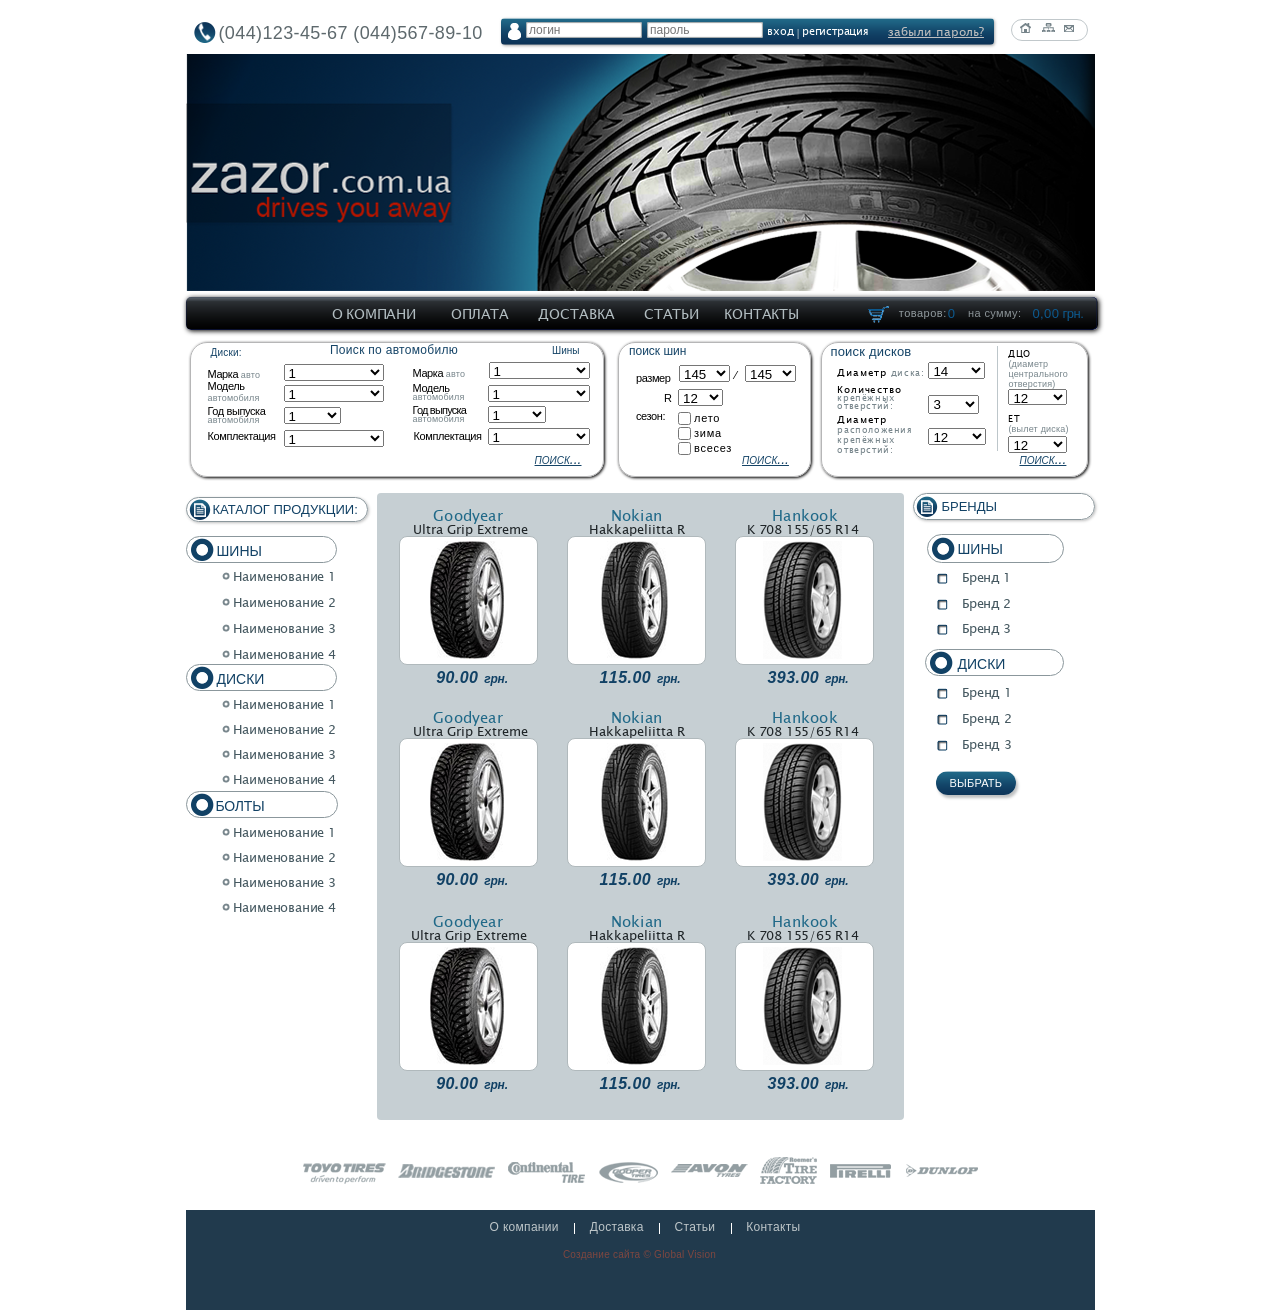
<file: homework_06/index.html>
<!DOCTYPE html>
<html lang="en">
	<head>
		<meta charset="UTF-8">
		<title>Homework_06</title>
		<link rel="stylesheet" href="css/reset.css">
		<link rel="stylesheet" href="css/style.css">
	</head>
	<body>
		<header>
			<div class="top-info">
				<div class="phone">
					<span>(044)123-45-67 (044)567-89-10</span>
				</div>
				<form action="/" class="authentification">
					<input type="text" placeholder="логин" id="login">
					<input type="password" placeholder="пароль" id="password">
					<a href="#" class="enter">вход</a>
					<a href="#" class="reg">регистрация</a>
					<a href="#" class="foget">
					<span>забыли пароль?</span></a>
				</form>
				<div class="top-icons">
					<a href="#" class="icon-1">
						<img src="img/icon-home.png" alt="home">
					</a>
					<a href="#" class="icon-2">
						<img src="img/icon-map.png" alt="map">
					</a>
					<a href="#" class="icon-3">
						<img src="img/icon-evelope.png" alt="evelope">
					</a>
				</div>
			</div>
			<div class="top-img">
				<img src="img/top-img.png" alt="main img">
			</div>
			<nav>
				<ul class="main-menu">
					<li><a href="#" class="nav-links-1">О компани</a></li>
					<li><a href="#" class="nav-links-2">Оплата</a></li>
					<li><a href="#" class="nav-links-3">Доставка</a></li>
					<li><a href="#" class="nav-links-4">Статьи</a></li>
					<li><a href="#" class="nav-links-5">Контакты</a></li>
				</ul>
				<ul class="customer clearfix">
					<li class="basket">
						<a href="#" class="basket-link">
						<img src="img/icon-bascket.png" class="icon-basket" alt="basket">
						товаров:<span class="basket-count">0</span>
						</a>
					</li>
					<li class="sum">
						<a href="#" class="sum-link">на сумму:<span class="sum-count">0,00</span><span class="currancy"> грн.</span>
					</a>
				</li>
				</ul>
		</nav>
	</header>

<!-- bonus task -->
	<form action="/" class="form-filters clearfix">
		<fieldset class="auto-search">
			<h2>Поиск по автомобилю</h2>
			<fieldset id="auto-disks">
				<h3>Диски:</h3>
				<label for="disk-auto-mark">
				<span class="h4">Марка <span class="grey-text span">авто</span></span>
				<select name="disk-auto-mark" id="disk-auto-mark">
					<option value="1">1</option>
					<option value="2">2</option>
					<option value="3">3</option>
				</select></label>
				<label for="model">
				<span class="h4">Модель <span class="grey-text span">автомобиля</span></span>
				<select name="disk-auto-model" id="model">
					<option value="1">1</option>
					<option value="2">2</option>
					<option value="3">3</option>
				</select></label>
				<label for="disk-auto-year">
				<span class="h4">Год выпуска <span class="grey-text span">автомобиля</span></span>
				<select name="disk-auto-year" id="disk-auto-year">
					<option value="1">1</option>
					<option value="2">2</option>
					<option value="3">3</option>
					<option value="4">4</option>
				</select></label>
				<label for="disk-auto-comlectation">
				<span class="h4">Комплектация</span>
				<select name="disk-auto-comlectation" id="disk-auto-comlectation">
					<option value="1">1</option>
					<option value="2">2</option>
					<option value="3">3</option>
				</select></label>
			</fieldset>
			<fieldset id="auto-tyre">
				<h3>Шины</h3>
				<label for="tyre-auto-mark">
				<span class="h4">Марка <span class="grey-text span">авто</span></span>
				<select name="tyre-auto-mark" id="tyre-auto-mark">
					<option value="1">1</option>
					<option value="2">2</option>
					<option value="3">3</option>
				</select></label>
				<label for="tyre-auto-model">
				<span class="h4">Модель <span class="grey-text span">автомобиля</span></span>
				<select name="tyre-auto-model" id="tyre-auto-model">
					<option value="1">1</option>
					<option value="2">2</option>
					<option value="3">3</option>
				</select></label>
				<label for="tyre-auto-year">
				<span class="h4">Год выпуска <span class="grey-text span">автомобиля</span></span>
				<select name="tyre-auto-year" id="tyre-auto-year">
					<option value="1">1</option>
					<option value="2">2</option>
					<option value="3">3</option>
					<option value="4">4</option>
				</select></label>
				<label for="tyre-auto-comlectation">
				<span class="h4">Комплектация</span>
				<select name="tyre-auto-comlectation" id="tyre-auto-comlectation">
					<option value="1">1</option>
					<option value="2">2</option>
					<option value="3">3</option>
				</select></label>
			</fieldset>
			<input type="button" value="поиск...">
		</fieldset>
		<fieldset class="tyre-search">
			<h2>поиск шин</h2>
			<label for="from" id="size-tyre">
			<span class="h4">размер</span>
			<select name="size-tyre" id="from">
				<option value="145">145</option>
				<option value="146">146</option>
				<option value="147">147</option>
			</select>
			</label>
			<label for="to" id="size-tyre-to">

			<span>&frasl; </span>
			<select name="size-tyre-to" id="to">
				<option value="145">145</option>
				<option value="146">146</option>
				<option value="147">147</option>
			</select>

			</label>
			<label for="radius">
			<span class="h4">R</span>
			<select name="radius" id="radius">
				<option value="12">12</option>
				<option value="13">13</option>
				<option value="14">14</option>
			</select></label>
			<span class="h4">сезон:</span>
			<div class="filter-season">
			<input type="checkbox" name="summer" id="summer">
			<label for="summer">лето</label>
			<input type="checkbox" name="winter" id="winter">
			<label for="winter">зима</label>
			<input type="checkbox" name="allseason" id="allseason">
			<label for="allseason">всесез</label>
			</div>
			<input type="button" value="поиск...">
		</fieldset>

		<fieldset class="disk-search">
			<h2>поиск дисков</h2>
			<div class="diametr">
				<label for="filter-diametr">
				<span class="h4">Диаметр <span class="grey-text span">диска:</span></span>
					<select name="filter-diametr" id="filter-diametr">
						<option value="14">14</option>
						<option value="15">15</option>
						<option value="16">16</option>
					</select>
				</label>
				<label for="quantity-holes">
				<span class="h4">Количество <span class="grey-text span">крепёжных отверстий:</span></span>
					<select name="quantity-holes" id="quantity-holes">
						<option value="3">3</option>
						<option value="4">4</option>
						<option value="5">5</option>
					</select>
				</label>
				<label for="diametr-holes">
				<span class="h4">Диаметр <span class="grey-text span">расположения крепёжных отверстий:</span></span>
					<select name="diametr-holes" id="diametr-holes">
						<option value="12">12</option>
						<option value="13">13</option>
						<option value="14">14</option>
					</select>
				</label>
			</div>
			<div class="dco">
				<label for="dco-diametr">
				<span class="h4">ДЦО <span class="grey-text span">
				<br>(диаметр центрального отверстия)</span></span>
				<select name="dco-diametr" id="dco-diametr">
					<option value="12">12</option>
					<option value="13">13</option>
					<option value="14">14</option>
				</select></label>
				<label for="et">
				<span class="h4">ЕТ <span class="grey-text span">
				<br>(вылет диска)</span></span>
				<select name="et" id="et">
					<option value="12">12</option>
					<option value="13">13</option>
					<option value="14">14</option>
				</select></label>
			</div>
			<input type="button" value="поиск...">
		</fieldset>
	</form>
	<!-- end bonus -->

	<main class="clearfix">
		<aside >
			<h2>Каталог продукции:</h2>
			<h3 class="calalog-tyre">шины</h3>
			<ul id="list-tyres">
				<li>
					<a href="#">Наименование 1</a></li>
				<li>
					<a href="#">Наименование 2</a></li>
				<li>
					<a href="#">Наименование 3</a></li>
				<li>
				<a href="#">Наименование 4</a></li>
			</ul>
			<h3 class="catalog-disks">диски</h3>
			<ul id="list-disks">
				<li><a href="#">Наименование 1</a></li>
				<li><a href="#">Наименование 2</a></li>
				<li><a href="#">Наименование 3</a></li>
				<li><a href="#">Наименование 4</a></li>
			</ul>
			<h3 class="catalog-bolts">болты</h3>
			<ul id="list-bolts">
				<li><a href="#">Наименование 1</a></li>
				<li><a href="#">Наименование 2</a></li>
				<li><a href="#">Наименование 3</a></li>
				<li><a href="#">Наименование 4</a></li>
			</ul>
		</aside>
			<!-- right bar -->
		<section class="rightbar">
			<h2 class="brend">Бренды</h2>
			<h3 class="rightbar-tyre">шины</h3>
			<ul id="list-tyre-brend">
				<li>
				<input type="checkbox" class="checkbox-custom" id="tyre-brend1"><label for="tyre-brend1">Бренд 1</label>
				</li>
				<li>
				<input type="checkbox" class="checkbox-custom" id="tyre-brend2"><label for="tyre-brend2">Бренд 2</label>
				</li>
				<li>
				<input type="checkbox" class="checkbox-custom" id="tyre-brend3"><label for="tyre-brend3">Бренд 3</label>
				</li>
			</ul>
			<h3 class="rightbar-disks">Диски</h3>
			<ul id="list-disks-brend">
				<li>
				<input type="checkbox" class="checkbox-custom" id="disk-brend1"><label for="disk-brend1">Бренд 1</label>
				</li>
				<li>
				<input type="checkbox" class="checkbox-custom" id="disk-brend2"><label for="disk-brend2">Бренд 2</label>
				</li>
				<li>
				<input type="checkbox" class="checkbox-custom" id="disk-brend3"><label for="disk-brend3">Бренд 3</label>
				</li>
			</ul>
			<input type="button" value="Выбрать">
		</section>
			<!-- center block -->
		<div class="goods">
			<div class="row">
				<article>
					<h2 class="firm"><a href="#">Goodyear</a></h2>
					<h3 class="mark"><a href="#">Ultra Grip Extreme</a></h3>
					<a href="#" class="figure">
						<img src="img/goodyear-tyre-img.png" alt="tyre">
					</a>
					<p class="price">90.00 <span>грн.</span></p>
				</article>
				<article>
					<h2 class="firm"><a href="#">Nokian</a></h2>
					<h3 class="mark"><a href="#">Hakkapeliitta R</a></h3>
					<a href="#" class="figure">
						<img src="img/nokian-tyre-img.png" alt="tyre">
					</a>
					<p class="price">115.00 <span>грн.</span></p>
				</article>
				<article>
					<h2 class="firm"><a href="#">Hankook</a></h2>
					<h3 class="mark"><a href="#">K 708 155/65 R14 </a></h3>
					<a href="#" class="figure">
						<img src="img/hank-tyre-img.png" alt="tyre">
					</a>
					<p class="price">393.00 <span>грн.</span></p>
				</article>
			</div>
			<div class="row">
				<article>
					<h2 class="firm"><a href="#">Goodyear</a></h2>
					<h3 class="mark"><a href="#">Ultra Grip Extreme</a></h3>
					<a href="#" class="figure">
						<img src="img/goodyear-tyre-img.png" alt="tyre">
					</a>
					<p class="price">90.00 <span>грн.</span></p>
				</article>
				<article>
					<h2 class="firm"><a href="#">Nokian</a></h2>
					<h3 class="mark"><a href="#">Hakkapeliitta R</a></h3>
					<a href="#" class="figure">
						<img src="img/nokian-tyre-img.png" alt="tyre">
					</a>
					<p class="price">115.00 <span>грн.</span></p>
				</article>

				<article>
					<h2 class="firm"><a href="#">Hankook</a></h2>
					<h3 class="mark"><a href="#">K 708 155/65 R14</a> </h3>
					<a href="#" class="figure">
						<img src="img/hank-tyre-img.png" alt="tyre">
					</a>
					<p class="price">393.00 <span>грн.</span></p>
				</article>
			</div>
			<div class="row">
				<article>
					<h2 class="firm"><a href="#">Goodyear</a></h2>
					<h3 class="mark"><a href="#">Ultra Grip Extreme</a></h3>
					<a href="#" class="figure">
						<img src="img/goodyear-tyre-img.png" alt="">
					</a>
					<p class="price">90.00 <span>грн.</span></p>
				</article>
				<article>
					<h2 class="firm"><a href="#">Nokian</a></h2>
					<h3 class="mark"><a href="#">Hakkapeliitta R</a></h3>
					<a href="#" class="figure">
						<img src="img/nokian-tyre-img.png" alt="tyre">
					</a>
					<p class="price">115.00 <span>грн.</span></p>
				</article>

				<article>
					<h2 class="firm"><a href="#">Hankook</a></h2>
					<h3 class="mark"><a href="#">K 708 155/65 R14 </a></h3>
					<a href="#" class="figure">
						<img src="img/hank-tyre-img.png" alt="tyre">
					</a>
					<p class="price">393.00 <span>грн.</span></p>
				</article>
			</div>
		</div>
	</main>

	<footer>
		<div class="partners-logo">
			<ul>
				<li><a href="#"><img src="img/logo1.png" alt="partner 1"></a></li>
				<li><a href="#"><img src="img/logo2.png" alt="partner 2"></a></li>
				<li><a href="#"><img src="img/logo3.png" alt="partner 3"></a></li>
				<li><a href="#"><img src="img/logo4.png" alt="partner 4"></a></li>
				<li><a href="#"><img src="img/logo5.png" alt="partner 5"></a></li>
				<li><a href="#"><img src="img/logo6.png" alt="partner 6"></a></li>
				<li><a href="#"><img src="img/logo7.png" alt="partner 7"></a></li>
				<li><a href="#"><img src="img/logo8.png" alt="partner 8"></a></li>
			</ul>
		</div>
		<div class="footer-bg">
			<ul>
				<li><a href="#">О компании</a></li>
				<li><span></span></li>
				<li><a href="#">Доставка</a></li>
				<li><span></span></li>
				<li><a href="#">Статьи</a></li>
				<li><span></span></li>
				<li><a href="#">Контакты</a></li>
			</ul>
			<div class="copyright">
				Создание сайта &copy; Global Vision
			</div>
		</div>
	</footer>
</body>
</html>
</file>
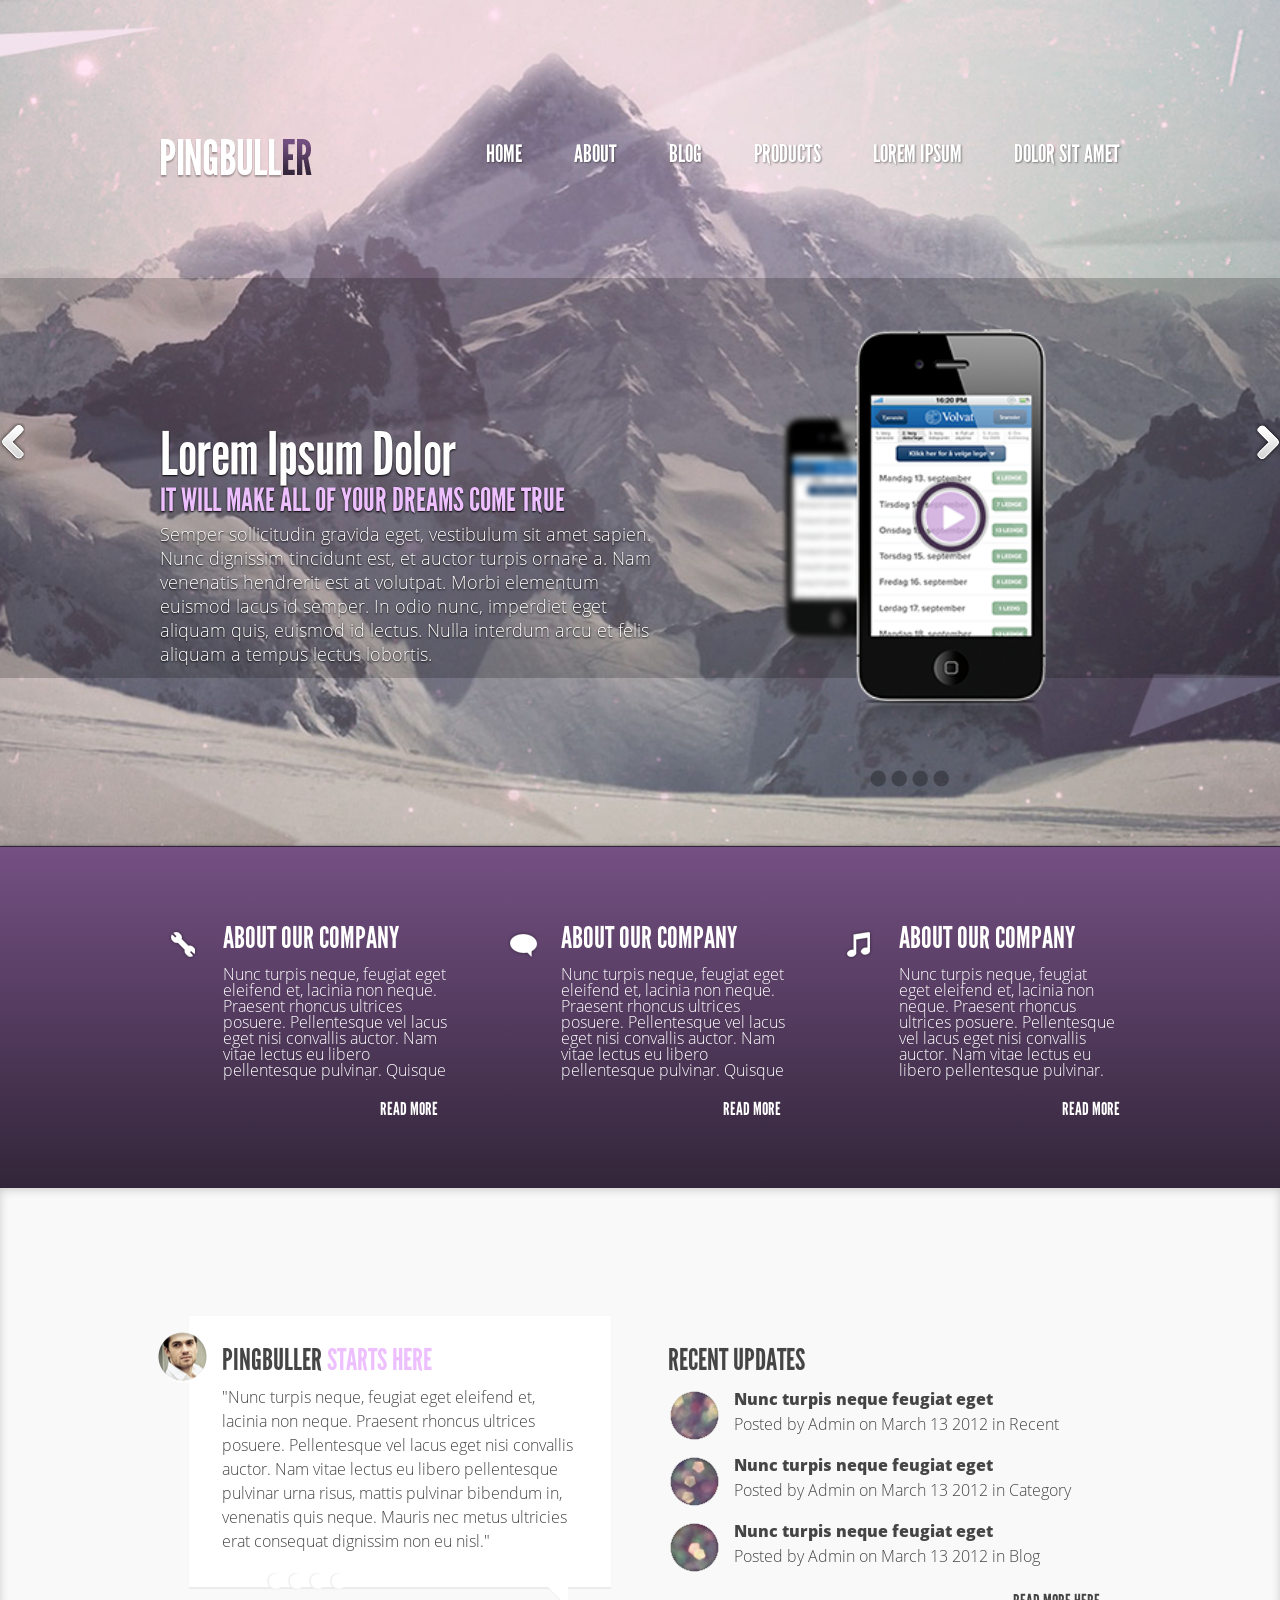
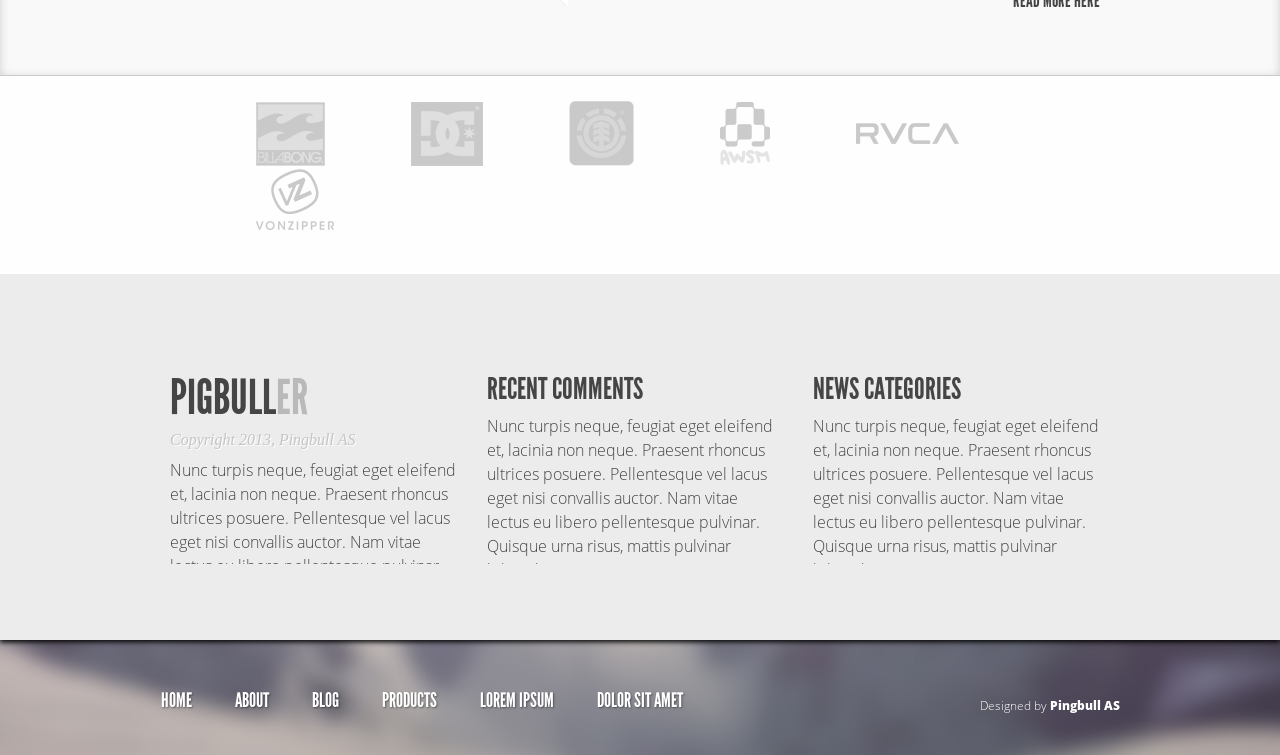
<file: homework_07-08/index.html>
<!DOCTYPE html>
<html lang="en">
	<head>
		<meta charset="UTF-8">

		<meta name=viewport content="width=device-width, initial-scale=1.0 ">


		<title>Homework 07-08</title>
		<link rel="stylesheet" href="css/reset.css">
		<link rel="stylesheet" href="css/style.css">

		<!-- media querries have to combine in one css -->

		<link rel="stylesheet" href="css/media-960.css">
		<link rel="stylesheet" href="css/media-768.css">
		<link rel="stylesheet" href="css/media-480.css">
		<link rel="stylesheet" href="css/media-320.css">
		
		


	</head>
	<body>
		<header>
			<div class="wrapper">
				
				<nav class="clearfix">
					<img src="img/logo-big.png" class="logo" alt="logo">

					<ul class="menu menu-lg menu-top">
						<li class="menu__item">
							<a href="#" class="menu__link">Home</a>
						</li>
						<li class="menu__item">
							<a href="#" class="menu__link">About</a>
						</li>
						<li class="menu__item">
							<a href="#" class="menu__link">Blog</a>
						</li>
						<li class="menu__item">
							<a href="#" class="menu__link">Products</a>
						</li>
						<li class="menu__item">
							<a href="#" class="menu__link">Lorem ipsum</a>
						</li>
						<li class="menu__item">
							<a href="#" class="menu__link">Dolor sit amet</a>
						</li>
					</ul>


					<!-- DROPDOWM MENU -->
					<ul class="dropdown-menu">
						<li class="button-menu-sm">
							<a href="#" class="button-menu__home">Home</a>

							<ul class="menu menu-top menu-sm">
								<li class="menu__item">
									<a href="#" class="menu__link ">Home</a>
								</li>
								<li class="menu__item">
									<a href="#" class="menu__link">About</a>
								</li>
								<li class="menu__item">
									<a href="#" class="menu__link">Blog</a>
								</li>
								<li class="menu__item">
									<a href="#" class="menu__link">Products</a>
								</li>
								<li class="menu__item">
									<a href="#" class="menu__link">Lorem ipsum</a>
								</li>
								<li class="menu__item">
									<a href="#" class="menu__link">Dolor sit amet</a>
								</li>
							</ul>
						</li>
					</ul>
				</nav>
				
				<!-- END NAV -->

				<div class="first-screen clearfix">
					

					<article>
					<h1>Lorem Ipsum Dolor</h1>
					<h2>IT WILL MAKE ALL OF YOUR DREAMS COME TRUE</h2>
					<p>Semper sollicitudin gravida eget, vestibulum sit amet sapien. Nunc dignissim tincidunt est, et auctor turpis ornare a. Nam venenatis hendrerit est at volutpat. Morbi elementum euismod lacus id semper. In odio nunc, imperdiet eget aliquam quis, euismod id lectus. Nulla interdum arcu et felis aliquam a tempus lectus lobortis.</p>
				</article>

					<figure>
					<img src="img/iphone-lg.png" srcset="img/iphone-sm.png 480w" alt="iphone">
					</figure>
					
				</div>


				<!-- Controls -->
				<div class="arrows">
					<a class="arrow-left arrow__item" href="#"></a>
				  <a class="arrow-right arrow__item" href="#"></a>
				</div>


					<!-- dotes  -->
					<ul class="dots">
						<li class="dots__item">
							<a href="#" class="dots__link"></a>
						</li>
						<li class="dots__item">
							<a href="#" class="dots__link"></a>
						</li>
						<li class="dots__item">
							<a href="#" class="dots__link"></a>
						</li>
						<li class="dots__item">
							<a href="#" class="dots__link"></a>
						</li>
					</ul>
				<!-- </section> -->
			</div>
		</header>
		<main>

				<!-- purple block -->
			<div class="purple-block">

				<div class="wrapper">
					<!-- <div class="text-section"> -->
						<!-- <span class="icon"></span> -->
					<article class="white purple-block__item repair">
							
						<h3 class="purple-block__header">ABOUT OUR COMPANY</h3>
						<p class="purple-block__p">Nunc turpis neque, feugiat eget eleifend et, lacinia non neque. Praesent rhoncus ultrices posuere. Pellentesque vel lacus eget nisi convallis auctor. Nam vitae lectus eu libero pellentesque pulvinar. Quisque urna risus, mattis pulvinar bibendum in, venenatis quis neque. Mauris nec metus ultricies erat consequat dignissim non eu nisl. Quisque libero tellus, pharetra et eleifend id, interdum elementum arcu. Suspendisse quis mauris non ligula rutrum faucibus eu quis odio. Phasellus eu lobortis odio. In hac habitasse platea dictumst. Proin vestibulum turpis at mauris aliquam non euismod lorem euismod. Aenean dapibus ultricies enim, eget vulputate leo feugiat non.</p>
						
						<!-- find more appropriate tag -->
						<!-- <p> -->
							<a href="#" class="readmore">read more</a>

						<!-- </p> -->
					</article>
					<!-- </div> -->

					<article class="white purple-block__item music">
						<h3 class="purple-block__header">ABOUT OUR COMPANY</h3>
						<p class="purple-block__p">Nunc turpis neque, feugiat eget eleifend et, lacinia non neque. Praesent rhoncus ultrices posuere. Pellentesque vel lacus eget nisi convallis auctor. Nam vitae lectus eu libero pellentesque pulvinar. Quisque urna risus, mattis pulvinar bibendum in, venenatis quis neque. Mauris nec metus ultricies erat consequat dignissim non eu nisl. Quisque libero tellus, pharetra et eleifend id, interdum elementum arcu. Suspendisse quis mauris non ligula rutrum faucibus eu quis odio. Phasellus eu lobortis odio. In hac habitasse platea dictumst. Proin vestibulum turpis at mauris aliquam non euismod lorem euismod. Aenean dapibus ultricies enim, eget vulputate leo feugiat non.</p>
						
						<!-- find more appropriate tag -->
						<!-- <p> -->
						<a href="#" class="readmore">read more</a>
						<!-- </p> -->
					</article>
					<article class="white purple-block__item speak">
						<h3 class="purple-block__header">ABOUT OUR COMPANY</h3>
						<p class="purple-block__p">Nunc turpis neque, feugiat eget eleifend et, lacinia non neque. Praesent rhoncus ultrices posuere. Pellentesque vel lacus eget nisi convallis auctor. Nam vitae lectus eu libero pellentesque pulvinar. Quisque urna risus, mattis pulvinar bibendum in, venenatis quis neque. Mauris nec metus ultricies erat consequat dignissim non eu nisl. Quisque libero tellus, pharetra et eleifend id, interdum elementum arcu. Suspendisse quis mauris non ligula rutrum faucibus eu quis odio. Phasellus eu lobortis odio. In hac habitasse platea dictumst. Proin vestibulum turpis at mauris aliquam non euismod lorem euismod. Aenean dapibus ultricies enim, eget vulputate leo feugiat non.</p>
						
						<!-- find more appropriate tag -->
						<!-- <p> -->
						<a href="#" class="readmore">read more</a>
						<!-- </p> -->
					</article>
				</div>
			</div>
			

			
			<!-- white block -->

			<div class="white-block">
				<div class="wrapper clearfix">

					<!-- comment may be should use bloquote -->
					<article class="comment clearfix">
						<img src="img/photo-1.png" alt="photo">
						<h3>PingbulLer <span>starts here</span></h3>
						<p>
							"Nunc turpis neque, feugiat eget eleifend et, lacinia non neque. Praesent rhoncus ultrices posuere. Pellentesque vel lacus eget nisi convallis auctor. Nam vitae lectus eu libero pellentesque pulvinar urna risus, mattis pulvinar bibendum in, venenatis quis neque. Mauris nec metus ultricies erat consequat dignissim non eu nisl."
						</p>
					</article>
					
					<!-- dotes  have to change img!!! -->
					<ul class="dots dots-light">
						<li class="dots__item">
							<a href="#" class="dots__link"></a>
						</li>
						<li class="dots__item">
							<a href="#" class="dots__link"></a>
						</li>
						<li class="dots__item">
							<a href="#" class="dots__link"></a>
						</li>
						<li class="dots__item">
							<a href="#" class="dots__link"></a>
						</li>
					</ul>
					<!-- aside -->
					<aside class="dark aside">
						<h3 class="aside__header">Recent updates</h3>
						<ul class="aside__list">
							<li class="aside__item">
								<a href="#">
								<img src="img/post-img-1.png" alt="">
								<h3 class="aside__subheader">Nunc turpis neque feugiat eget </h3>
								<p>Posted by Admin on March 13 2012 in Recent News</p>
							</a>
							</li>
							<li class="aside__item">
								<!-- ask about h3 within a -->
								<a href="#">
									<img src="img/post-img-2.png" alt="">
									<h3 class="aside__subheader">Nunc turpis neque feugiat eget </h3>
									<p>Posted by Admin on March 13 2012 in Category</p>
								</a>
							</li>
							<li class="aside__item">
								<a href="#">
									<img src="img/post-img-3.png" alt="">
									<h3 class="aside__subheader">Nunc turpis neque feugiat eget </h3>
									<p>Posted by Admin on March 13 2012 in Blog Updates</p>
								</a>
							</li>
						</ul>
						<a href="#" class="readmore dark">read more here</a>
					</aside>
				</div>
			</div>

		<!-- </div> -->
			
			
		<!-- partners -->
		<div class="partner-block">
			<div class="wrapper">
				<ul class="partner__list">
					<li>
						<img src="img/partner-1.png" alt="partner">
					</li>
					<li>
						<img src="img/partner-2.png" alt="partner">
					</li>
					<li>
						<img src="img/partner-3.png" alt="partner">
					</li>
					<li>
						<img src="img/partner-4.png" alt="partner">
					</li>
					<li>
						<img src="img/partner-5.png" alt="partner">
					</li>
					<li>
						<img src="img/partner-6.png" alt="partner">
					</li>
				</ul>
			</div>
		</div>

		<!-- news -->
		<div class="news dark">
			<div class="wrapper">
				
				<article class="story">
					<h3>PIGBULL<span>ER</span></h3>
					<h4>Copyright 2013, Pingbull AS</h4>
					<p>Nunc turpis neque, feugiat eget eleifend et, lacinia non neque. Praesent rhoncus ultrices posuere. Pellentesque vel lacus eget nisi convallis auctor. Nam vitae lectus eu libero pellentesque pulvinar. Quisque urna risus, mattis pulvinar bibendum in, venenatis quis neque. Mauris nec metus ultricies erat consequat dignissim non eu nisl. Quisque libero tellus, pharetra et eleifend id, interdum elementum arcu. Suspendisse quis mauris non ligula rutrum faucibus eu quis odio. Phasellus eu lobortis odio. In hac habitasse platea dictumst. Proin vestibulum turpis at mauris aliquam non euismod lorem euismod. Aenean dapibus ultricies enim, eget vulputate leo feugiat non.</p>
				</article>

				

				<article class="recent_comment">
					<h3>RECENT COMMENTS</h3>
					
					<p>Nunc turpis neque, feugiat eget eleifend et, lacinia non neque. Praesent rhoncus ultrices posuere. Pellentesque vel lacus eget nisi convallis auctor. Nam vitae lectus eu libero pellentesque pulvinar. Quisque urna risus, mattis pulvinar bibendum in, venenatis quis neque. Mauris nec metus ultricies erat consequat dignissim non eu nisl. Quisque libero tellus, pharetra et eleifend id, interdum elementum arcu. Suspendisse quis mauris non ligula rutrum faucibus eu quis odio. Phasellus eu lobortis odio. In hac habitasse platea dictumst. Proin vestibulum turpis at mauris aliquam non euismod lorem euismod. Aenean dapibus ultricies enim, eget vulputate leo feugiat non.</p>
				</article>
				
				<article class="category">
					<h3>NEWS CATEGORIES</h3>
					<p>Nunc turpis neque, feugiat eget eleifend et, lacinia non neque. Praesent rhoncus ultrices posuere. Pellentesque vel lacus eget nisi convallis auctor. Nam vitae lectus eu libero pellentesque pulvinar. Quisque urna risus, mattis pulvinar bibendum in, venenatis quis neque. Mauris nec metus ultricies erat consequat dignissim non eu nisl. Quisque libero tellus, pharetra et eleifend id, interdum elementum arcu. Suspendisse quis mauris non ligula rutrum faucibus eu quis odio. Phasellus eu lobortis odio. In hac habitasse platea dictumst. Proin vestibulum turpis at mauris aliquam non euismod lorem euismod. Aenean dapibus ultricies enim, eget vulputate leo feugiat non.</p>
				</article>

				<article class="category-add">
					<h3>NEWS CATEGORIES</h3>
					<p>Nunc turpis neque, feugiat eget eleifend et, lacinia non neque. Praesent rhoncus ultrices posuere. Pellentesque vel lacus eget nisi convallis auctor. Nam vitae lectus eu libero pellentesque pulvinar. Quisque urna risus, mattis pulvinar bibendum in, venenatis quis neque. Mauris nec metus ultricies erat consequat dignissim non eu nisl. Quisque libero tellus, pharetra et eleifend id, interdum elementum arcu. Suspendisse quis mauris non ligula rutrum faucibus eu quis odio. Phasellus eu lobortis odio. In hac habitasse platea dictumst. Proin vestibulum turpis at mauris aliquam non euismod lorem euismod. Aenean dapibus ultricies enim, eget vulputate leo feugiat non.</p>
				</article>

				<article class="category-add">
					<h3>NEWS CATEGORIES</h3>
					<p>Nunc turpis neque, feugiat eget eleifend et, lacinia non neque. Praesent rhoncus ultrices posuere. Pellentesque vel lacus eget nisi convallis auctor. Nam vitae lectus eu libero pellentesque pulvinar. Quisque urna risus, mattis pulvinar bibendum in, venenatis quis neque. Mauris nec metus ultricies erat consequat dignissim non eu nisl. Quisque libero tellus, pharetra et eleifend id, interdum elementum arcu. Suspendisse quis mauris non ligula rutrum faucibus eu quis odio. Phasellus eu lobortis odio. In hac habitasse platea dictumst. Proin vestibulum turpis at mauris aliquam non euismod lorem euismod. Aenean dapibus ultricies enim, eget vulputate leo feugiat non.</p>
				</article>


			</div>
		</div>

		</main>
		<footer>
		<!-- <div class="footer-menu"> -->
			<div class="wrapper">
				
				<ul class="menu menu-bottom">
					<li class="menu__item">
						<a href="#" class="menu__link">Home</a>
					</li>
					<li class="menu__item">
						<a href="#" class="menu__link">About</a>
					</li>
					<li class="menu__item">
						<a href="#" class="menu__link">Blog</a>
					</li>
					<li class="menu__item">
						<a href="#" class="menu__link">Products</a>
					</li>
					<li class="menu__item">
						<a href="#" class="menu__link">Lorem ipsum</a>
					</li>
					<li class="menu__item">
						<a href="#" class="menu__link">Dolor sit amet</a>
					</li>
				</ul>
				<p class="copy">
					Designed by <span>Pingbull AS</span>
				</p>
			<!-- </div> -->
			</div>
		<!-- </div> -->
		</footer>
	</body>
</html>
</file>
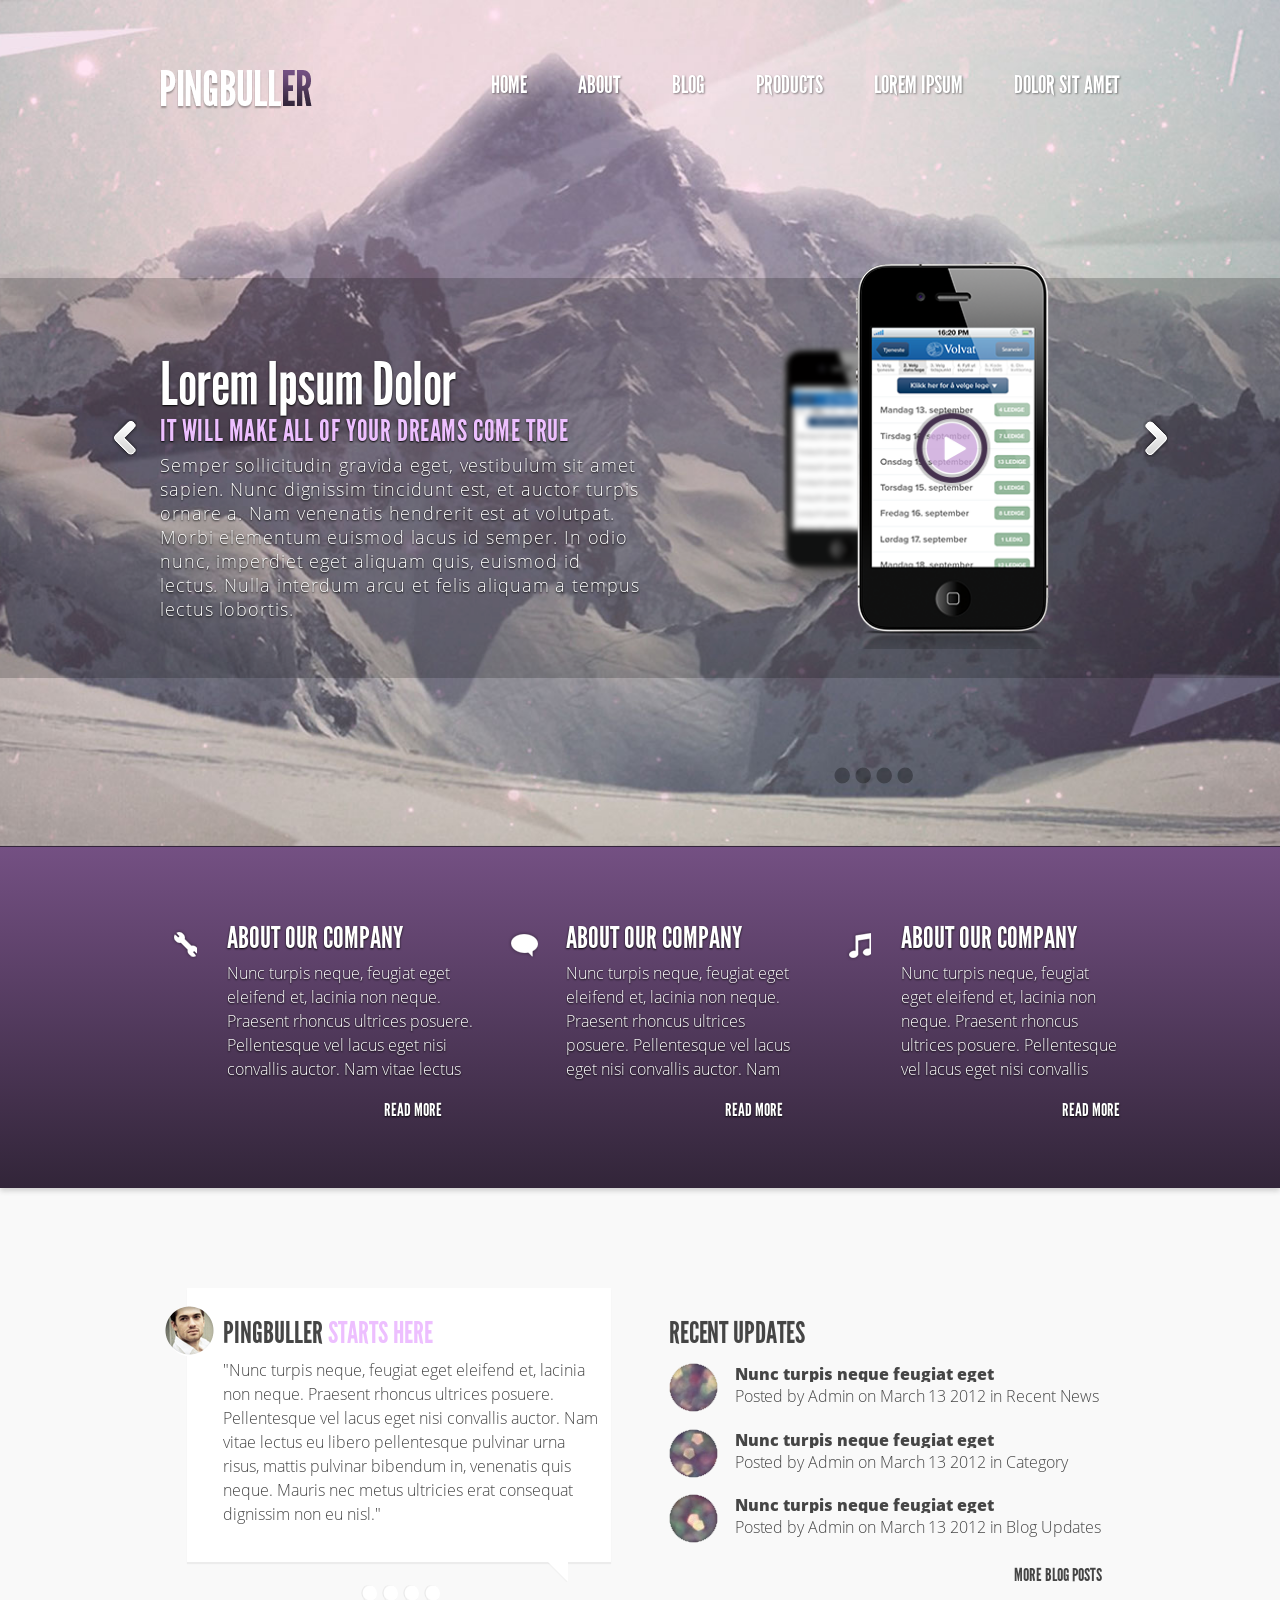
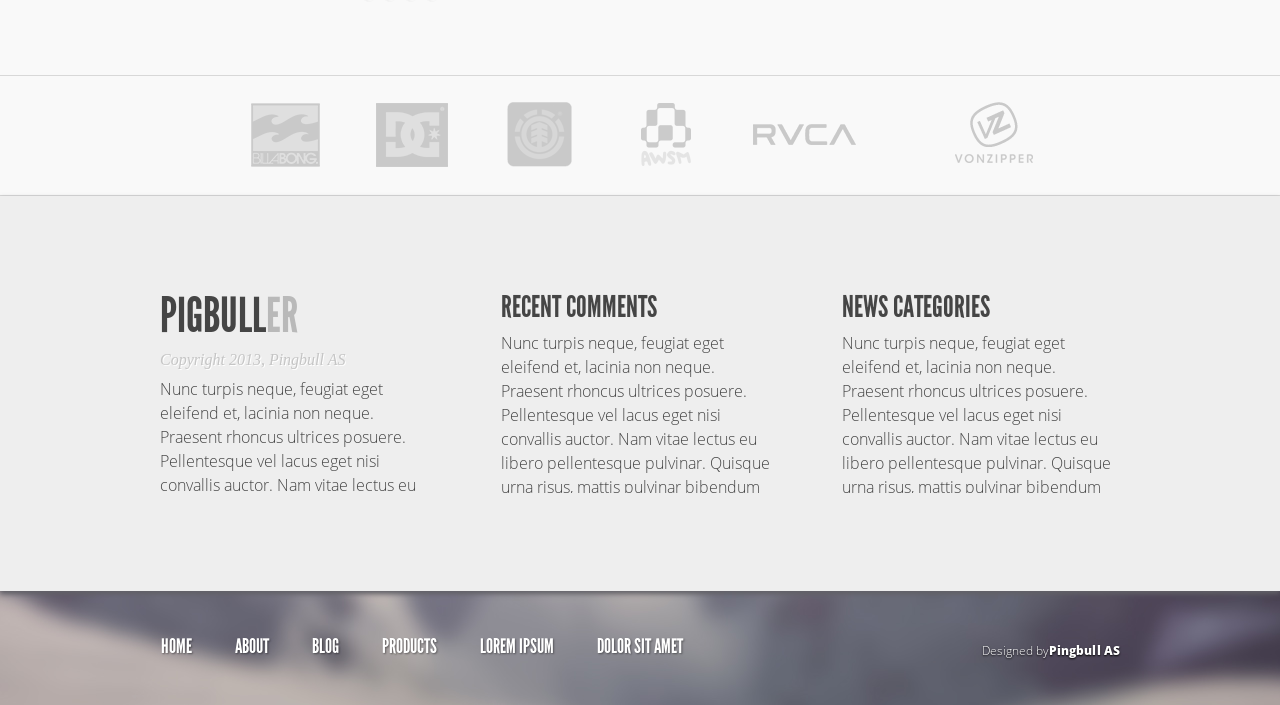
<file: homework_09/index.html>
<!DOCTYPE html>
<html lang="en">
	<head>
		<meta charset="UTF-8">
		<meta name=viewport content="width=device-width, initial-scale=1.0 ">
		<title>Homework 09</title>
		<link rel="stylesheet" href="css/reset.css">
		<link rel="stylesheet" href="css/style.css">
		
		<!--[if IE 8]><link rel="stylesheet" href="css/style-ie8.css"><![endif]-->

		<link rel="stylesheet" href="css/media.css">

	</head>
	<body>
		<div class="header">
			<div class="wrapper">
				<div class="nav clearfix">
					<img src="img/logo-big.png" class="logo" alt="logo">
					<ul class="menu menu-lg menu-top">
						<li class="menu__item">
							<a href="#" class="menu__link">Home</a>
						</li>
						<li class="menu__item">
							<a href="#" class="menu__link">About</a>
						</li>
						<li class="menu__item">
							<a href="#" class="menu__link">Blog</a>
						</li>
						<li class="menu__item">
							<a href="#" class="menu__link">Products</a>
						</li>
						<li class="menu__item">
							<a href="#" class="menu__link">Lorem ipsum</a>
						</li>
						<li class="menu__item">
							<a href="#" class="menu__link">Dolor sit amet</a>
						</li>
					</ul>
					<!-- DROPDOWM MENU -->
					<ul class="dropdown-menu">
						<li class="button-menu-sm">
							<a href="#" class="button-menu__home menu__link">Home</a>

							<ul class="menu menu-top menu-sm">
								<li class="menu__item">
									<a href="#" class="menu__link ">Home</a>
								</li>
								<li class="menu__item">
									<a href="#" class="menu__link">About</a>
								</li>
								<li class="menu__item">
									<a href="#" class="menu__link">Blog</a>
								</li>
								<li class="menu__item">
									<a href="#" class="menu__link">Products</a>
								</li>
								<li class="menu__item">
									<a href="#" class="menu__link">Lorem ipsum</a>
								</li>
								<li class="menu__item">
									<a href="#" class="menu__link">Dolor sit amet</a>
								</li>
							</ul>
						</li>
					</ul>
				</div>
				
				<!-- END NAV -->

				<div class="first-screen clearfix">
					<div class="head-article">
						<h1 class="head-article__header">Lorem Ipsum Dolor</h1>
						<h2 class="head-article__subheader">IT WILL MAKE ALL OF YOUR DREAMS COME TRUE</h2>
						<p class="head-article__p">Semper sollicitudin gravida eget, vestibulum sit amet sapien. Nunc dignissim tincidunt est, et auctor turpis ornare a. Nam venenatis hendrerit est at volutpat. Morbi elementum euismod lacus id semper. In odio nunc, imperdiet eget aliquam quis, euismod id lectus. Nulla interdum arcu et felis aliquam a tempus lectus lobortis.</p>
					</div>

					<div class="header__img"></div>
					

					<!-- <figure>
					<img src="img/iphone-lg.png" srcset="img/iphone-sm.png 480w" alt="iphone">
					</figure> -->
					
				</div>


				<!-- Controls -->
				<div class="arrows">
					<a class="arrow-left arrow__item" href="#"></a>
				  <a class="arrow-right arrow__item" href="#"></a>
				</div>

					
			</div>

			<!-- dotes  -->
					<ul class="dots">
						<li class="dots__item">
							<a href="#" class="dots__link"></a>
						</li>
						<li class="dots__item">
							<a href="#" class="dots__link"></a>
						</li>
						<li class="dots__item">
							<a href="#" class="dots__link"></a>
						</li>
						<li class="dots__item">
							<a href="#" class="dots__link"></a>
						</li>
					</ul>
		</div>
		<div>

				<!-- purple block -->
			<div class="purple-block white-text">

				<div class="wrapper clearfix">
					<div class="article article__purple-block repair align-left ">							
						<h3 class="article__header">ABOUT OUR COMPANY</h3>
						<p class="article__p">Nunc turpis neque, feugiat eget eleifend et, lacinia non neque. Praesent rhoncus ultrices posuere. Pellentesque vel lacus eget nisi convallis auctor. Nam vitae lectus eu libero pellentesque pulvinar. Quisque urna risus, mattis pulvinar bibendum in, venenatis quis neque. Mauris nec metus ultricies erat consequat dignissim non eu nisl. Quisque libero tellus, pharetra et eleifend id, interdum elementum arcu. Suspendisse quis mauris non ligula rutrum faucibus eu quis odio. Phasellus eu lobortis odio. In hac habitasse platea dictumst. Proin vestibulum turpis at mauris aliquam non euismod lorem euismod. Aenean dapibus ultricies enim, eget vulputate leo feugiat non.</p>
							<a href="#" class="readmore white-text">read more</a>
					</div>

					<div class="article article__purple-block music align-right">
						<h3 class="article__header">ABOUT OUR COMPANY</h3>
						<p class="article__p">Nunc turpis neque, feugiat eget eleifend et, lacinia non neque. Praesent rhoncus ultrices posuere. Pellentesque vel lacus eget nisi convallis auctor. Nam vitae lectus eu libero pellentesque pulvinar. Quisque urna risus, mattis pulvinar bibendum in, venenatis quis neque. Mauris nec metus ultricies erat consequat dignissim non eu nisl. Quisque libero tellus, pharetra et eleifend id, interdum elementum arcu. Suspendisse quis mauris non ligula rutrum faucibus eu quis odio. Phasellus eu lobortis odio. In hac habitasse platea dictumst. Proin vestibulum turpis at mauris aliquam non euismod lorem euismod. Aenean dapibus ultricies enim, eget vulputate leo feugiat non.</p>
						<a href="#" class="readmore white-text">read more</a>
					</div>
					<div class="article article__purple-block speak align-center">
						<h3 class="article__header">ABOUT OUR COMPANY</h3>
						<p class="article__p">Nunc turpis neque, feugiat eget eleifend et, lacinia non neque. Praesent rhoncus ultrices posuere. Pellentesque vel lacus eget nisi convallis auctor. Nam vitae lectus eu libero pellentesque pulvinar. Quisque urna risus, mattis pulvinar bibendum in, venenatis quis neque. Mauris nec metus ultricies erat consequat dignissim non eu nisl. Quisque libero tellus, pharetra et eleifend id, interdum elementum arcu. Suspendisse quis mauris non ligula rutrum faucibus eu quis odio. Phasellus eu lobortis odio. In hac habitasse platea dictumst. Proin vestibulum turpis at mauris aliquam non euismod lorem euismod. Aenean dapibus ultricies enim, eget vulputate leo feugiat non.</p>
						<a href="#" class="readmore white-text">read more</a>
					</div>
				</div>
			</div>
			
			<!-- white block -->

			<div class="white-block">
				<div class="wrapper clearfix">

				<div class="carousel-blockqoute clearfix">
					<div class="comment">
						<img src="img/photo-1.png" alt="photo">
						<h3>PingbulLer <span>starts here</span></h3>
						<p class="article__p comment__p">
							"Nunc turpis neque, feugiat eget eleifend et, lacinia non neque. Praesent rhoncus ultrices posuere. Pellentesque vel lacus eget nisi convallis auctor. Nam vitae lectus eu libero pellentesque pulvinar urna risus, mattis pulvinar bibendum in, venenatis quis neque. Mauris nec metus ultricies erat consequat dignissim non eu nisl."
						</p>
					</div>

					<ul class="dots dots-light">
						<li class="dots__item">
							<a href="#" class="dots__link"></a>
						</li>
						<li class="dots__item">
							<a href="#" class="dots__link"></a>
						</li>
						<li class="dots__item">
							<a href="#" class="dots__link"></a>
						</li>
						<li class="dots__item">
							<a href="#" class="dots__link"></a>
						</li>
					</ul>
				</div>
					

					
					<!-- aside -->
					<div class="aside">
						<h3 class="aside__header">Recent updates</h3>
						<ul class="aside__list">
							<li class="aside__item aside__first">
								<a href="#" class="dark-text">
								<img src="img/post-img-1.png" alt="">
								<h3 class="aside__subheader">Nunc turpis neque feugiat eget </h3>
								<p>Posted by Admin on March 13 2012 in Recent News</p>
							</a>
							</li>
							<li class="aside__item aside__second">
								<a href="#" class="dark-text">
									<img src="img/post-img-2.png" alt="">
									<h3 class="aside__subheader">Nunc turpis neque feugiat eget </h3>
									<p>Posted by Admin on March 13 2012 in Category</p>
								</a>
							</li>
							<li class="aside__item aside__third">
								<a href="#" class="dark-text">
									<img src="img/post-img-3.png" alt="">
									<h3 class="aside__subheader">Nunc turpis neque feugiat eget </h3>
									<p>Posted by Admin on March 13 2012 in Blog Updates</p>
								</a>
							</li>
						</ul>
						<a href="#" class="readmore dark-text">more blog posts</a>
					</div>
				</div>
			</div>

		<!-- partners -->
		<div class="partner-block">
			<div class="wrapper clearfix">
				<ul class="partner__list ">
					<li>
						<img src="img/partner-1.png" alt="partner">
					</li>
					<li>
						<img src="img/partner-2.png" alt="partner">
					</li>
					<li>
						<img src="img/partner-3.png" alt="partner">
					</li>
					<li>
						<img src="img/partner-4.png" alt="partner">
					</li>
					<li>
						<img src="img/partner-5.png" alt="partner">
					</li>
					<li>
						<img src="img/partner-6.png" alt="partner">
					</li>


				</ul>
			</div>
		</div>

		<!-- news -->
		<div class="news dark clearfix">
			<div class="wrapper ">
				
				<div class="news__item story align-left">
					<h3>PIGBULL<span>ER</span></h3>
					<h4>Copyright 2013, Pingbull AS</h4>
					<p class="article__p">Nunc turpis neque, feugiat eget eleifend et, lacinia non neque. Praesent rhoncus ultrices posuere. Pellentesque vel lacus eget nisi convallis auctor. Nam vitae lectus eu libero pellentesque pulvinar. Quisque urna risus, mattis pulvinar bibendum in, venenatis quis neque. Mauris nec metus ultricies erat consequat dignissim non eu nisl. Quisque libero tellus, pharetra et eleifend id, interdum elementum arcu. Suspendisse quis mauris non ligula rutrum faucibus eu quis odio. Phasellus eu lobortis odio. In hac habitasse platea dictumst. Proin vestibulum turpis at mauris aliquam non euismod lorem euismod. Aenean dapibus ultricies enim, eget vulputate leo feugiat non.</p>
				</div>
				<div class="news__item category align-right">
					<h3>NEWS CATEGORIES</h3>
					<p class="article__p">Nunc turpis neque, feugiat eget eleifend et, lacinia non neque. Praesent rhoncus ultrices posuere. Pellentesque vel lacus eget nisi convallis auctor. Nam vitae lectus eu libero pellentesque pulvinar. Quisque urna risus, mattis pulvinar bibendum in, venenatis quis neque. Mauris nec metus ultricies erat consequat dignissim non eu nisl. Quisque libero tellus, pharetra et eleifend id, interdum elementum arcu. Suspendisse quis mauris non ligula rutrum faucibus eu quis odio. Phasellus eu lobortis odio. In hac habitasse platea dictumst. Proin vestibulum turpis at mauris aliquam non euismod lorem euismod. Aenean dapibus ultricies enim, eget vulputate leo feugiat non.</p>
				</div>

				<div class="news__item recent_comment align-center">
					<h3>RECENT COMMENTS</h3>
					<p class="article__p">Nunc turpis neque, feugiat eget eleifend et, lacinia non neque. Praesent rhoncus ultrices posuere. Pellentesque vel lacus eget nisi convallis auctor. Nam vitae lectus eu libero pellentesque pulvinar. Quisque urna risus, mattis pulvinar bibendum in, venenatis quis neque. Mauris nec metus ultricies erat consequat dignissim non eu nisl. Quisque libero tellus, pharetra et eleifend id, interdum elementum arcu. Suspendisse quis mauris non ligula rutrum faucibus eu quis odio. Phasellus eu lobortis odio. In hac habitasse platea dictumst. Proin vestibulum turpis at mauris aliquam non euismod lorem euismod. Aenean dapibus ultricies enim, eget vulputate leo feugiat non.</p>
				</div>

				<!-- <article class="news__item category-add category-add__right">
					<h3>NEWS CATEGORIES</h3>
					<p>Nunc turpis neque, feugiat eget eleifend et, lacinia non neque. Praesent rhoncus ultrices posuere. Pellentesque vel lacus eget nisi convallis auctor. Nam vitae lectus eu libero pellentesque pulvinar. Quisque urna risus, mattis pulvinar bibendum in, venenatis quis neque. Mauris nec metus ultricies erat consequat dignissim non eu nisl. Quisque libero tellus, pharetra et eleifend id, interdum elementum arcu. Suspendisse quis mauris non ligula rutrum faucibus eu quis odio. Phasellus eu lobortis odio. In hac habitasse platea dictumst. Proin vestibulum turpis at mauris aliquam non euismod lorem euismod. Aenean dapibus ultricies enim, eget vulputate leo feugiat non.</p>
				</article>

				<article class="news__item category-add category-add__center">
					<h3>NEWS CATEGORIES</h3>
					<p>Nunc turpis neque, feugiat eget eleifend et, lacinia non neque. Praesent rhoncus ultrices posuere. Pellentesque vel lacus eget nisi convallis auctor. Nam vitae lectus eu libero pellentesque pulvinar. Quisque urna risus, mattis pulvinar bibendum in, venenatis quis neque. Mauris nec metus ultricies erat consequat dignissim non eu nisl. Quisque libero tellus, pharetra et eleifend id, interdum elementum arcu. Suspendisse quis mauris non ligula rutrum faucibus eu quis odio. Phasellus eu lobortis odio. In hac habitasse platea dictumst. Proin vestibulum turpis at mauris aliquam non euismod lorem euismod. Aenean dapibus ultricies enim, eget vulputate leo feugiat non.</p>
				</article> -->
			</div>
		</div>

		</div>
		<div class="footer">
			<div class="wrapper clearfix">
				<ul class="menu menu-footer">
					<li class="menu__item">
						<a href="#" class="menu__link">Home</a>
					</li>
					<li class="menu__item">
						<a href="#" class="menu__link">About</a>
					</li>
					<li class="menu__item">
						<a href="#" class="menu__link">Blog</a>
					</li>
					<li class="menu__item">
						<a href="#" class="menu__link">Products</a>
					</li>
					<li class="menu__item">
						<a href="#" class="menu__link">Lorem ipsum</a>
					</li>
					<li class="menu__item">
						<a href="#" class="menu__link">Dolor sit amet</a>
					</li>
				</ul>
				<p class="copy">
					Designed by<span>Pingbull AS</span>
				</p>
			</div>
		</div>
	</body>
</html>
</file>
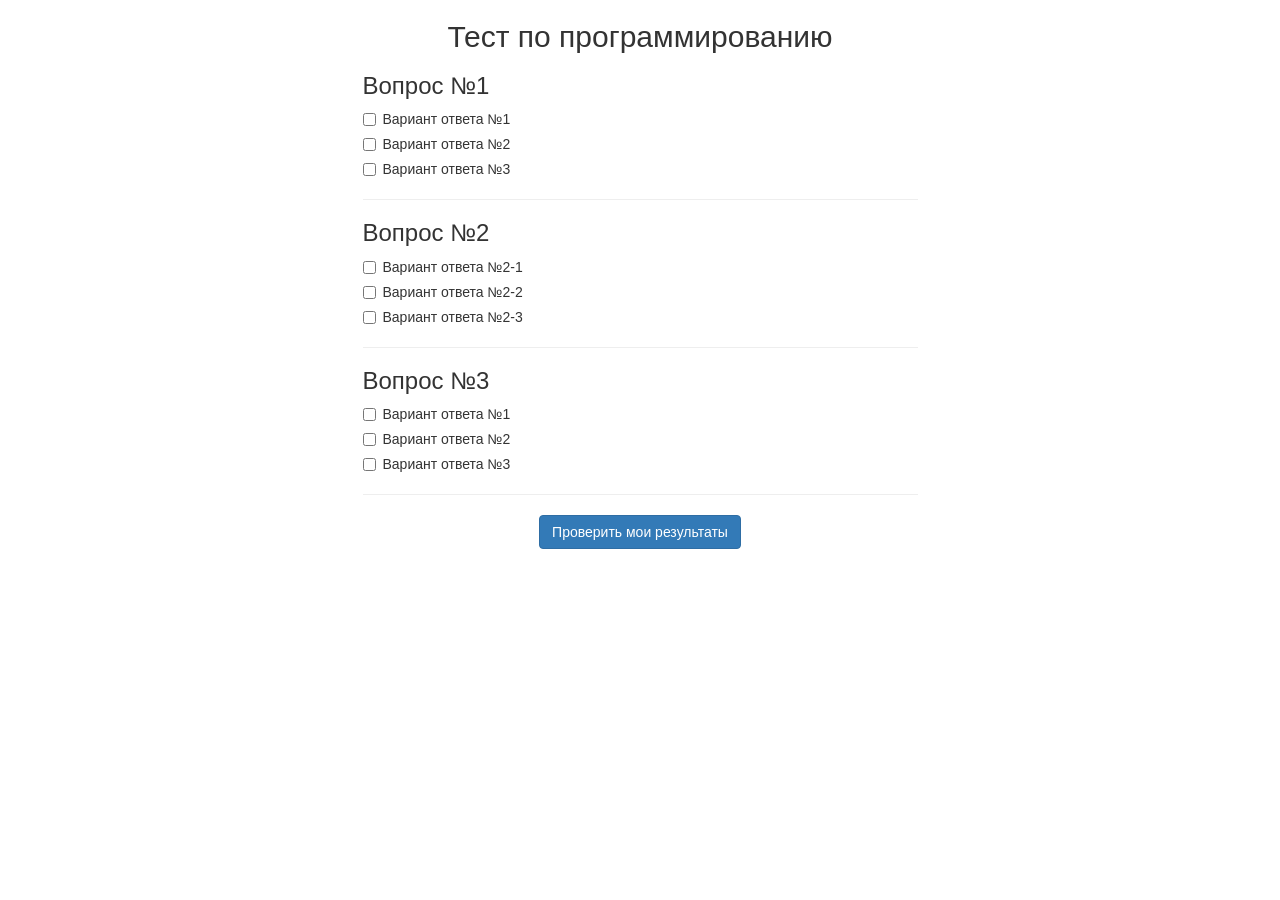
<file: js_3-4/index.html>
<!DOCTYPE html>
<html lang="en">
<head>
	<meta charset="UTF-8">
	<title>Homework js_3-4</title>
	<link rel="stylesheet" href="https://maxcdn.bootstrapcdn.com/bootstrap/3.3.6/css/bootstrap.min.css" integrity="sha384-1q8mTJOASx8j1Au+a5WDVnPi2lkFfwwEAa8hDDdjZlpLegxhjVME1fgjWPGmkzs7" crossorigin="anonymous">
</head>
<body>


	<script src="https://learn.javascript.ru/article/multi-insert/insertAdjacentFF.js"></script>
	<script src="js/js.js"></script>
</body>
</html>
</file>
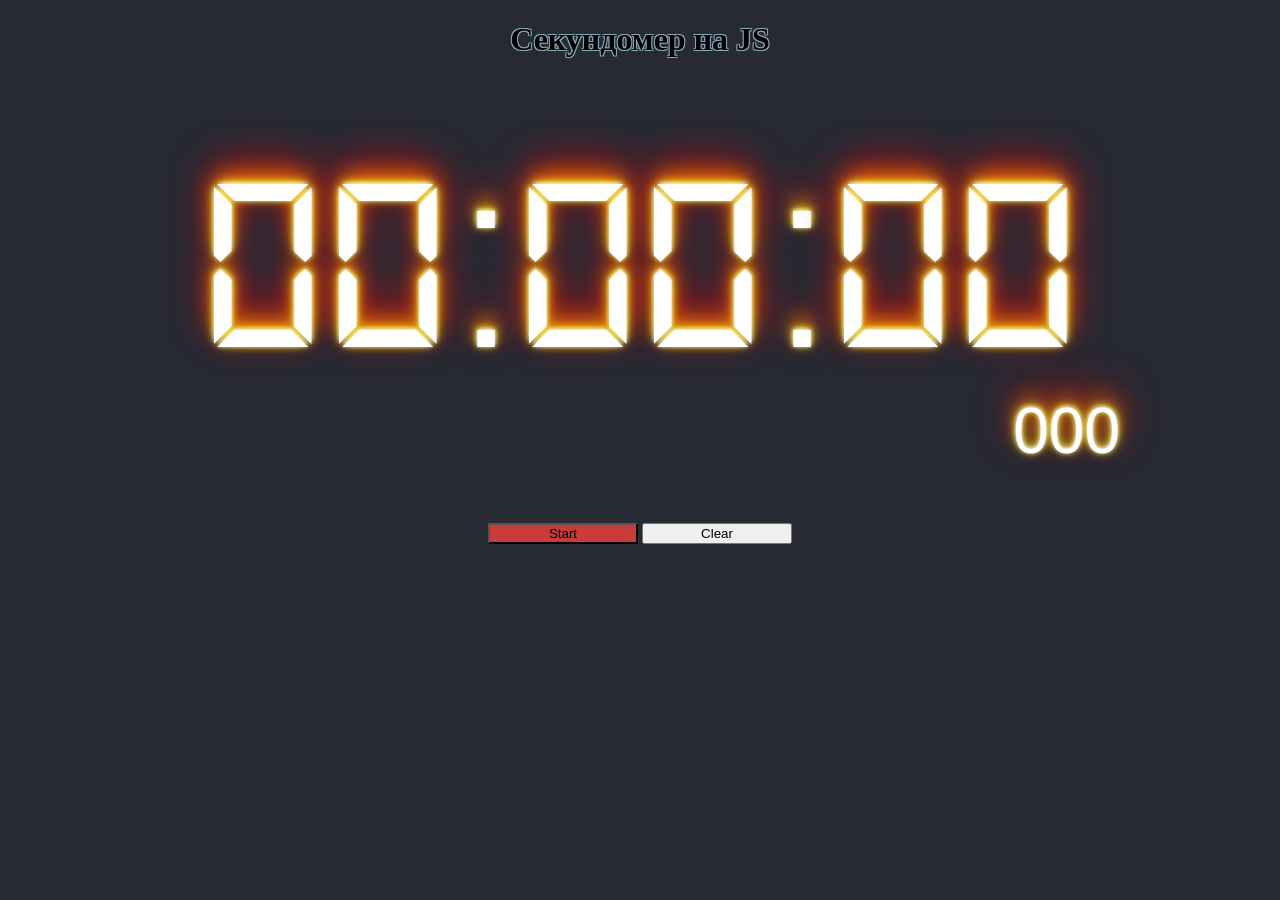
<file: js_5-6/index.html>
<!DOCTYPE html>
<html lang="en">
<head>
	<meta charset="UTF-8">
	<title>Javascript Homework 5-6: Timer</title>
	<link rel="stylesheet" href="http://yui.yahooapis.com/pure/0.6.0/pure-min.css">
	<link rel="stylesheet" href="css/style.css">
</head>
<body>
	<div class="container">
		<h1>Секундомер на JS</h1>
		<div id="box" class="box__block">
			<span id="hour" class="box__item box__num">00</span>
			<span class="box__item box__dots">:</span>
			<span id="min" class="box__item box__num">00</span>
			<span class="box__item box__dots">:</span>
			<span id="sec" class="box__item box__num">00</span>
			<span id="ms" class="box__item box__ms box__num clearfix">000</span>
		</div>
		<div class="button">
			<button id="start-pause" class="pure-button button-start">Start</button>
			<button id="clear" class="pure-button button-clear">Clear</button>
		</div>
	</div>
	<script src="js/js.js"></script>
</body>
</html>
</file>
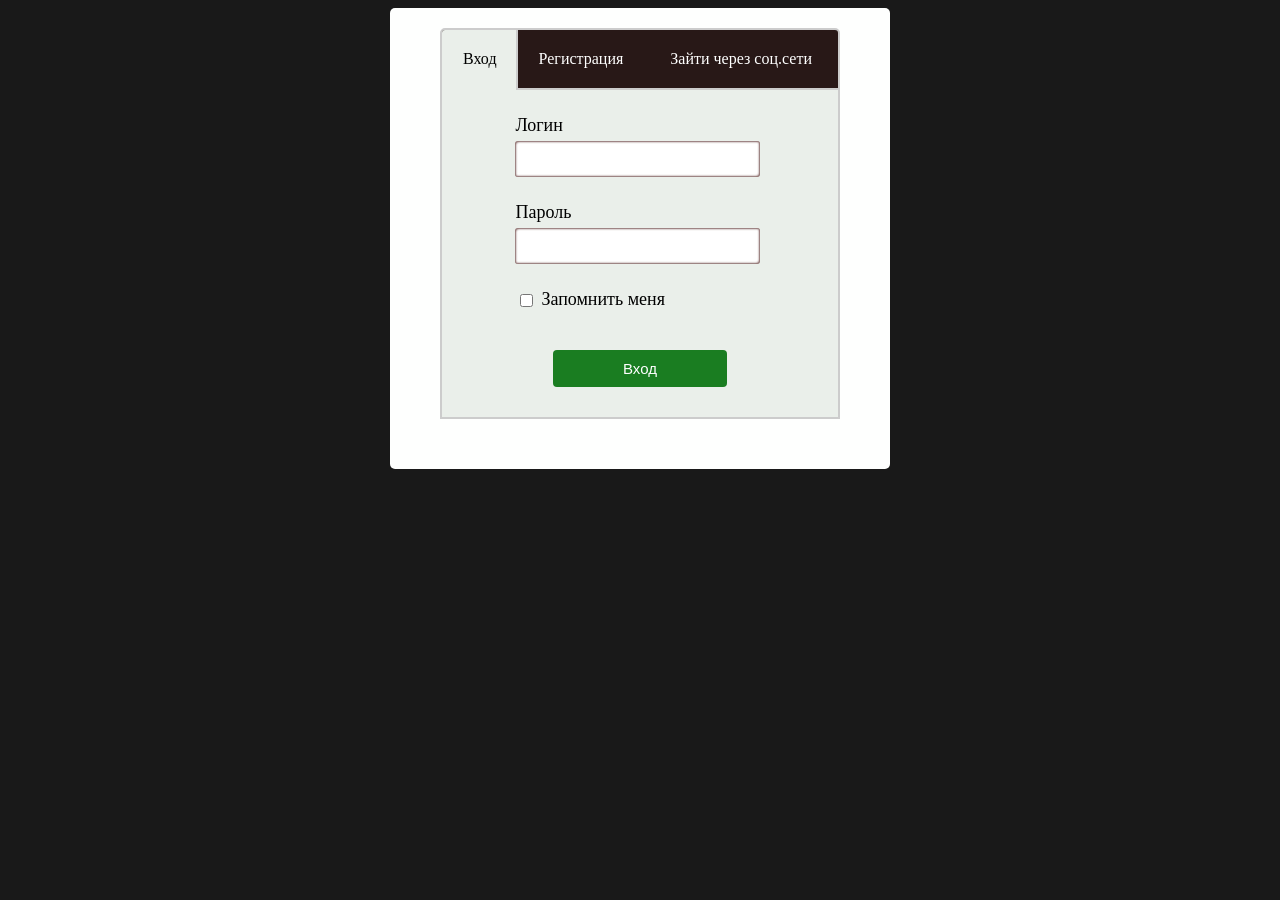
<file: js_7-8/index.html>
<!DOCTYPE html>
<html lang="en">
	<head>
		<meta charset="UTF-8">
		<title>Javascript homework 7-8</title>
		<link rel="stylesheet" href="https://maxcdn.bootstrapcdn.com/font-awesome/4.5.0/css/font-awesome.min.css">
		<link rel="stylesheet" href="css/style.css">
		<script src="https://ajax.googleapis.com/ajax/libs/jquery/1.12.2/jquery.min.js"></script>
		<script src="js/js.js"></script>
	</head>
	<body>
		<div class="container">
			<ul class="tabs__navigation clearfix">
				<li data-toggle="tab" class="tabs__li tabs__active">
					<a href="#tab-1" class="tabs__link">Вход</a>
				</li>
				<li data-toggle="tab" class="tabs__li">
					<a href="#tab-2" class="tabs__link">Регистрация</a>
				</li>
				<li data-toggle="tab" class="tabs__li">
					<a href="#tab-3" class="tabs__link">Зайти через соц.сети</a>
				</li>
			</ul>
			<div class="tab__content">
				<div class="tab__item" id="tab-1">
					<form action="event.preventDefault()">
						<div class="login__enter tabs__elem">
							<label for="login__enter">Логин</label>
							<input type="text" id="login__enter" class="" data-tooltip="Введите ваш логин или email">
						</div>
						<div class="password__enter tabs__elem">
							<label for="password__enter">Пароль</label>
							<input type="password" id="password__enter" data-tooltip="Введите ваш пароль">
						</div>
						<div class="remember tabs__elem">
							<input type="checkbox" id="remember">
							<label for="remember"> Запомнить меня</label>
						</div>
						<div class="input__wrapper">
						<input type="button" value="Вход" class="input__button button__enter">
						</div>
					</form>
				</div>
				<div class="tab__item" id="tab-2">
					<form action="event.preventDefault()">
						<div class="login tabs__elem">
							<label for="login">Логин</label>
							<input type="text" id="login" data-tooltip="Укажите логин">
						</div>
						<div class="email tabs__elem">
							<label for="email">Email</label>
							<input type="email" id="email" data-tooltip="Введите ваш email">
						</div>
						<div class="name tabs__elem">
							<label for="name">Имя</label>
							<input type="text" id="name" data-tooltip="Введите ваше имя">
						</div>
						<div class="surname tabs__elem">
							<label for="surname">Фамилия</label>
							<input type="text" id="surname" data-tooltip="Введите вашу фамилию">
						</div>
						<div class="password tabs__elem">
							<label for="password">Пароль</label>
							<input type="password" id="password" data-tooltip="Укажите пароль">
						</div>
						<div class="input__wrapper">
						<input type="reset" value="Сбросить" class="input__button button__reset">
						<input type="button" value="Регистрация" class="input__button button__register">
						</div>
					</form>
				</div>
				<div class="tab__item" id="tab-3">
					<p>Введите ссылку вашего openID или выберите из списка ниже </p>
					<input type="url" class="input__openid" placeholder="here openId link" data-tooltip="Введите ссылку OpenID">
					
					<ul class="net__list">
						<li class="net__item">
							<a href="#" class="net__link facebook">
							<i class="fa fa-facebook-official"></i>
							</a>
						</li>
						<li class="net__item">
							<a href="#" class="net__link google">
								<i class="fa fa-google-plus-square"></i>
							</a>
						</li>
						<li class="net__item">
							<a href="#" class="net__link github">
								<i class="fa fa-github"></i>
							</a>
						</li>
						<li class="net__item">
							<a href="#" class="net__link linkedin">
							<i class="fa fa-linkedin-square"></i>
							</a>
						</li>
						<li class="net__item">
							<a href="#" class="net__link vkontakte">
							<i class="fa fa-vk"></i></a>
						</li>
					</ul>
					<div class="input__wrapper">
					<input type="button" class="input__button button__enter" value="Войти">
					</div>					
				</div>
			</div>
		</div>
</body>
</html>
</file>
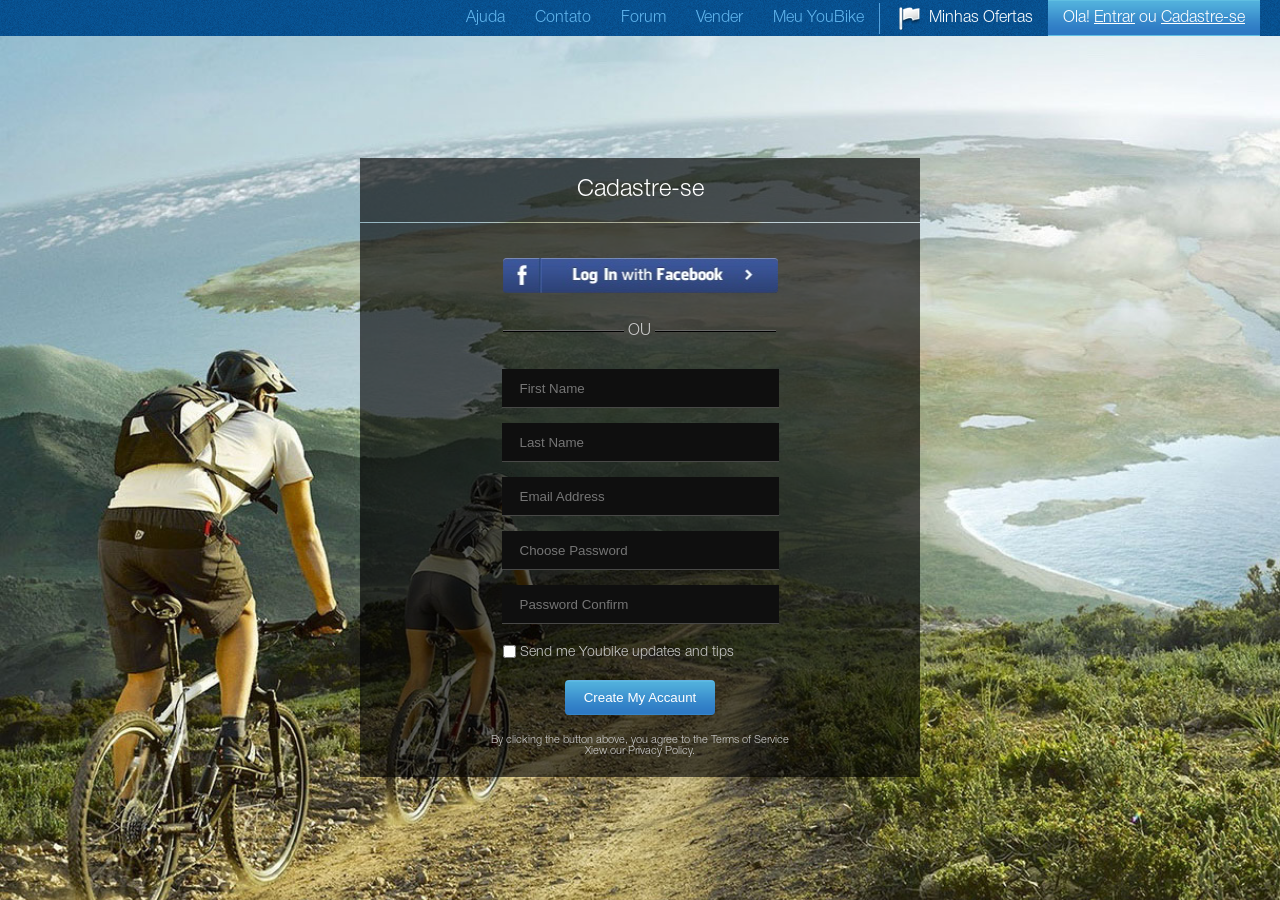
<file: homework_05/psdToHtml/index.html>
<!DOCTYPE html>
<html lang="en">
<head>
	<meta charset="UTF-8">
	<title>Homework 5</title>
	<link rel="stylesheet" href="css/reset.css">
	<link rel="stylesheet" href="css/style.css">
</head>
<body>
	
<div class="header clearfix">
	<ul class="auth">
		
		<li><a href="#">Ola! <span class="underline">Entrar</span> ou <span class="underline">Cadastre-se</span></a></li>
		<li><a href="#">Minhas Ofertas</a></li>
	</ul>
	<ul class="menu">
		<li><a href="#">Meu YouBike</a></li>
		<li><a href="#">Vender</a></li>
		<li><a href="#">Forum</a></li>
		<li><a href="#">Contato</a></li>
		<li><a href="#">Ajuda</a></li>
	</ul>
	</div>

	<div class="form">
		<h3>Cadastre-se</h3>
		<form action="/">
			<input type="submit" value="" id="fb">
			
			<div class="line">
				<div></div>
				<span>ou</span>
				<div></div>
			</div>

			<input type="text" name="firstName" placeholder="First Name">
			<input type="text" name="lastName" placeholder="Last Name">
			<input type="email" name="email" placeholder="Email Address">
			<input type="password" name="passsword" placeholder='Choose Password'>
	
			<input type="password" name="passwordConfirm" placeholder="Password Confirm">
			<label for="subscription">
			<input type="checkbox" name="sendUpdates" id="subscription">
<span>Send me Youbike updates and tips</span>
			</label>
			<input type="submit" value="Create My Accaunt" id="create">
			<p>
				By clicking the button above, you agree to the Terms of Service
Xiew our Privacy Policy.
			</p>


		</form>

	</div>


</body>
</html>
</file>
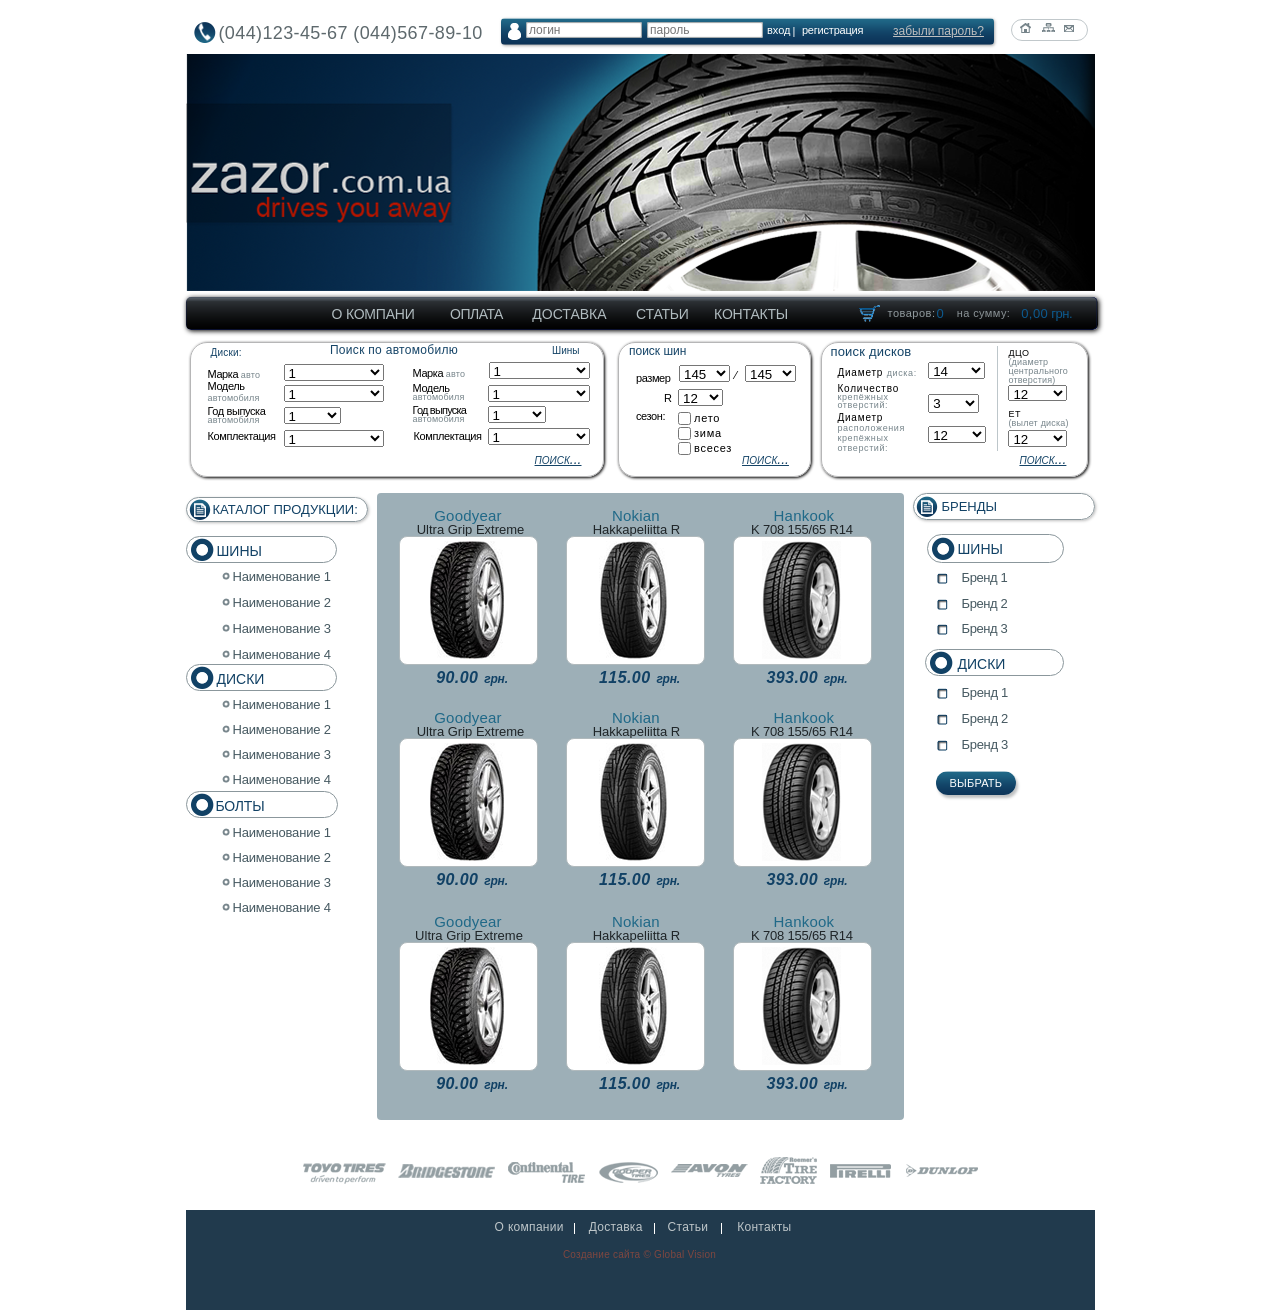
<file: homework_06/v1-1/index.html>
<!DOCTYPE html>
<html lang="en">
	<head>
		<meta charset="UTF-8">
		<title>Homework_06</title>
		<link rel="stylesheet" href="css/reset.css">
		<link rel="stylesheet" href="css/style.css">
	</head>
	<body>
		<header>
			<div class="top-info">
				<div class="phone">
					<!-- <img src="img/icon-phone.png" alt=""> -->
					<span>(044)123-45-67 (044)567-89-10</span>
				</div>
				<form action="/" class="authentification">
					<input type="text" placeholder="логин" id="login">
					<input type="password" placeholder="пароль" id="password">
					<a href="#" class="enter">вход</a>
					<!-- <span>|</span> -->
					<a href="#" class="reg">регистрация</a>
					<a href="#" class="foget">
					<span>забыли пароль?</span></a>
				</form>
				<div class="top-icons">
					<a href="#" class="icon-1">
						<img src="img/icon-home.png" alt="">
					</a>
					<a href="#" class="icon-2">
						<img src="img/icon-map.png" alt="">
					</a>
					<a href="#" class="icon-3">
						<img src="img/icon-evelope.png" alt="">
					</a>
				</div>
			</div>

			<div class="top-img">
				<img src="img/top-img.png" alt="">
			</div>
			<nav>
				<ul class="main-menu">
					<li><a href="#" class="nav-links-1">О компани</a></li>
					<li><a href="#" class="nav-links-2">Оплата</a></li>
					<li><a href="#" class="nav-links-3">Доставка</a></li>
					<li><a href="#" class="nav-links-4">Статьи</a></li>
					<li><a href="#" class="nav-links-5">Контакты</a></li>
				</ul>
				<ul class="customer clearfix">
					<li class="basket">
						<a href="#" class="basket-link">
						товаров:<span class="basket-count">0</span>
						</a>
					</li>
					<li class="sum">
						<a href="#" class="sum-link">на сумму:<span class="sum-count">0,00</span><span class="currancy"> грн.</span>
					</a>
				</li>
				</ul>
			
		</nav>
	</header>

<!-- bonus task -->
<form action="/" class="form-filters clearfix">
	<fieldset class="auto-search"> <!-- have toc check if clearfix really needed -->
		<h2>Поиск по автомобилю</h2>
		<fieldset id="auto-disks">
			<h3>Диски:</h3>
			<label for="disk-auto-mark">
			<span class="h4">Марка <span class="grey-text span">авто</span></span>
			<select name="disk-auto-mark" id="disk-auto-mark">
				<option value="1">1</option>
				<option value="2">2</option>
				<option value="3">3</option>
			</select></label>
			<label for="model">
			<span class="h4">Модель <span class="grey-text span">автомобиля</span></span>
			<select name="disk-auto-model" id="model">
				<option value="1">1</option>
				<option value="2">2</option>
				<option value="3">3</option>
			</select></label>
			<label for="disk-auto-year">
			<span class="h4">Год выпуска <span class="grey-text span">автомобиля</span></span>
			<select name="disk-auto-year" id="disk-auto-year">
				<option value="1">1</option>
				<option value="2">2</option>
				<option value="3">3</option>
				<option value="4">4</option>
			</select></label>
			<label for="disk-auto-comlectation">
			<span class="h4">Комплектация</span>
			<select name="disk-auto-comlectation" id="disk-auto-comlectation">
				<option value="1">1</option>
				<option value="2">2</option>
				<option value="3">3</option>
			</select></label>
		</fieldset>
		<fieldset id="auto-tyre">
			<h3>Шины</h3>
			<label for="tyre-auto-mark">
			<span class="h4">Марка <span class="grey-text span">авто</span></span>
			<select name="tyre-auto-mark" id="tyre-auto-mark">
				<option value="1">1</option>
				<option value="2">2</option>
				<option value="3">3</option>
			</select></label>
			<label for="tyre-auto-model">
			<span class="h4">Модель <span class="grey-text span">автомобиля</span></span>
			<select name="tyre-auto-model" id="tyre-auto-model">
				<option value="1">1</option>
				<option value="2">2</option>
				<option value="3">3</option>
			</select></label>
			<label for="tyre-auto-year">
			<span class="h4">Год выпуска <span class="grey-text span">автомобиля</span></span>
			<select name="tyre-auto-year" id="tyre-auto-year">
				<option value="1">1</option>
				<option value="2">2</option>
				<option value="3">3</option>
				<option value="4">4</option>
			</select></label>
			<label for="tyre-auto-comlectation">
			<span class="h4">Комплектация</span>
			<select name="tyre-auto-comlectation" id="tyre-auto-comlectation">
				<option value="1">1</option>
				<option value="2">2</option>
				<option value="3">3</option>
			</select></label>
		</fieldset>
			<input type="button" value="поиск...">
	</fieldset>
	<fieldset class="tyre-search">
		<h2>поиск шин</h2>
		<label for="from" id="size-tyre">
		<span class="h4">размер</span>
		<select name="size-tyre" id="from">
			<option value="145">145</option>
			<option value="146">146</option>
			<option value="147">147</option>
		</select>

		<!-- added -->
		</label>
		<label for="to" id="size-tyre-to">
		 <!-- end added -->

		<span>&frasl; </span>
		<select name="size-tyre-to" id="to">
			<option value="145">145</option>
			<option value="146">146</option>
			<option value="147">147</option>
		</select>

		</label>
		<label for="radius">
		<span class="h4">R</span>
		<select name="radius" id="radius">
			<option value="12">12</option>
			<option value="13">13</option>
			<option value="14">14</option>
		</select></label>
		<span class="h4">сезон:</span>
		<div class="filter-season">
		<input type="checkbox" name="summer" id="summer">
		<label for="summer">лето</label>
		<input type="checkbox" name="winter" id="winter">
		<label for="winter">зима</label>
		<input type="checkbox" name="allseason" id="allseason">
		<label for="allseason">всесез</label>
		</div>
		<input type="button" value="поиск...">
	</fieldset>

	<fieldset class="disk-search">
		<h2>поиск дисков</h2>
		<div class="diametr">
			<label for="filter-diametr">
			<span class="h4">Диаметр <span class="grey-text span">диска:</span></span>
				<select name="filter-diametr" id="filter-diametr">
					<option value="14">14</option>
					<option value="15">15</option>
					<option value="16">16</option>
				</select>
			</label>
			<label for="quantity-holes">
			<span class="h4">Количество <span class="grey-text span">крепёжных отверстий:</span></span>
				<select name="quantity-holes" id="quantity-holes">
					<option value="3">3</option>
					<option value="4">4</option>
					<option value="5">5</option>
				</select>
			</label>
			<label for="diametr-holes">
			<span class="h4">Диаметр <span class="grey-text span">расположения крепёжных отверстий:</span></span>
				<select name="diametr-holes" id="diametr-holes">
					<option value="12">12</option>
					<option value="13">13</option>
					<option value="14">14</option>
				</select>
			</label>
		</div>
		<div class="dco">
			<label for="dco-diametr">
			<span class="h4">ДЦО <span class="grey-text span">
			<br>(диаметр центрального отверстия)</span></span>
			<select name="dco-diametr" id="dco-diametr">
				<option value="12">12</option>
				<option value="13">13</option>
				<option value="14">14</option>
			</select></label>
			<label for="et">
			<span class="h4">ЕТ <span class="grey-text span">
			<br>(вылет диска)</span></span>
			<select name="et" id="et">
				<option value="12">12</option>
				<option value="13">13</option>
				<option value="14">14</option>
			</select></label>
		</div>
		<input type="button" value="поиск...">
	</fieldset>
</form>
	<!-- end bonus -->


<main class="clearfix">
	<aside >
		<h2>Каталог продукции:</h2>
		<h3 class="calalog-tyre">шины</h3>
		<ul id="list-tyres">
			<li>
				<a href="#">Наименование 1</a></li>
				<li>
					<a href="#">Наименование 2</a></li>
					<li>
						<a href="#">Наименование 3</a></li>
						<li>
							<a href="#">Наименование 4</a></li>
						</ul>
						<h3 class="catalog-disks">диски</h3>
						<ul id="list-disks">
							<li><a href="#">Наименование 1</a></li>
							<li><a href="#">Наименование 2</a></li>
							<li><a href="#">Наименование 3</a></li>
							<li><a href="#">Наименование 4</a></li>
						</ul>
						<h3 class="catalog-bolts">болты</h3>
						<ul id="list-bolts">
							<li><a href="#">Наименование 1</a></li>
							<li><a href="#">Наименование 2</a></li>
							<li><a href="#">Наименование 3</a></li>
							<li><a href="#">Наименование 4</a></li>
						</ul>
					</aside>
<!-- right bar -->
					<section class="rightbar">
						<h2 class="brend">Бренды</h2>
						<h3 class="rightbar-tyre">шины</h3>
						<ul id="list-tyre-brend">
							<li>
							<input type="checkbox" class="checkbox-custom" id="tyre-brend1"><label for="tyre-brend1">Бренд 1</label>
							</li>
							<li>
							<input type="checkbox" class="checkbox-custom" id="tyre-brend2"><label for="tyre-brend2">Бренд 2</label>
							</li>
							<li>
							<input type="checkbox" class="checkbox-custom" id="tyre-brend3"><label for="tyre-brend3">Бренд 3</label>
							</li>
						</ul>
						<h3 class="rightbar-disks">Диски</h3>
						<ul id="list-disks-brend">
							<li>
							<input type="checkbox" class="checkbox-custom" id="disk-brend1"><label for="disk-brend1">Бренд 1</label>
							</li>
							<li>
							<input type="checkbox" class="checkbox-custom" id="disk-brend2"><label for="disk-brend2">Бренд 2</label>
							</li>
							<li>
							<input type="checkbox" class="checkbox-custom" id="disk-brend3"><label for="disk-brend3">Бренд 3</label>
							</li>
						</ul>
						<input type="button" value="Выбрать">
					</section>
					<!-- center block -->
					<section class="goods">
					<div class="row">
						<article>
							<h2 class="firm">Goodyear</h2>
							<h3 class="mark">Ultra Grip Extreme</h3>
							<figure>
								<img src="img/goodyear-tyre-img.png" alt="">
							</figure>
							<p class="price">90.00 <span>грн.</span></p>
						</article>

						<article>
							<h2 class="firm">Nokian</h2>
							<h3 class="mark">Hakkapeliitta R</h3>
							<figure>
								<img src="img/nokian-tyre-img.png" alt="">
							</figure>
							<p class="price">115.00 <span>грн.</span></p>
						</article>


						<article>
							<h2 class="firm">Hankook</h2>
							<h3 class="mark">K 708 155/65 R14 </h3>
							<figure>
								<img src="img/hank-tyre-img.png" alt="">
							</figure>
							<p class="price">393.00 <span>грн.</span></p>
						</article>
						</div>

						<div class="row">
						<article>
							<h2 class="firm">Goodyear</h2>
							<h3 class="mark">Ultra Grip Extreme</h3>
							<figure>
								<img src="img/goodyear-tyre-img.png" alt="">
							</figure>
							<p class="price">90.00 <span>грн.</span></p>
						</article>


						<article>
							<h2 class="firm">Nokian</h2>
							<h3 class="mark">Hakkapeliitta R</h3>
							<figure>
								<img src="img/nokian-tyre-img.png" alt="">
							</figure>
							<p class="price">115.00 <span>грн.</span></p>
						</article>

						<article>
							<h2 class="firm">Hankook</h2>
							<h3 class="mark">K 708 155/65 R14 </h3>
							<figure>
								<img src="img/hank-tyre-img.png" alt="">
							</figure>
							<p class="price">393.00 <span>грн.</span></p>
						</article>
						</div>
						<div class="row">
						<article>
							<h2 class="firm">Goodyear</h2>
							<h3 class="mark">Ultra Grip Extreme</h3>
							<figure>
								<img src="img/goodyear-tyre-img.png" alt="">
							</figure>
							<p class="price">90.00 <span>грн.</span></p>
						</article>
						<article>
							<h2 class="firm">Nokian</h2>
							<h3 class="mark">Hakkapeliitta R</h3>
							<figure>
								<img src="img/nokian-tyre-img.png" alt="">
							</figure>
							<p class="price">115.00 <span>грн.</span></p>
						</article>

						<article>
							<h2 class="firm">Hankook</h2>
							<h3 class="mark">K 708 155/65 R14 </h3>
							<figure>
								<img src="img/hank-tyre-img.png" alt="">
							</figure>
							<p class="price">393.00 <span>грн.</span></p>
						</article>

						</div>
					</section>
					
					
					</main>



<footer>
	<div class="partners-logo">
		<ul>
			<li><img src="img/logo1.png" alt=""></li>
			<li><img src="img/logo2.png" alt=""></li>
			<li><img src="img/logo3.png" alt=""></li>
			<li><img src="img/logo4.png" alt=""></li>
			<li><img src="img/logo5.png" alt=""></li>
			<li><img src="img/logo6.png" alt=""></li>
			<li><img src="img/logo7.png" alt=""></li>
			<li><img src="img/logo8.png" alt=""></li>
		</ul>
	</div>
	<div class="footer-bg">
	<ul>
		<li><a href="#">О компании</a></li>
		<li><span></span></li>
		<li><a href="#">Доставка</a></li>
		<li><span></span></li>
		<li><a href="#">Статьи</a></li>
		<li><span></span></li>
		<li><a href="#">Контакты</a></li>
	</ul>
	<div class="copyright">
		Создание сайта &copy; Global Vision
	</div>

	</div>
</footer>
</body>
</html>
</file>
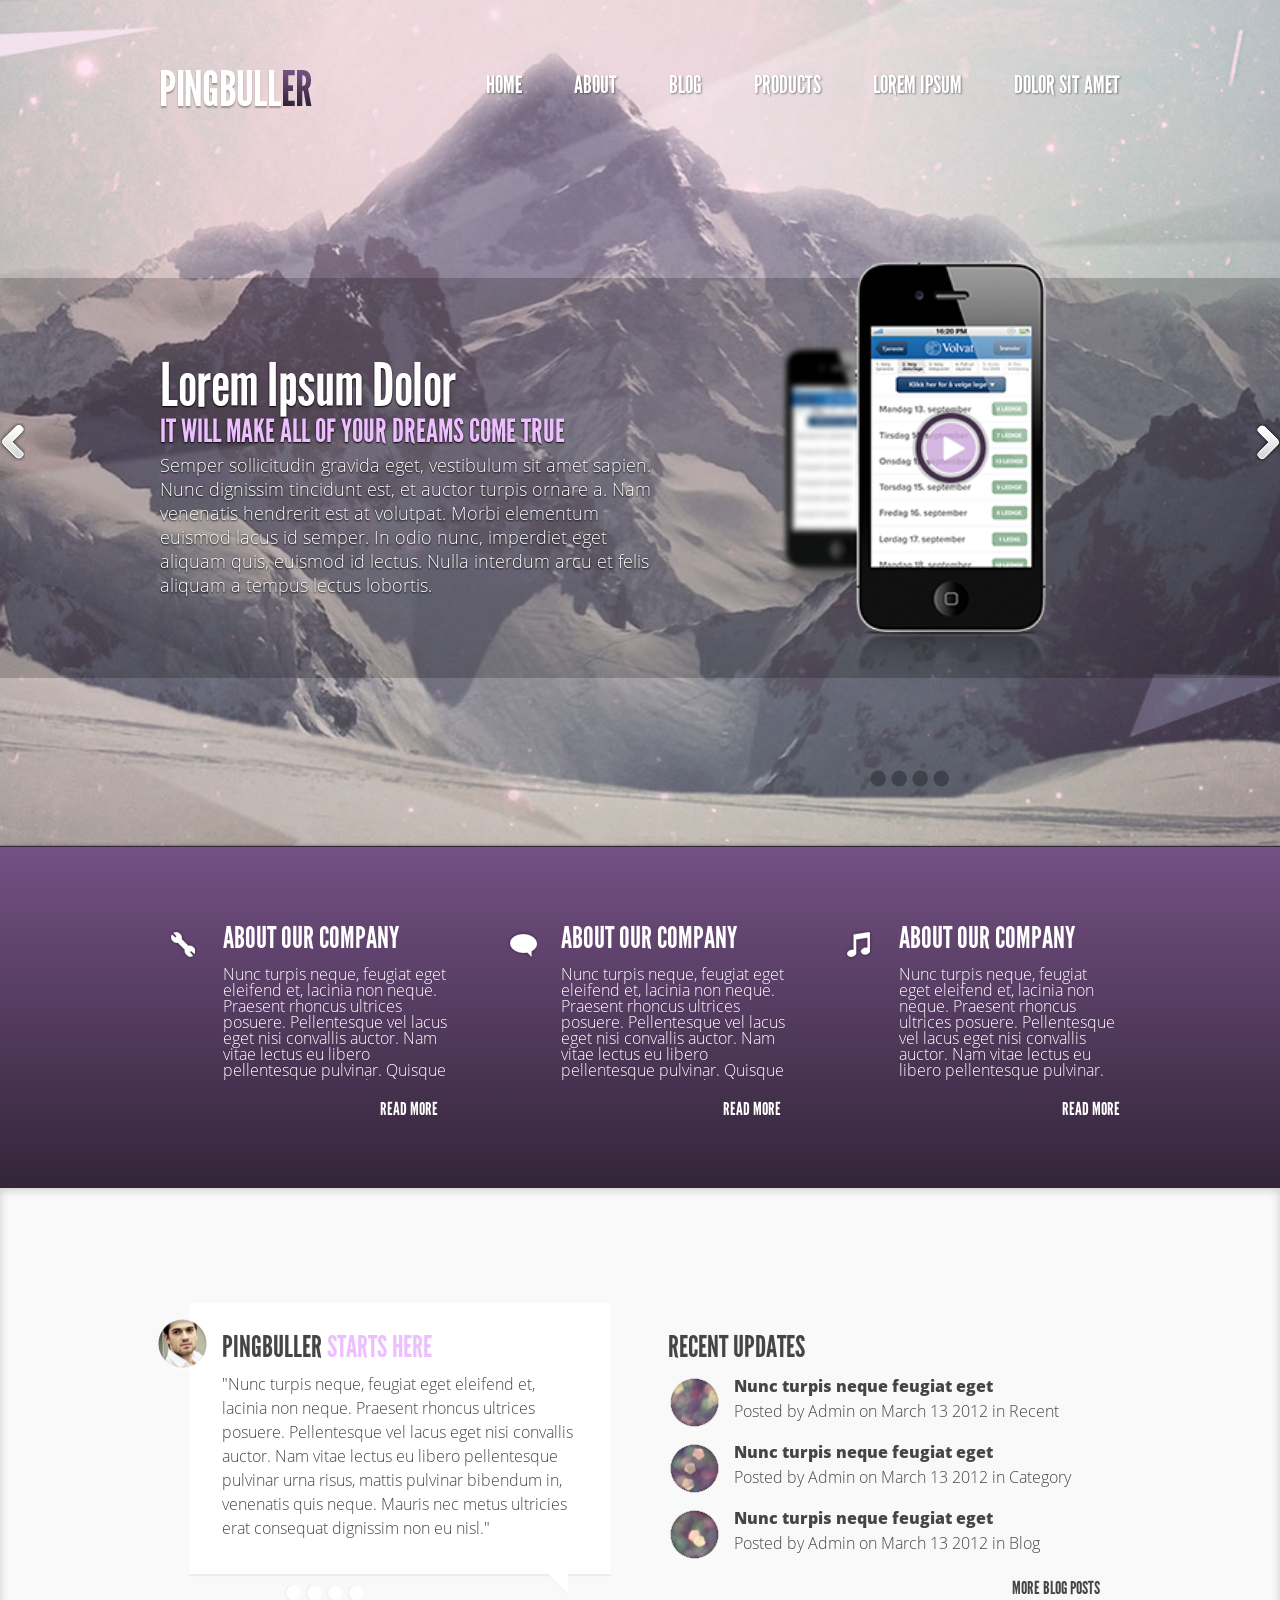
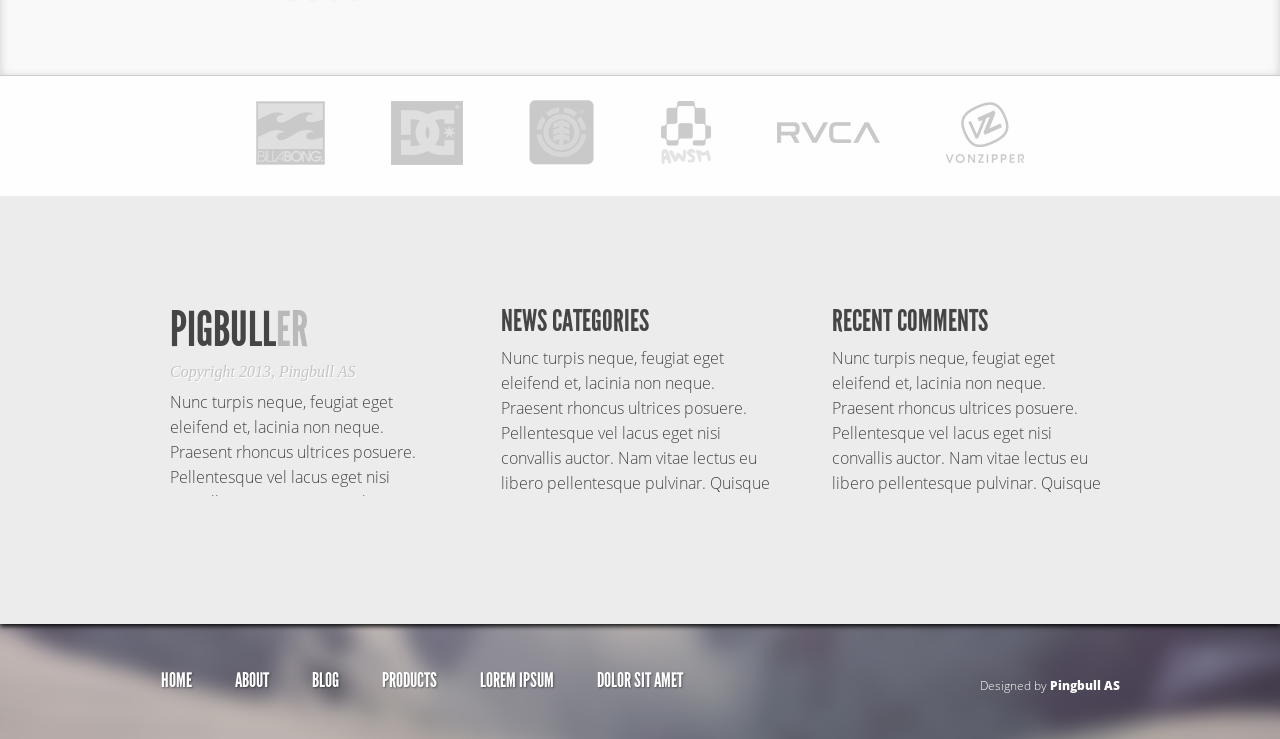
<file: homework_07-08/version-1/index.html>
<!DOCTYPE html>
<html lang="en">
	<head>
		<meta charset="UTF-8">

		<meta name=viewport content="width=device-width, initial-scale=1.0 ">


		<title>Homework 07-08</title>
		<link rel="stylesheet" href="css/reset.css">
		<link rel="stylesheet" href="css/style.css">

		<!-- media querries have to combine in one css -->

		<link rel="stylesheet" href="css/media-960.css">
		<link rel="stylesheet" href="css/media-768.css">
		<link rel="stylesheet" href="css/media-480.css">
		<link rel="stylesheet" href="css/media-320.css">
		
		


	</head>
	<body>
		<header>
			<div class="wrapper">
				
				<nav class="clearfix">
					<img src="img/logo-big.png" class="logo" alt="logo">

					<ul class="menu menu-lg menu-top">
						<li class="menu__item">
							<a href="#" class="menu__link">Home</a>
						</li>
						<li class="menu__item">
							<a href="#" class="menu__link">About</a>
						</li>
						<li class="menu__item">
							<a href="#" class="menu__link">Blog</a>
						</li>
						<li class="menu__item">
							<a href="#" class="menu__link">Products</a>
						</li>
						<li class="menu__item">
							<a href="#" class="menu__link">Lorem ipsum</a>
						</li>
						<li class="menu__item">
							<a href="#" class="menu__link">Dolor sit amet</a>
						</li>
					</ul>


					<!-- DROPDOWM MENU -->
					<ul class="dropdown-menu">
						<li class="button-menu-sm">
							<a href="#" class="button-menu__home">Home</a>

							<ul class="menu menu-top menu-sm">
								<li class="menu__item">
									<a href="#" class="menu__link ">Home</a>
								</li>
								<li class="menu__item">
									<a href="#" class="menu__link">About</a>
								</li>
								<li class="menu__item">
									<a href="#" class="menu__link">Blog</a>
								</li>
								<li class="menu__item">
									<a href="#" class="menu__link">Products</a>
								</li>
								<li class="menu__item">
									<a href="#" class="menu__link">Lorem ipsum</a>
								</li>
								<li class="menu__item">
									<a href="#" class="menu__link">Dolor sit amet</a>
								</li>
							</ul>
						</li>
					</ul>
				</nav>
				
				<!-- END NAV -->

				<div class="first-screen clearfix">
					

					<article>
					<h1>Lorem Ipsum Dolor</h1>
					<h2>IT WILL MAKE ALL OF YOUR DREAMS COME TRUE</h2>
					<p>Semper sollicitudin gravida eget, vestibulum sit amet sapien. Nunc dignissim tincidunt est, et auctor turpis ornare a. Nam venenatis hendrerit est at volutpat. Morbi elementum euismod lacus id semper. In odio nunc, imperdiet eget aliquam quis, euismod id lectus. Nulla interdum arcu et felis aliquam a tempus lectus lobortis.</p>
				</article>

					<figure>
					<img src="img/iphone-lg.png" srcset="img/iphone-sm.png 480w" alt="iphone">
					</figure>
					
				</div>


				<!-- Controls -->
				<div class="arrows">
					<a class="arrow-left arrow__item" href="#"></a>
				  <a class="arrow-right arrow__item" href="#"></a>
				</div>


					<!-- dotes  -->
					<ul class="dots">
						<li class="dots__item">
							<a href="#" class="dots__link"></a>
						</li>
						<li class="dots__item">
							<a href="#" class="dots__link"></a>
						</li>
						<li class="dots__item">
							<a href="#" class="dots__link"></a>
						</li>
						<li class="dots__item">
							<a href="#" class="dots__link"></a>
						</li>
					</ul>
				<!-- </section> -->
			</div>
		</header>
		<main>

				<!-- purple block -->
			<div class="purple-block">

				<div class="wrapper clearfix">
					<!-- <div class="text-section"> -->
						<!-- <span class="icon"></span> -->
					<article class="white purple-block__item repair">
							
						<h3 class="purple-block__header">ABOUT OUR COMPANY</h3>
						<p class="purple-block__p">Nunc turpis neque, feugiat eget eleifend et, lacinia non neque. Praesent rhoncus ultrices posuere. Pellentesque vel lacus eget nisi convallis auctor. Nam vitae lectus eu libero pellentesque pulvinar. Quisque urna risus, mattis pulvinar bibendum in, venenatis quis neque. Mauris nec metus ultricies erat consequat dignissim non eu nisl. Quisque libero tellus, pharetra et eleifend id, interdum elementum arcu. Suspendisse quis mauris non ligula rutrum faucibus eu quis odio. Phasellus eu lobortis odio. In hac habitasse platea dictumst. Proin vestibulum turpis at mauris aliquam non euismod lorem euismod. Aenean dapibus ultricies enim, eget vulputate leo feugiat non.</p>
						
						<!-- find more appropriate tag -->
						<!-- <p> -->
							<a href="#" class="readmore">read more</a>

						<!-- </p> -->
					</article>
					<!-- </div> -->

					<article class="white purple-block__item music">
						<h3 class="purple-block__header">ABOUT OUR COMPANY</h3>
						<p class="purple-block__p">Nunc turpis neque, feugiat eget eleifend et, lacinia non neque. Praesent rhoncus ultrices posuere. Pellentesque vel lacus eget nisi convallis auctor. Nam vitae lectus eu libero pellentesque pulvinar. Quisque urna risus, mattis pulvinar bibendum in, venenatis quis neque. Mauris nec metus ultricies erat consequat dignissim non eu nisl. Quisque libero tellus, pharetra et eleifend id, interdum elementum arcu. Suspendisse quis mauris non ligula rutrum faucibus eu quis odio. Phasellus eu lobortis odio. In hac habitasse platea dictumst. Proin vestibulum turpis at mauris aliquam non euismod lorem euismod. Aenean dapibus ultricies enim, eget vulputate leo feugiat non.</p>
						
						<!-- find more appropriate tag -->
						<!-- <p> -->
						<a href="#" class="readmore">read more</a>
						<!-- </p> -->
					</article>
					<article class="white purple-block__item speak">
						<h3 class="purple-block__header">ABOUT OUR COMPANY</h3>
						<p class="purple-block__p">Nunc turpis neque, feugiat eget eleifend et, lacinia non neque. Praesent rhoncus ultrices posuere. Pellentesque vel lacus eget nisi convallis auctor. Nam vitae lectus eu libero pellentesque pulvinar. Quisque urna risus, mattis pulvinar bibendum in, venenatis quis neque. Mauris nec metus ultricies erat consequat dignissim non eu nisl. Quisque libero tellus, pharetra et eleifend id, interdum elementum arcu. Suspendisse quis mauris non ligula rutrum faucibus eu quis odio. Phasellus eu lobortis odio. In hac habitasse platea dictumst. Proin vestibulum turpis at mauris aliquam non euismod lorem euismod. Aenean dapibus ultricies enim, eget vulputate leo feugiat non.</p>
						
						<!-- find more appropriate tag -->
						<!-- <p> -->
						<a href="#" class="readmore">read more</a>
						<!-- </p> -->
					</article>
				</div>
			</div>
			

			
			<!-- white block -->

			<div class="white-block">
				<div class="wrapper clearfix">

					<!-- comment may be should use bloquote -->
					<article class="comment clearfix">
						<img src="img/photo-1.png" alt="photo">
						<h3>PingbulLer <span>starts here</span></h3>
						<p>
							"Nunc turpis neque, feugiat eget eleifend et, lacinia non neque. Praesent rhoncus ultrices posuere. Pellentesque vel lacus eget nisi convallis auctor. Nam vitae lectus eu libero pellentesque pulvinar urna risus, mattis pulvinar bibendum in, venenatis quis neque. Mauris nec metus ultricies erat consequat dignissim non eu nisl."
						</p>
					</article>
					
					<!-- dotes  have to change img!!! -->
					<ul class="dots dots-light">
						<li class="dots__item">
							<a href="#" class="dots__link"></a>
						</li>
						<li class="dots__item">
							<a href="#" class="dots__link"></a>
						</li>
						<li class="dots__item">
							<a href="#" class="dots__link"></a>
						</li>
						<li class="dots__item">
							<a href="#" class="dots__link"></a>
						</li>
					</ul>
					<!-- aside -->
					<aside class="dark aside">
						<h3 class="aside__header">Recent updates</h3>
						<ul class="aside__list">
							<li class="aside__item">
								<a href="#">
								<img src="img/post-img-1.png" alt="">
								<h3 class="aside__subheader">Nunc turpis neque feugiat eget </h3>
								<p>Posted by Admin on March 13 2012 in Recent News</p>
							</a>
							</li>
							<li class="aside__item">
								<!-- ask about h3 within a -->
								<a href="#">
									<img src="img/post-img-2.png" alt="">
									<h3 class="aside__subheader">Nunc turpis neque feugiat eget </h3>
									<p>Posted by Admin on March 13 2012 in Category</p>
								</a>
							</li>
							<li class="aside__item">
								<a href="#">
									<img src="img/post-img-3.png" alt="">
									<h3 class="aside__subheader">Nunc turpis neque feugiat eget </h3>
									<p>Posted by Admin on March 13 2012 in Blog Updates</p>
								</a>
							</li>
						</ul>
						<a href="#" class="readmore dark">more blog posts</a>
					</aside>
				</div>
			</div>

		<!-- </div> -->
			
			
		<!-- partners -->
		<div class="partner-block">
			<div class="wrapper clearfix">
				<ul class="partner__list ">
					<li>
						<img src="img/partner-1.png" alt="partner">
					</li>
					<li>
						<img src="img/partner-2.png" alt="partner">
					</li>
					<li>
						<img src="img/partner-3.png" alt="partner">
					</li>
					<li>
						<img src="img/partner-4.png" alt="partner">
					</li>
					<li>
						<img src="img/partner-5.png" alt="partner">
					</li>
					<li>
						<img src="img/partner-6.png" alt="partner">
					</li>
				</ul>
			</div>
		</div>

		<!-- news -->
		<div class="news dark">
			<div class="wrapper">
				
				<article class="story">
					<h3>PIGBULL<span>ER</span></h3>
					<h4>Copyright 2013, Pingbull AS</h4>
					<p>Nunc turpis neque, feugiat eget eleifend et, lacinia non neque. Praesent rhoncus ultrices posuere. Pellentesque vel lacus eget nisi convallis auctor. Nam vitae lectus eu libero pellentesque pulvinar. Quisque urna risus, mattis pulvinar bibendum in, venenatis quis neque. Mauris nec metus ultricies erat consequat dignissim non eu nisl. Quisque libero tellus, pharetra et eleifend id, interdum elementum arcu. Suspendisse quis mauris non ligula rutrum faucibus eu quis odio. Phasellus eu lobortis odio. In hac habitasse platea dictumst. Proin vestibulum turpis at mauris aliquam non euismod lorem euismod. Aenean dapibus ultricies enim, eget vulputate leo feugiat non.</p>
				</article>

				

				<article class="recent_comment">
					<h3>RECENT COMMENTS</h3>
					
					<p>Nunc turpis neque, feugiat eget eleifend et, lacinia non neque. Praesent rhoncus ultrices posuere. Pellentesque vel lacus eget nisi convallis auctor. Nam vitae lectus eu libero pellentesque pulvinar. Quisque urna risus, mattis pulvinar bibendum in, venenatis quis neque. Mauris nec metus ultricies erat consequat dignissim non eu nisl. Quisque libero tellus, pharetra et eleifend id, interdum elementum arcu. Suspendisse quis mauris non ligula rutrum faucibus eu quis odio. Phasellus eu lobortis odio. In hac habitasse platea dictumst. Proin vestibulum turpis at mauris aliquam non euismod lorem euismod. Aenean dapibus ultricies enim, eget vulputate leo feugiat non.</p>
				</article>
				
				<article class="category">
					<h3>NEWS CATEGORIES</h3>
					<p>Nunc turpis neque, feugiat eget eleifend et, lacinia non neque. Praesent rhoncus ultrices posuere. Pellentesque vel lacus eget nisi convallis auctor. Nam vitae lectus eu libero pellentesque pulvinar. Quisque urna risus, mattis pulvinar bibendum in, venenatis quis neque. Mauris nec metus ultricies erat consequat dignissim non eu nisl. Quisque libero tellus, pharetra et eleifend id, interdum elementum arcu. Suspendisse quis mauris non ligula rutrum faucibus eu quis odio. Phasellus eu lobortis odio. In hac habitasse platea dictumst. Proin vestibulum turpis at mauris aliquam non euismod lorem euismod. Aenean dapibus ultricies enim, eget vulputate leo feugiat non.</p>
				</article>

				<article class="category-add category-add__right">
					<h3>NEWS CATEGORIES</h3>
					<p>Nunc turpis neque, feugiat eget eleifend et, lacinia non neque. Praesent rhoncus ultrices posuere. Pellentesque vel lacus eget nisi convallis auctor. Nam vitae lectus eu libero pellentesque pulvinar. Quisque urna risus, mattis pulvinar bibendum in, venenatis quis neque. Mauris nec metus ultricies erat consequat dignissim non eu nisl. Quisque libero tellus, pharetra et eleifend id, interdum elementum arcu. Suspendisse quis mauris non ligula rutrum faucibus eu quis odio. Phasellus eu lobortis odio. In hac habitasse platea dictumst. Proin vestibulum turpis at mauris aliquam non euismod lorem euismod. Aenean dapibus ultricies enim, eget vulputate leo feugiat non.</p>
				</article>

				<article class="category-add category-add__center">
					<h3>NEWS CATEGORIES</h3>
					<p>Nunc turpis neque, feugiat eget eleifend et, lacinia non neque. Praesent rhoncus ultrices posuere. Pellentesque vel lacus eget nisi convallis auctor. Nam vitae lectus eu libero pellentesque pulvinar. Quisque urna risus, mattis pulvinar bibendum in, venenatis quis neque. Mauris nec metus ultricies erat consequat dignissim non eu nisl. Quisque libero tellus, pharetra et eleifend id, interdum elementum arcu. Suspendisse quis mauris non ligula rutrum faucibus eu quis odio. Phasellus eu lobortis odio. In hac habitasse platea dictumst. Proin vestibulum turpis at mauris aliquam non euismod lorem euismod. Aenean dapibus ultricies enim, eget vulputate leo feugiat non.</p>
				</article>


			</div>
		</div>

		</main>
		<footer>
		<!-- <div class="footer-menu"> -->
			<div class="wrapper clearfix">
				
				<ul class="menu menu-bottom">
					<li class="menu__item">
						<a href="#" class="menu__link">Home</a>
					</li>
					<li class="menu__item">
						<a href="#" class="menu__link">About</a>
					</li>
					<li class="menu__item">
						<a href="#" class="menu__link">Blog</a>
					</li>
					<li class="menu__item">
						<a href="#" class="menu__link">Products</a>
					</li>
					<li class="menu__item">
						<a href="#" class="menu__link">Lorem ipsum</a>
					</li>
					<li class="menu__item">
						<a href="#" class="menu__link">Dolor sit amet</a>
					</li>
				</ul>
				<p class="copy">
					Designed by <span>Pingbull AS</span>
				</p>
			<!-- </div> -->
			</div>
		<!-- </div> -->
		</footer>
	</body>
</html>
</file>
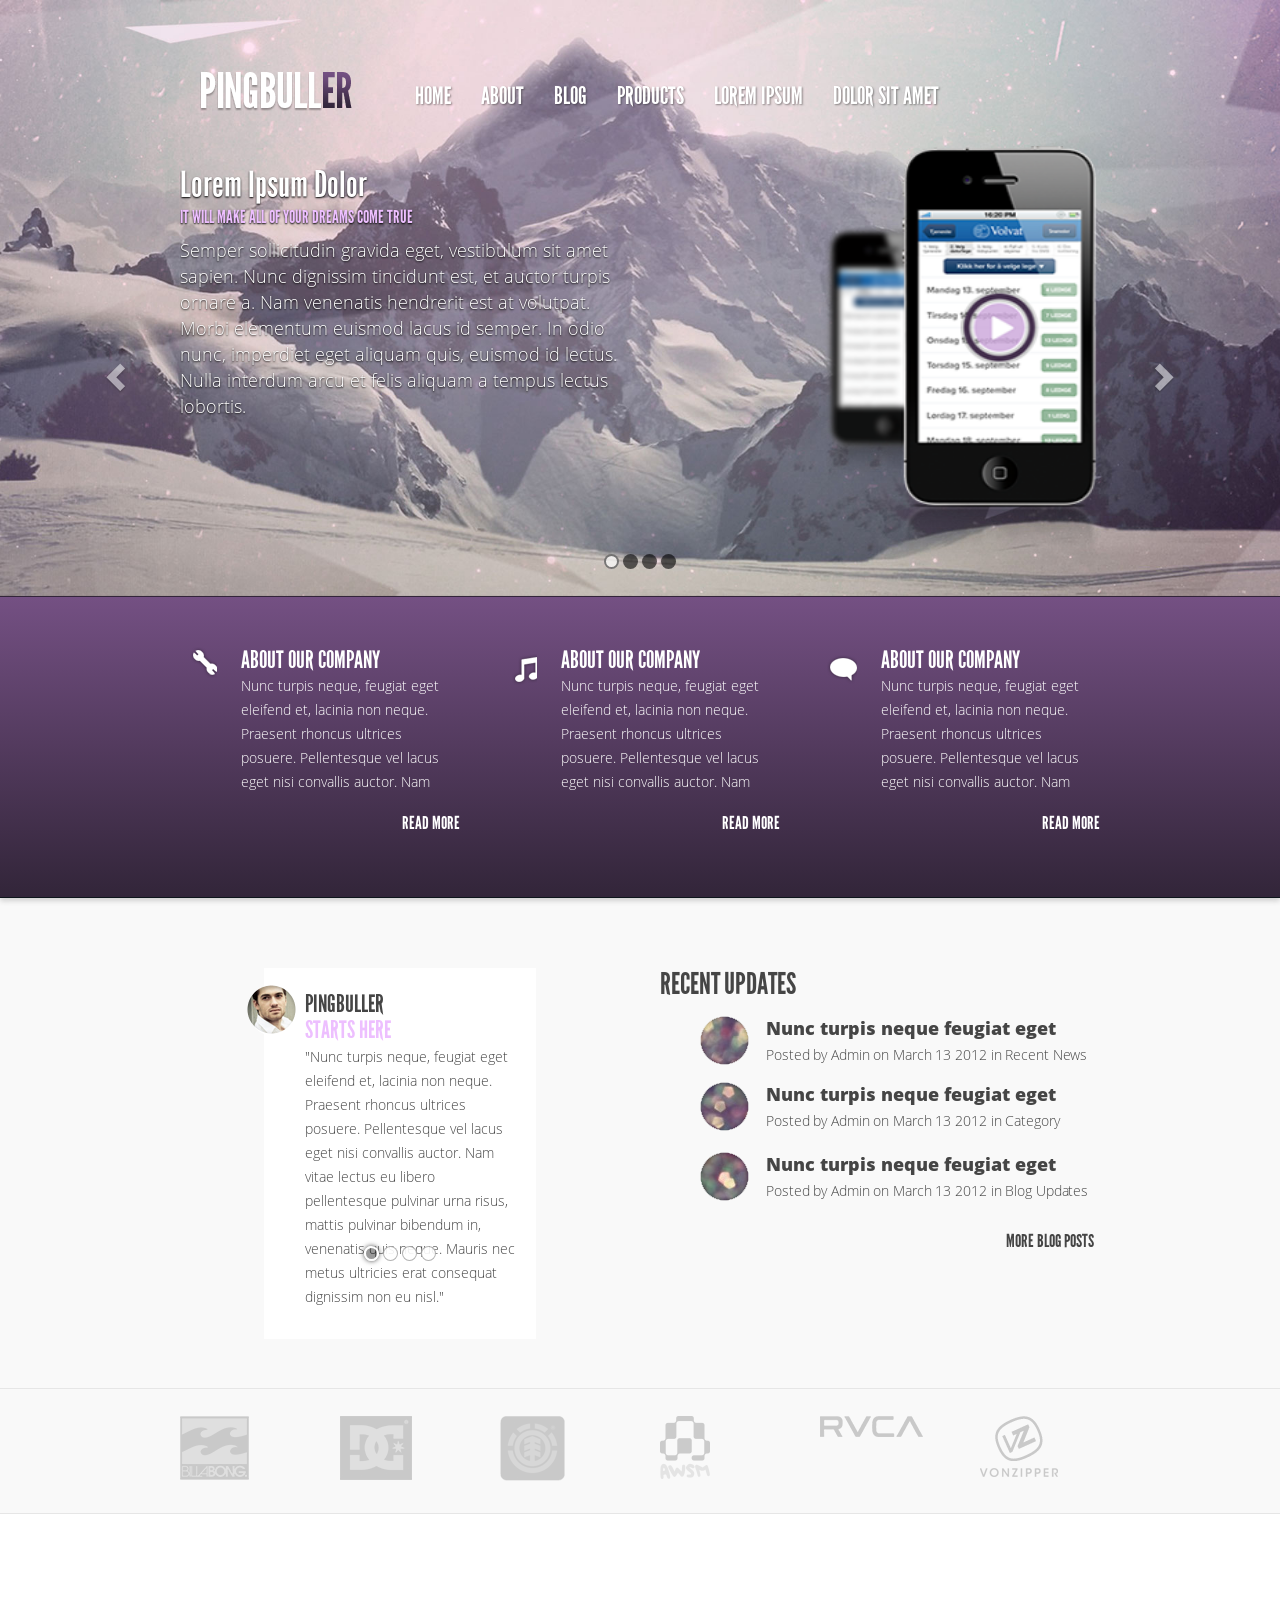
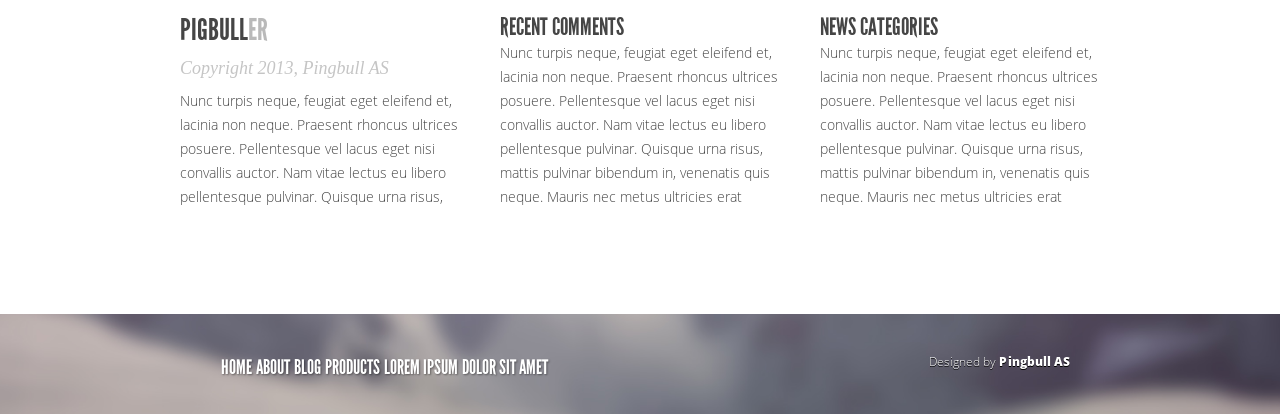
<file: homework_09/bootstrap_bonus/index.html>
<!DOCTYPE html>
<html lang="en">
	<head>
		<meta charset="UTF-8">
		<meta name=viewport content="width=device-width, initial-scale=1.0">
		<title>Homework 09</title>
		
		<link rel="stylesheet" href="css/bootstrap-custom-1/css/bootstrap.min.css">
		<link rel="stylesheet" href="css/bootstrap_theme.css">
		<link rel="stylesheet" href="css/style.css">
		<link rel="stylesheet" href="css/media-bootstrap.css">
		
		<!--[if IE 8]><link rel="stylesheet" href="css/style-ie8.css"><![endif]-->	

	</head>
	<body>
		<div class="header container-fluid">
			<div class="row">
				<div class="col-xs-12 col-sm-12 col-md-12 col-lg-12">
					<div class="container">
					<div class="row">
						<div class="navbar navbar-default">
							<div class="col-xs-12 col-sm-12 col-md-12 col-lg-3">
								<div class="navbar-header">
									<a href="#">
										<img src="img/logo-big.png" alt="logo" class="navbar-brand">
									</a>
	 							</div>
							</div>
							<!-- collapse button -->
							<div class="col-xs-12 col-sm-12 col-md-12 col-lg-9 text-center">
								<button type="button" class="navbar-toggle collapsed" data-toggle="collapse" data-target="#bs-example-navbar-collapse-1" aria-expanded="false">
					        <span class="sr-only">Toggle navigation</span>
					        <span>Home</span>
					      </button>
				      </div> <!-- end collapse button -->
							<!-- navbar -->
							<div class="collapse navbar-collapse" id="bs-example-navbar-collapse-1">
								<ul class="nav navbar-nav menu menu__header">
									<li class="menu__item">
										<a href="#" class="menu__link">Home</a>
									</li>
									<li class="menu__item">
										<a href="#" class="menu__link">About</a>
									</li>
									<li class="menu__item">
										<a href="#" class="menu__link">Blog</a>
									</li>
									<li class="menu__item">
										<a href="#" class="menu__link">Products</a>
									</li>
									<li class="menu__item">
										<a href="#" class="menu__link">Lorem ipsum</a>
									</li>
									<li class="menu__item">
										<a href="#" class="menu__link">Dolor sit amet</a>
									</li>
								</ul>
							</div><!-- end navbar -->
						</div> <!-- end nav -->
					</div> <!-- end row -->
					</div> <!-- end container -->
				</div>
			</div>
			<div class="row">
				<div class="col-xs-12 col-sm-12 col-md-12 col-lg-12">
					<!-- carousel -->
					<div id="header__carousel" class="carousel slide" data-ride="carousel">
					  <!-- Indicators -->
					  <ol class="carousel-indicators carousel-indicators__header">
					    <li data-target="#header__carousel" data-slide-to="0" class="active carousel-indicators__item"></li>
					    <li data-target="#header__carousel" data-slide-to="1" class="carousel-indicators__item"></li>
					    <li data-target="#header__carousel" data-slide-to="2" class="carousel-indicators__item"></li>
					    <li data-target="#header__carousel" data-slide-to="3" class="carousel-indicators__item"></li>
					  </ol>
					  <!-- Wrapper for slides -->
						<div class="container">
							<div class="row">
								<div class="col-xs-12 col-sm-12 col-md-12 col-lg-12">
								  <div class="carousel-inner" role="listbox">
								    <div class="item active">
									    <div class="head-article">
												<h1 class="head-article__header">Lorem Ipsum Dolor</h1>
												<h2 class="head-article__subheader">IT WILL MAKE ALL OF YOUR DREAMS COME TRUE</h2>
												<p class="head-article__p hidden-xs hidden-sm">Semper sollicitudin gravida eget, vestibulum sit amet sapien. Nunc dignissim tincidunt est, et auctor turpis ornare a. Nam venenatis hendrerit est at volutpat. Morbi elementum euismod lacus id semper. In odio nunc, imperdiet eget aliquam quis, euismod id lectus. Nulla interdum arcu et felis aliquam a tempus lectus lobortis.</p>
											</div>
											<div class="header__img hidden-xs"></div>
								    </div>
								    <div class="item">
								    	<div class="head-article">
												<h1 class="head-article__header">Lorem Ipsum Dolor</h1>
												<h2 class="head-article__subheader">IT WILL MAKE ALL OF YOUR DREAMS COME TRUE</h2>
												<p class="head-article__p hidden-xs hidden-sm">Semper sollicitudin gravida eget, vestibulum sit amet sapien. Nunc dignissim tincidunt est, et auctor turpis ornare a. Nam venenatis hendrerit est at volutpat. Morbi elementum euismod lacus id semper. In odio nunc, imperdiet eget aliquam quis, euismod id lectus. Nulla interdum arcu et felis aliquam a tempus lectus lobortis.</p>
											</div>
											<div class="header__img hidden-xs"></div>
								    </div>
								    <div class="item">
								    	<div class="head-article">
												<h1 class="head-article__header">Lorem Ipsum Dolor</h1>
												<h2 class="head-article__subheader">IT WILL MAKE ALL OF YOUR DREAMS COME TRUE</h2>
												<p class="head-article__p hidden-xs hidden-sm">Semper sollicitudin gravida eget, vestibulum sit amet sapien. Nunc dignissim tincidunt est, et auctor turpis ornare a. Nam venenatis hendrerit est at volutpat. Morbi elementum euismod lacus id semper. In odio nunc, imperdiet eget aliquam quis, euismod id lectus. Nulla interdum arcu et felis aliquam a tempus lectus lobortis.</p>
											</div>
											<div class="header__img hidden-xs"></div>
								    </div>
							    	<div class="item">
							    	<div class="head-article">
												<h1 class="head-article__header">Lorem Ipsum Dolor</h1>
												<h2 class="head-article__subheader">IT WILL MAKE ALL OF YOUR DREAMS COME TRUE</h2>
												<p class="head-article__p hidden-xs hidden-sm">Semper sollicitudin gravida eget, vestibulum sit amet sapien. Nunc dignissim tincidunt est, et auctor turpis ornare a. Nam venenatis hendrerit est at volutpat. Morbi elementum euismod lacus id semper. In odio nunc, imperdiet eget aliquam quis, euismod id lectus. Nulla interdum arcu et felis aliquam a tempus lectus lobortis.</p>
											</div>
											<div class="header__img hidden-xs"></div>
								    </div>
								  </div>
								</div>
							</div>
						</div>

					  <!-- Controls -->
					  <a class="left carousel-control" href="#header__carousel" role="button" data-slide="prev">
					    <span class="glyphicon glyphicon-chevron-left" aria-hidden="true"></span>
					    <span class="sr-only">Previous</span>
					  </a>
					  <a class="right carousel-control" href="#header__carousel" role="button" data-slide="next">
					    <span class="glyphicon glyphicon-chevron-right" aria-hidden="true"></span>
					    <span class="sr-only">Next</span>
					  </a>
					</div> <!-- end carousel -->
				</div> <!-- end col-sm-12 -->
			</div> <!-- endrow -->
		</div> <!-- end row fluid -->
	</div> <!-- end header -->
				<!-- about block -->
	<div class="about-block white-text container-fluid">
		<div class="row">
			<div class="container">
				<div class="row">
					<div class="about-block__item repair col-xs-12 col-sm-12 col-md-4 col-lg-4">							
						<h3 class="article__header">ABOUT OUR COMPANY</h3>
						<p class="article__p about-block__p">Nunc turpis neque, feugiat eget eleifend et, lacinia non neque. Praesent rhoncus ultrices posuere. Pellentesque vel lacus eget nisi convallis auctor. Nam vitae lectus eu libero pellentesque pulvinar. Quisque urna risus, mattis pulvinar bibendum in, venenatis quis neque. Mauris nec metus ultricies erat consequat dignissim non eu nisl. Quisque libero tellus, pharetra et eleifend id, interdum elementum arcu. Suspendisse quis mauris non ligula rutrum faucibus eu quis odio. Phasellus eu lobortis odio. In hac habitasse platea dictumst. Proin vestibulum turpis at mauris aliquam non euismod lorem euismod. Aenean dapibus ultricies enim, eget vulputate leo feugiat non.</p>
							<a href="#" class="about__readmore readmore white-text">read more</a>
					</div>
					<div class="about-block__item music col-xs-12 col-sm-12 col-md-4 col-lg-4">
						<h3 class="article__header">ABOUT OUR COMPANY</h3>
						<p class="article__p about-block__p">Nunc turpis neque, feugiat eget eleifend et, lacinia non neque. Praesent rhoncus ultrices posuere. Pellentesque vel lacus eget nisi convallis auctor. Nam vitae lectus eu libero pellentesque pulvinar. Quisque urna risus, mattis pulvinar bibendum in, venenatis quis neque. Mauris nec metus ultricies erat consequat dignissim non eu nisl. Quisque libero tellus, pharetra et eleifend id, interdum elementum arcu. Suspendisse quis mauris non ligula rutrum faucibus eu quis odio. Phasellus eu lobortis odio. In hac habitasse platea dictumst. Proin vestibulum turpis at mauris aliquam non euismod lorem euismod. Aenean dapibus ultricies enim, eget vulputate leo feugiat non.</p>
						<a href="#" class="about__readmore readmore white-text">read more</a>
					</div>
					<div class="about-block__item speak col-xs-12 col-sm-12 col-md-4 col-lg-4">
						<h3 class="article__header">ABOUT OUR COMPANY</h3>
						<p class="article__p about-block__p">Nunc turpis neque, feugiat eget eleifend et, lacinia non neque. Praesent rhoncus ultrices posuere. Pellentesque vel lacus eget nisi convallis auctor. Nam vitae lectus eu libero pellentesque pulvinar. Quisque urna risus, mattis pulvinar bibendum in, venenatis quis neque. Mauris nec metus ultricies erat consequat dignissim non eu nisl. Quisque libero tellus, pharetra et eleifend id, interdum elementum arcu. Suspendisse quis mauris non ligula rutrum faucibus eu quis odio. Phasellus eu lobortis odio. In hac habitasse platea dictumst. Proin vestibulum turpis at mauris aliquam non euismod lorem euismod. Aenean dapibus ultricies enim, eget vulputate leo feugiat non.</p>
						<a href="#" class="about__readmore readmore white-text">read more</a>
					</div>
				</div>
				</div>
				</div>
			</div>
			<!-- white block -->
			<div class="container-fluid white-block">
				<div class="row">
					<div class="container">
						<div class="row">
							<div class="col-xs-12 col-sm-12 col-md-6 col-lg-6 blockquote">
								<div id="comment__carousel" class="carousel slide" data-ride="carousel">
								  <!-- Indicators -->
								  <ol class="comment__carousel-indicators carousel-indicators">
								    <li data-target="#comment__carousel" data-slide-to="0" class="carousel-indicators__item active"></li>
								    <li data-target="#comment__carousel" data-slide-to="1" class="carousel-indicators__item"></li>
								    <li data-target="#comment__carousel" data-slide-to="2" class="carousel-indicators__item"></li>
								    <li data-target="#comment__carousel" data-slide-to="3" class="carousel-indicators__item"></li>
								  </ol>

								  <!-- Wrapper for slides -->
								  <div class="carousel-inner" role="listbox">
								    <div class="item active">
								      <div class="comment">
											<img src="img/photo-1.png" alt="photo">
											<h3 class="comment__header">PingbulLer <span>starts here</span></h3>
											<p class="article__p comment__p">
												"Nunc turpis neque, feugiat eget eleifend et, lacinia non neque. Praesent rhoncus ultrices posuere. Pellentesque vel lacus eget nisi convallis auctor. Nam vitae lectus eu libero pellentesque pulvinar urna risus, mattis pulvinar bibendum in, venenatis quis neque. Mauris nec metus ultricies erat consequat dignissim non eu nisl."
											</p>
										</div>
								    </div>
								    <div class="item">
								      <div class="comment">
												<img src="img/photo-1.png" alt="photo">
												<h3 class="comment__header">PingbulLer <span>starts here</span></h3>
												<p class="article__p comment__p">
													"Nunc turpis neque, feugiat eget eleifend et, lacinia non neque. Praesent rhoncus ultrices posuere. Pellentesque vel lacus eget nisi convallis auctor. Nam vitae lectus eu libero pellentesque pulvinar urna risus, mattis pulvinar bibendum in, venenatis quis neque. Mauris nec metus ultricies erat consequat dignissim non eu nisl."
												</p>
											</div>
								    </div>
								    <div class="item">
								      <div class="comment">
												<img src="img/photo-1.png" alt="photo">
												<h3 class="comment__header">PingbulLer <span>starts here</span></h3>
												<p class="article__p comment__p">
													"Nunc turpis neque, feugiat eget eleifend et, lacinia non neque. Praesent rhoncus ultrices posuere. Pellentesque vel lacus eget nisi convallis auctor. Nam vitae lectus eu libero pellentesque pulvinar urna risus, mattis pulvinar bibendum in, venenatis quis neque. Mauris nec metus ultricies erat consequat dignissim non eu nisl."
												</p>
											</div>
								    </div>
								    <div class="item">
								      <div class="comment">
												<img src="img/photo-1.png" alt="photo">
												<h3 class="comment__header">PingbulLer <span>starts here</span></h3>
												<p class="article__p comment__p">
													"Nunc turpis neque, feugiat eget eleifend et, lacinia non neque. Praesent rhoncus ultrices posuere. Pellentesque vel lacus eget nisi convallis auctor. Nam vitae lectus eu libero pellentesque pulvinar urna risus, mattis pulvinar bibendum in, venenatis quis neque. Mauris nec metus ultricies erat consequat dignissim non eu nisl."
												</p>
											</div>
								    </div>
							    </div>

								  <!-- Controls -->
								  <a class="left carousel-control" href="#comment__carousel" role="button" data-slide="prev">
								    <span class="glyphicon glyphicon-chevron-left" aria-hidden="true"></span>
								    <span class="sr-only">Previous</span>
								  </a>
								  <a class="right carousel-control" href="#comment__carousel" role="button" data-slide="next">
								    <span class="glyphicon glyphicon-chevron-right" aria-hidden="true"></span>
								    <span class="sr-only">Next</span>
								  </a>
								</div>
							</div>
							<div class="col-xs-12 col-sm-12 col-md-6 col-lg-6 aside">
								<h3 class="aside__header">Recent updates</h3>
						<ul class="aside__list">
							<li class="aside__item aside__first">
								<a href="#" class="dark-text">
								<img src="img/post-img-1.png" alt="">
								<h3 class="aside__subheader">Nunc turpis neque feugiat eget </h3>
								<p class="aside__p">Posted by Admin on March 13 2012 in Recent News</p>
							</a>
							</li>
							<li class="aside__item aside__second">
								<a href="#" class="dark-text">
									<img src="img/post-img-2.png" alt="">
									<h3 class="aside__subheader">Nunc turpis neque feugiat eget </h3>
									<p class="aside__p">Posted by Admin on March 13 2012 in Category</p>
								</a>
							</li>
							<li class="aside__item aside__third">
								<a href="#" class="dark-text">
									<img src="img/post-img-3.png" alt="">
									<h3 class="aside__subheader">Nunc turpis neque feugiat eget </h3>
									<p class="aside__p">Posted by Admin on March 13 2012 in Blog Updates</p>
								</a>
							</li>
						</ul>
								<a href="#" class="readmore dark-text">more blog posts</a>
							</div>
						</div>
					</div>
				</div>
</div>

<div class="container-fluid partner">
	<div class="row">
		<div class="container">
			<div class="row">
				<div class="col-xs-6 col-sm-4 col-md-2 col-lg-2 partner__item">
					<img src="img/partner-1.png" alt="partner" class="partner__img">
				</div>
				<div class="col-xs-6 col-sm-4 col-md-2 col-lg-2 partner__item">
					<img src="img/partner-2.png" alt="partner" class="partner__img">
				</div>
				<div class="col-xs-6 col-sm-4 col-md-2 col-lg-2 partner__item ">
					<img src="img/partner-3.png" alt="partner" class="partner__img">
				</div>
				<div class="col-xs-6 col-sm-4 col-md-2 col-lg-2 partner__item">
					<img src="img/partner-4.png" alt="partner" class="partner__img">
				</div>
				<div class="col-xs-6 col-sm-4 col-md-2 col-lg-2 partner__item">
					<img src="img/partner-5.png" alt="partner" class="partner__img">
				</div>
				<div class="col-xs-6 col-sm-4 col-md-2 col-lg-2 partner__item">
					<img src="img/partner-6.png" alt="partner" class="partner__img">
				</div>
			</div>
		</div>
	</div>
</div>


		<!-- news -->

<div class="container-fluid news hidden-xs">
	<div class="row">
		<div class="container">
			<div class="row">
				<div class="news__item story hidden-xs col-sm-12 col-md-4 col-lg-4 ">
					<h3>PIGBULL<span>ER</span></h3>
					<h4>Copyright 2013, Pingbull AS</h4>
					<p class="article__p news__p">Nunc turpis neque, feugiat eget eleifend et, lacinia non neque. Praesent rhoncus ultrices posuere. Pellentesque vel lacus eget nisi convallis auctor. Nam vitae lectus eu libero pellentesque pulvinar. Quisque urna risus, mattis pulvinar bibendum in, venenatis quis neque. Mauris nec metus ultricies erat consequat dignissim non eu nisl. Quisque libero tellus, pharetra et eleifend id, interdum elementum arcu. Suspendisse quis mauris non ligula rutrum faucibus eu quis odio. Phasellus eu lobortis odio. In hac habitasse platea dictumst. Proin vestibulum turpis at mauris aliquam non euismod lorem euismod. Aenean dapibus ultricies enim, eget vulputate leo feugiat non.</p>
				</div>
				<div class="news__item recent_comment hidden-xs col-sm-12 col-md-4 col-lg-4">
					<h3>RECENT COMMENTS</h3>
					<p class="article__p news__p">Nunc turpis neque, feugiat eget eleifend et, lacinia non neque. Praesent rhoncus ultrices posuere. Pellentesque vel lacus eget nisi convallis auctor. Nam vitae lectus eu libero pellentesque pulvinar. Quisque urna risus, mattis pulvinar bibendum in, venenatis quis neque. Mauris nec metus ultricies erat consequat dignissim non eu nisl. Quisque libero tellus, pharetra et eleifend id, interdum elementum arcu. Suspendisse quis mauris non ligula rutrum faucibus eu quis odio. Phasellus eu lobortis odio. In hac habitasse platea dictumst. Proin vestibulum turpis at mauris aliquam non euismod lorem euismod. Aenean dapibus ultricies enim, eget vulputate leo feugiat non.</p>
				</div>
				<div class="news__item category hidden-xs col-sm-12 col-md-4 col-lg-4">
					<h3>NEWS CATEGORIES</h3>
					<p class="article__p news__p">Nunc turpis neque, feugiat eget eleifend et, lacinia non neque. Praesent rhoncus ultrices posuere. Pellentesque vel lacus eget nisi convallis auctor. Nam vitae lectus eu libero pellentesque pulvinar. Quisque urna risus, mattis pulvinar bibendum in, venenatis quis neque. Mauris nec metus ultricies erat consequat dignissim non eu nisl. Quisque libero tellus, pharetra et eleifend id, interdum elementum arcu. Suspendisse quis mauris non ligula rutrum faucibus eu quis odio. Phasellus eu lobortis odio. In hac habitasse platea dictumst. Proin vestibulum turpis at mauris aliquam non euismod lorem euismod. Aenean dapibus ultricies enim, eget vulputate leo feugiat non.</p>
				</div>

			</div>
		</div>
	</div>
</div>


		<div class="container-fluid footer">
			<div class="row">
				<div class="container">
					<div class="row">
						<div class="col-xs-12 col-sm-12 col-md-12 col-lg-12">
							<div class="row">
								<div class="hidden-xs col-sm-12 col-md-12 col-lg-9">
									<ul class="menu menu__footer">
										<li class="menu__item">
											<a href="#" class="menu__link">Home</a>
										</li>
										<li class="menu__item">
											<a href="#" class="menu__link">About</a>
										</li>
										<li class="menu__item">
											<a href="#" class="menu__link">Blog</a>
										</li>
										<li class="menu__item">
											<a href="#" class="menu__link">Products</a>
										</li>
										<li class="menu__item">
											<a href="#" class="menu__link">Lorem ipsum</a>
										</li>
										<li class="menu__item menu__item-last">
											<a href="#" class="menu__link">Dolor sit amet</a>
										</li>
									</ul>
								</div>
								<div class="col-xs-12 col-sm-12 col-md-12 col-lg-3">
									<p class="copy">
										Designed by<span> Pingbull AS</span>
									</p>
								</div>
							</div>
						</div>
					</div>
				</div>
			</div>
		</div>

		<script src="http://code.jquery.com/jquery-1.12.1.min.js"></script>
		<script src="https://maxcdn.bootstrapcdn.com/bootstrap/3.3.6/js/bootstrap.min.js" integrity="sha384-0mSbJDEHialfmuBBQP6A4Qrprq5OVfW37PRR3j5ELqxss1yVqOtnepnHVP9aJ7xS" crossorigin="anonymous"></script>
	</body>
</html>
</file>
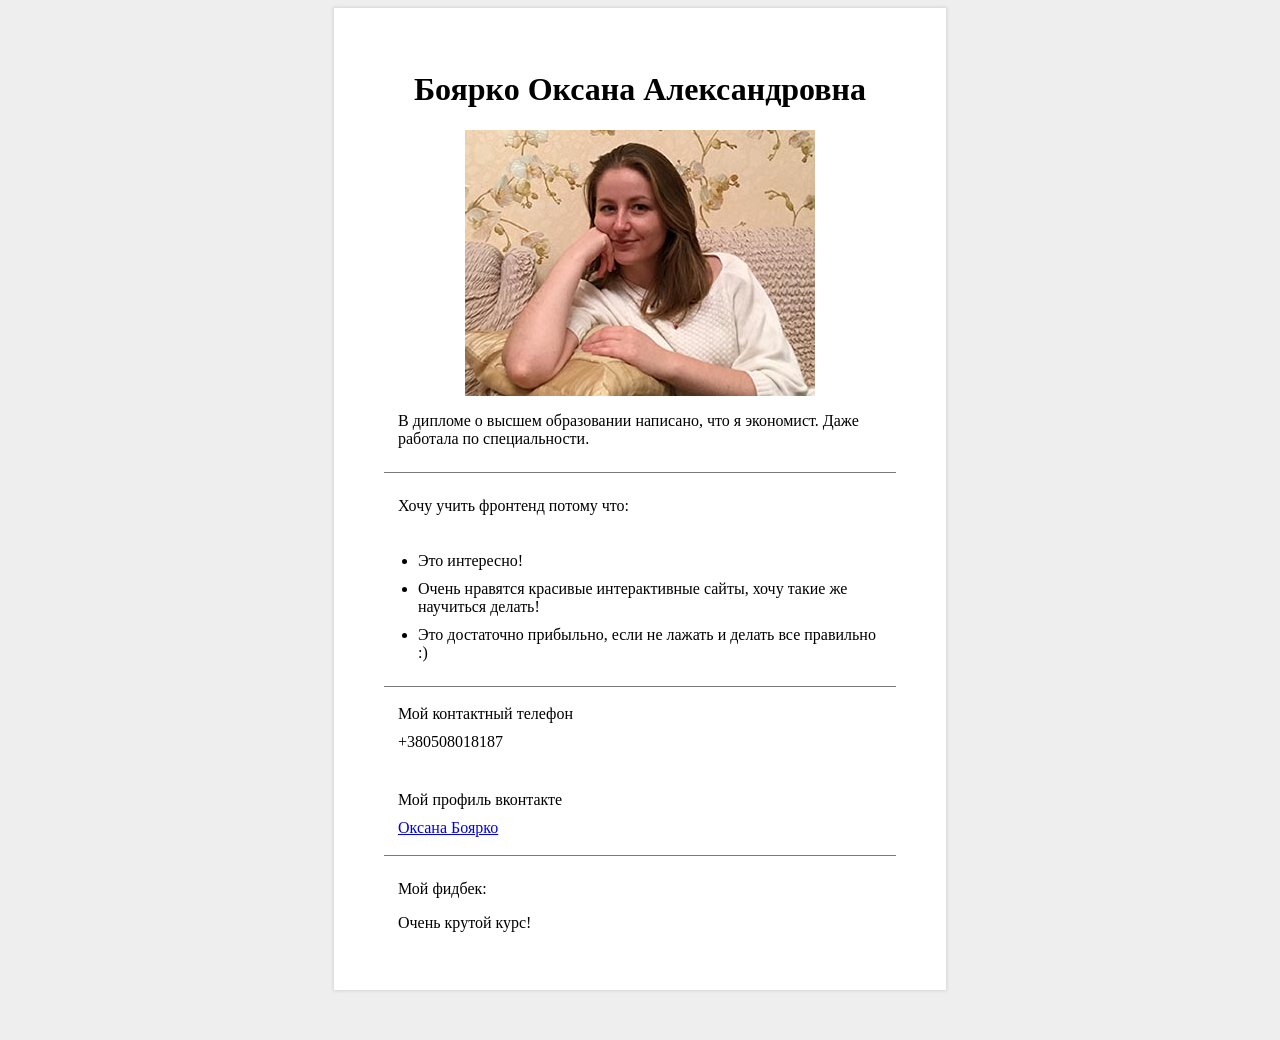
<file: homework_01-02/homework_01.html>
<!DOCTYPE html>
<html lang="en">
	<head>
		<meta charset="UTF-8">
		<title>My first homework</title>
		<link rel="stylesheet" href="css/styles.css">
	</head>
	<body>
		<div class="main">
			<div>
				<h1>Боярко Оксана Александровна</h1>
				<img src="img/photo.jpg" alt="photo" title="my photo">
				<p>В дипломе о высшем образовании написано, что я экономист. Даже работала по специальности.</p>
			</div>
			<div>
				<p>Хочу учить фронтенд потому что:</p>
				<ul>
					<li>Это интересно!</li>
					<li>Очень нравятся красивые интерактивные сайты, хочу такие же научиться делать!</li>
					<li>Это достаточно прибыльно, если не лажать и делать все правильно :) </li>
				</ul>
			</div>
			<div>
				<div class="contact">
					<p>Мой контактный телефон</p>
					<p>+380508018187</p>
				</div>
				<div class="net">
					<p>Мой профиль вконтакте</p>
					<p><a href="http://vk.com/id3082097">Оксана Боярко</a></p>
				</div>
			</div>
			<div class="feedback">
				<p>Мой фидбек:</p>
				<p>Очень крутой курс!</p>
			</div>
		</div>
	</body>
</html>
</file>
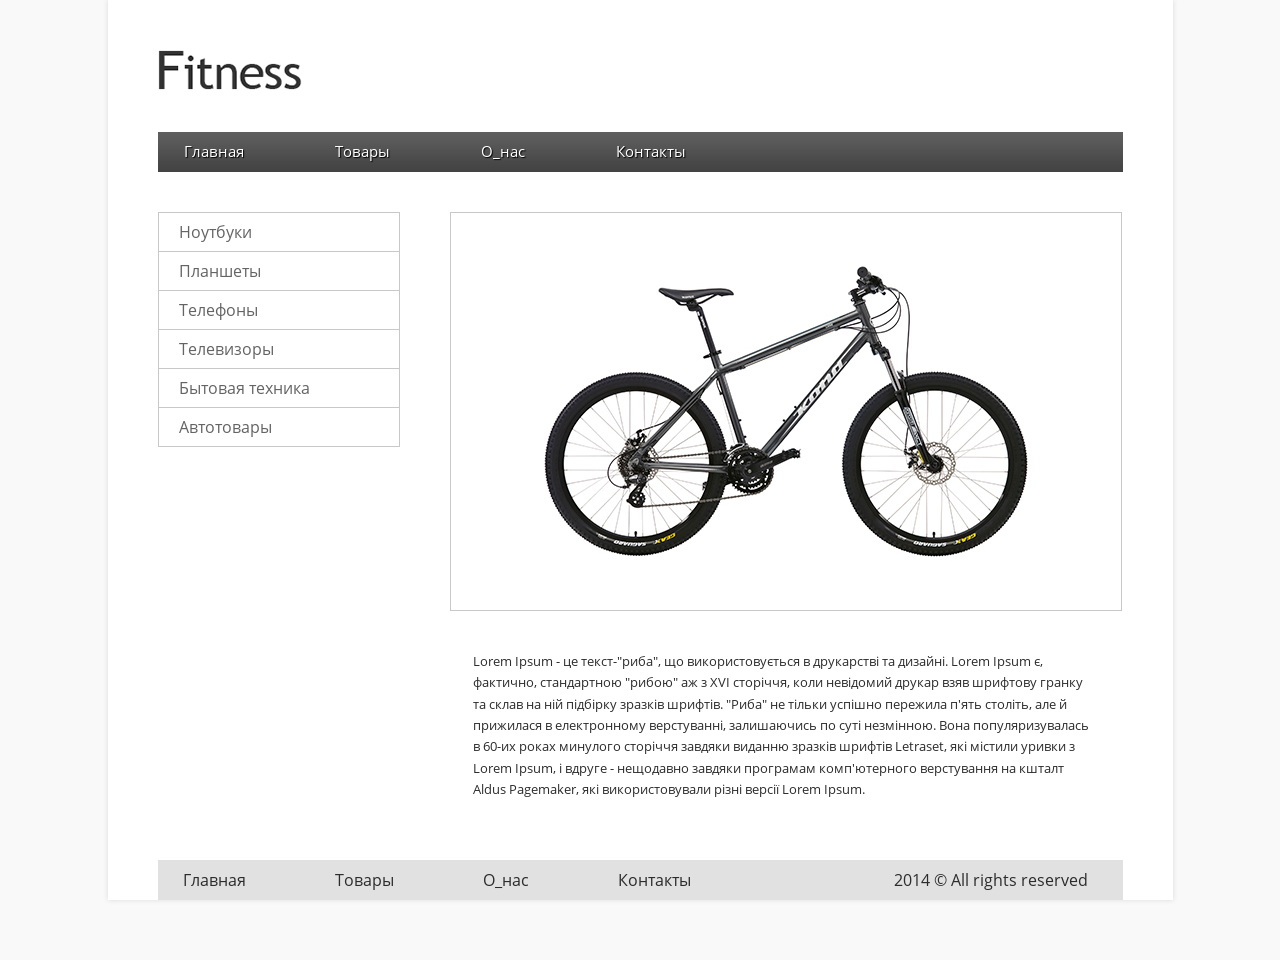
<file: homework_03/homework_03.html>
<!DOCTYPE html>
<html lang="en">
<head>
	<meta charset="UTF-8">
	<title>Homework 03</title>
	<link rel="stylesheet" href="css/reset.css">
	<link rel="stylesheet" href="css/styles.css">
</head>
<body>

	<div class="container">
		<div class="header">
			<img src="img/logo.png" alt="Logo" title="Logo">
		</div>
		<div class="nav">
			<ul>
				<li><a href="#">Главная</a></li>
				<li><a href="#">Товары</a></li>
				<li><a href="#">О_нас</a></li>
				<li><a href="#">Контакты</a></li>
			</ul>
		</div>
		<div class="sidebar">
			<ul>
				<li><a href="#">Ноутбуки</a></li>
				<li><a href="#">Планшеты</a></li>
				<li class="active"><a href="#" >Телефоны</a></li>
				<li><a href="#">Телевизоры</a></li>
				<li><a href="#">Бытовая техника</a></li>
				<li><a href="#">Автотовары</a></li>
			</ul>
		</div>
		<div class="content">
			<img src="img/bycicle.png" alt="bycicle" title="bycicle">
			<div class="text">
				Lorem Ipsum - це текст-"риба", що використовується в друкарстві та дизайні. Lorem Ipsum є, фактично, стандартною "рибою" аж з XVI сторіччя, коли невідомий друкар взяв шрифтову гранку та склав на ній підбірку зразків шрифтів. "Риба" не тільки успішно пережила п'ять століть, але й прижилася в електронному верстуванні, залишаючись по суті незмінною. Вона популяризувалась в 60-их роках минулого сторіччя завдяки виданню зразків шрифтів Letraset, які містили уривки з Lorem Ipsum, і вдруге - нещодавно завдяки програмам комп'ютерного верстування на кшталт Aldus Pagemaker, які використовували різні версії Lorem Ipsum.
			</div>
		</div>
		<div class="footer">
			<ul>
				<li><a href="#">Главная</a></li>
				<li><a href="#">Товары</a></li>
				<li><a href="#">О_нас</a></li>
				<li><a href="#">Контакты</a></li>
				<li>2014 © All rights reserved</li>
			</ul>
		</div>
	</div>
</body>
</html>
</file>
<file: homework_06/css/style.css>
@font-face {
	font-family: "Lucida Sans Unicode";
	src:url('../font/Lucida Sans Unicode Regular.ttf');
}

body{
	font-family: Arial, Helvetica, sans-serif;
}

a{
	text-decoration: none;
}

header{
	width: 909px;
	margin: 17px auto 0;
}

header .top-info{
	height: 31px;;
}

header .phone{
	display: inline-block;
	width: 273px;
	height: 23px;
	margin: 4px 0 0 8px;
	padding-left: 25px;
	background: url(../img/icon-phone.png) left center no-repeat;
	color: #5e696d;
	line-height: 23px;
	font-size: 18px;

}

.phone span{
	margin: 0 0 0 0;
	line-height: 25px;
	letter-spacing: 0.38px;
}

/*HEADER CENTER FORM*/

header form{
	position: relative;
	top: -4px;
	display: inline-block;
	width: 468px;
	height: 27px;
	margin: -2px 5px auto;
	padding-left: 25px;
	background: url(../img/icon-login.png) 6px 5px no-repeat, url(../img/top-menu-bg.png);
	line-height: 27px;
	box-shadow: 1px 1px 3px rgba(150, 150, 150, 0.75);
	border-radius: 4px;
	font-size: 11px;
}

header form > input{
	width: 111px;
	border: 0px;
	padding-left: 3px;
	border-radius: 2px;
	box-shadow: inset 0px 0px 1px 1px #9ba1a3;
	font-size: 12px;
}

#login{
	position: absolute;
	top: 4px;
}

#password{
	position: absolute;
	top: 4px;
	left: 146px;
}

header form a{
	margin: auto 2px;
	vertical-align: middle;
	color: #fff;
	font-family: "Lucida Sans Unicode", sans-serif;
}

a.enter{
	position: absolute;
	left: 264px;
	top: -1px;
}

a.enter:after{
	content: "|";
	margin-left: 2px;
	vertical-align: middle;
}

a.reg{
	position: relative;
	left: 274px;
	top: -2px;
	letter-spacing: -0.2px;
}

header .foget{
	float: right;
	margin-right: 10px;
	text-decoration: underline;;
	color: #bfbfbf;
	font-size: 12px;
}

/*HEADER ICONS;*/
header .top-icons{
	display: inline-block;
	width: 75px;
	height: 20px;
	margin-left: 8px;
	line-height: 28px;
	border: 1px solid #c1c8cb;
	border-radius: 30px;
}

header .top-icons > a{
	display: inline;
	position: relative;
	top: -6px;
	margin-left: 7px;
}

header .top-icons .icon-1{
	margin-left: 7px;
}

header .top-icons .icon-2{
	margin-left: 6px;
}

header .top-icons .icon-3{
	margin-left: 3px;
}

/*HEADER TOP IMG*/

header .top-img{
	margin: 6px auto 3px;
}

/*NAVIGATION*/
nav{
	width: 912px;
	height: 25px;
	margin: 0 auto;
	padding: 4px 0px;
	line-height: 25px;
	background: url(../img/medium-menu-bg.png);
	box-shadow: 1px 1px 5px #000;
	border-radius: 5px;
}

nav ul{
	display: inline-block;
}

nav ul:first-child{
	margin-left: 126px;
}

nav li{
	display: inline-block;
}

nav a{
	display: inline-block;
	height: 26px;
	padding: 0px 15px;
	padding-left: 20px;
	border-color: transparent;
	border-radius: 30px;
	color: #b1bcc0;
	text-transform: uppercase;
	font-family: "Lucida Sans Unicode", sans-serif;
	font-size: 14px;
}

nav .nav-links-1{
	letter-spacing: -0.2px;
}

nav .nav-links-2{
	padding-left: 16px;
	letter-spacing: -0.5px;
}

.nav-links-3{
	padding-left: 10px;
}

.nav-links-4{
	padding-left: 10px;
	letter-spacing: -0.2px;;
}

.nav-links-5{
	padding-left: 6px;
	letter-spacing: -0.2px;
}

nav a:hover{
	color: #fff;
	background: url(../img/link-hover.png);
}

ul.customer{
	margin-left: 51px;
}

nav li.basket > a,
nav li.sum > a{
	padding: 0px 5px;
	text-transform: lowercase;
}

.icon-basket{
	vertical-align: middle;
	margin-left: -6px;
	margin-right: 6px;
}

.basket-link{

	position: relative;
	top: -2px;
	letter-spacing: 0.5px;
}

.basket-link >.basket-count{
	position: relative;
	left: 1px;
	top: -1px;
	font-size: 13px;
	font-family: Arial;
	vertical-align: middle;
}

.sum-link{
	position: relative;
	top: -2px;
	letter-spacing: 0.4px;
}

nav li.basket > a:hover,
nav li.sum > a:hover
{
	background: none;
}

.basket a{
	color: #929b9f;
	font-family: Arial;
	font-size: 11px;
}

.basket a > span{
	color: #0d5a8f;
	font-family: Arial;
	font-size: 12px;
}
.sum{
	margin-right: 13px;
	margin-left: -1px;
}
.sum a{
	color: #8a9296;
	font-family: Arial;
	font-size: 11px;
}

.sum a > span{
	position: relative;
	left: 11px;
	top: 1px;
	color: #0d5a8f;
	text-transform: lowercase;
	font-size: 13px;
}

.sum a > .currancy{
	letter-spacing: -0.5px;
}


/*bonus filters block*/

form.form-filters{
	display: block;
	width: 909px;
	margin: 12px auto 16px;
}

.form-filters > fieldset{
	position: relative;
	display: inline-block;
	height: 133px;
	border: 1px solid #b6b6b7;
	border-radius: 17px;
	box-shadow: 1px 1px 3px #000;
	vertical-align: top;
	font-size: 11px;
	padding: 0px 17px;
}

.form-filters >fieldset:first-child{
	width: 378px;
	margin-left: 4px;
}

.form-filters > fieldset:nth-child(2){
	width: 157px;
	margin-left: 10px;
}

.form-filters > fieldset:last-child{
	width: 233px;
	margin-left: 6px;
	padding-left: 15px;
}

.form-filters h2{
	color: #154467;
	text-align: center;
	font-family: 'Arial Black', sans-serif;
	font-size: 12px;
}

fieldset.auto-search > h2{
	letter-spacing: 0.3px;
	margin-right: 5px;
	margin-top: 1px;
}

.form-filters h3{
	color: #154467;
	font-family: 'Arial Black', sans-serif;
	font-size: 10px;
}

.form-filters .span{
	color: #77858b;
	font-family: 'Arial', sans-serif;
	font-size: 9px;
	letter-spacing: 0.2px;
}

.form-filters .h4{
	display: inline-block;
	width: 73px;
	letter-spacing: -0.4px;
}

div.dco > label > .h4{
	letter-spacing: 0.5px;
}

div.dco > label > .h4 > .span{
	line-height: 9px;
}

div.dco > label:nth-child(1) > select{
	width: 59px;
	height: 16px;
	margin-bottom: 9px;
}

div.dco > label:nth-child(2) > select{
	width: 59px;
	height: 17px;
	margin-top: 2px;
}

#model{
	position: relative;
	top: -2px;
}

#auto-disks > label:nth-child(3) > h4{
	line-height: 7px;
	margin-top: 7px;
}

#auto-disks > label:nth-child(4) > .h4{
	margin-top: 3px;
	line-height: 8px;;
}

.form-filters label{
	display: block;
}

#disk-auto-year{
	position: relative;
	top: -2px;
	width: 57px;
}

#auto-disks > label:nth-child(5) > h4{
	margin-top: 7px;
}
#disk-auto-comlectation{
	position: relative;
	top: 4px;
}

#auto-tyre > h3{
	position: relative;
	top: -10px;
	left: -6px;
	float: right;
}

#auto-tyre > h3:after{
	content: '';
	display: block;
	clear: both;
}

#auto-tyre > label:nth-child(2) > .h4{
	position: relative;
	top: 12px;
	left: 7px;
}

#tyre-auto-mark{
	position: relative;
	left: 83px;
	top: -5px;
	width: 101px;
}

#auto-tyre > label:nth-child(3) > .h4{
	position: relative;
	top: 0px;
	line-height: 8px;
	left: 7px;
}

#tyre-auto-model{
	position: relative;
	top: -1px;
	left: 6px;
	width: 102px;;
}

#auto-tyre > label:nth-child(4) > .h4{
	position: relative;
	top: 3px;
	left: 7px;
	line-height: 8px;
	letter-spacing: -0.8px;;
}

#tyre-auto-year{
	position: relative;
	top: 1px;
	left: 6px;
	width: 58px;
}

#auto-tyre > label:nth-child(5) .h4{
	position: relative;
	top: 4px;
	left: 8px;
}

#tyre-auto-comlectation{
	position: relative;
	top: 6px;
	left: 6px;
	width: 102px;
}

.form-filters input[type=button]{
	position: absolute;
	right: 15px;
	bottom: 8px;
	border: 0px;
	background: none;
	color: #154467;
	font-family: Arial, sans-serif;
	font-size: 14px;
	font-style: italic;
	font-variant: small-caps;
	text-decoration: underline;
	cursor: pointer;
}

.auto-search select{
	width: 100px;
	height: 17px;
}

#auto-disks{
	width: 180px;
	float: left;
	margin-top: -2px;;
}

#auto-disks > h3{
	position: relative;
	top: -6px;
	letter-spacing: 0.2px;
	margin-left: 3px;
}

#auto-tyre{
	width: 180px;
	float: right;
}

#size-tyre{
	display: inline-block;
	margin-top: 13px;
}

#size-tyre > .h4{
	width: 40px;
}

#size-tyre + #size-tyre-to{
	display: inline-block;
	position: relative;
	top: -3px;
	left: 2px;
}

#to{
	position: relative;
	left: 5px;
	width: 51px;
	height: 17px;
}

#size-tyre > select:nth-child(2){
	width: 51px;
	position: relative;
	top: -3px;
	height: 17px;;
}

#size-tyre > select:nth-child(4){
	position: relative;
	top: -3px;
	width: 51px;
	height: 17px;
	left: 6px;
}

#size-tyre > .span{
	position: relative;
	top: -3px;
	font-size: 14px;
	left: 2px;
}

fieldset.tyre-search > label:nth-child(3) > .h4{
	position: relative;
	top: 4px;
	left: 29px;
	width: 40px;
}

#radius{
	position: relative;
	top: 4px;
	width: 45px;
	height: 17px;
	left: -34px;
}

.tyre-search > label:nth-child(4) > .h4{
	position: relative;
	left: 28px;
	top: 3px;
}

fieldset.tyre-search > .h4{
	position: relative;
	top: 9px;
	left: 0px;
	width: 35px;
}

fieldset.tyre-search > h2{
	text-align: left;
	position: relative;
	top: 2px;
	left: -7px;
}

.filter-season{
	display: inline-block;
	position: relative;
	top: 9px;
	vertical-align: top;
	width: 66px;
}

.filter-season > input,
.filter-season > label{
	display: inline-block;
	letter-spacing: 0.7px;
	position: relative;
	margin-right: 0px;
	vertical-align: middle;
	margin-top: 1px;
	margin-bottom: 1px;;
}

fieldset.disk-search > h2{
	text-align: left;
	letter-spacing: 0.2px;
	position: relative;
	left: -7px;
	top: 2px;
	font-size: 13px;
}


.diametr{
	width: 150px;
	float: left;
	margin-top: 6px;
	font-family: "Lucida Sans Unicode", sans-serif;
	font-size: 10px;
}

.diametr > label > .h4{
	letter-spacing: 0.8px;
	width: 88px;
}

fieldset.disk-search > div.diametr  .h4  .span{
	font-family: "Lucida Sans Unicode", sans-serif;
	letter-spacing: 0.6px;
}

fieldset.disk-search > div.diametr > label:nth-child(1) > select{
	position: relative;
	width: 57px;
	height: 17px;
}

div.diametr > label:nth-child(2) > .h4{
	margin-top: 6px;
	line-height: 8px;
}

div.diametr > label:nth-child(2) > select{
	width: 51px;
	height: 19px;
}

body > form > fieldset.disk-search > div.diametr > label:nth-child(3) > select{
	position: relative;
	top: -11px;
	width: 58px;
	height: 17px;
}

.dco{
	width: 62px;
	float: right;
	font-family: "Lucida Sans Unicode", sans-serif;
	font-size: 9px;
	letter-spacing: 0.2px;
	position: relative;
	top: -7px;
}

.dco:before{
	content: '';
	position: absolute;
	top: -3px;
	left: -12px;
	display: block;
	width: 1px;
	height: 105px;
	border-right: 1px solid #bdc6ca;
}

/*main block*/

main{
	width: 909px;
	margin: 15px auto 37px;
}

aside{
	float: left;
}

.rightbar{
	float: right;
}

aside,
.rightbar{
	width: 182px;
	position: relative;
}

aside{
	top: 4px;
}

aside h2,
.rightbar h2{
	height: 23px;
	margin-bottom: 14px;
	padding-left: 26px;
	border: 1px solid #8b979c;
	background: url(../img/icon-catalog.png) 2px no-repeat;
	border-radius: 30px;
	box-shadow: 1px 1px 3px #bfbfbf;
	color: #114165;
	text-transform: uppercase;
	line-height: 23px;
	font-size: 13px;
}

aside h3,
.rightbar h3{
	width: 119px;
	height: 25px;
	margin: 8px 0px 0px;
	padding-left: 30px;
	border: 1px solid #8b979c;
	border-radius: 30px;
	background: url(../img/icon-circle.png) 4px no-repeat;
	line-height: 29px;
	color: #114165;
	text-transform: uppercase;
	font-size: 14px;
	
}

aside ul{
	padding-left: 18px;
}

aside li{
	margin-left: 16px;
	padding-left: 13px;
	background: url(../img/list-style-2.png) left no-repeat;
	vertical-align: middle;
}

#list-tyres li{
	margin-bottom: 10px;
}
#list-tyres li:first-child{
	margin-top: 5px;
}
#list-tyres li a{
	letter-spacing: -0.2px;
}

aside .catalog-disks{
	position: relative;
	top: -8px;
}

aside #list-disks li{
	margin-bottom: 9px;
	letter-spacing: -0.2px;
}

#list-disks{
	position: relative;
	top: -3px;
}

.catalog-bolts{
	width: 121px;
	margin-top: -8px;
	padding-left: 29px;
	letter-spacing: -0.2px;	
}

#list-bolts{
	margin-top: 6px;
}

#list-bolts li{
	margin-bottom: 9px;
	letter-spacing: -0.2px;
}

/*hover effects*/

aside li:hover{
	background: url(../img/list-style-hover.png) left no-repeat;
	letter-spacing: 1px;
}

#list-bolts li:hover a,
#list-disks li:hover a,
#list-tyres li:hover a{
	letter-spacing: 0.5px;
}
aside a:hover{
	color: #0c3256;
	font-style: italic;
	font-weight: bold;
	text-decoration: underline;
}
aside a,
.rightbar label{
	color: #465961;
	font-family: "Lucida Sans Unicode", sans-serif;
	font-size: 13px;
}

.rightbar ul{
	margin-left: 19px;
}

.rightbar h3{
	width: 105px;
	margin-left: 14px;
}

.rightbar .brend{
	margin-left: 0px;
	padding: 1px 28px;
}

.rightbar h3.rightbar-tyre{
	padding-bottom: 2px;
}

#list-tyre-brend{
	margin-left: 15px;
}

#list-tyre-brend li{
	margin-bottom: -3px;
	letter-spacing: -0.4px;
}

#list-tyre-brend li:nth-child(3){
	margin-top: -4px;
}

.rightbar h3.rightbar-disks{
	width: 105px;
	margin: 9px;
	margin-left: 12px;
	padding-left: 32px;
	background-position: 4px center;
	border-radius: 30px;
}

#list-disks-brend{
	margin-left: 15px;
	margin-top: -7px;
}

#list-disks-brend li{
	position: relative;
	margin: 0px;
	margin-bottom: -3px;
	letter-spacing: -0.3px;
}

.rightbar input[type=button]{
	height: 24px;
	margin-top: 15px;
	margin-left: 23px;
	padding: 0 14px;
	background: url(../img/top-menu-bg.png);
	border: 0px;
	border-radius: 15px;
	box-shadow: 2px 3px 3px #bec0c1;
	color: #fff;
	text-transform: uppercase;
	font-size: 11px;
	letter-spacing: 0.2px;
}

main .goods{
	width: 485px;
	margin: 0 auto;
	padding: 15px 21px 28px;
	background: #c6cfd3;
	border-radius: 4px;
	font-family: "Lucida Sans Unicode", sans-serif;
}

.clearfix:after{
	content: '';
	display: block;
	clear: right;
}

main article{
	display: inline-block;
	margin-right: 24px;
}

main .row{
	margin-left: 1px;
}

main .row:not(:first-child){
	margin-top: 24px;
}

main .row article:last-child{
	margin-right: 0px;
}

.firm{
	text-align: center;
	font-size: 15px;
	letter-spacing: 0.21px;
}

.firm a{
	color: #206988;
}

.mark{
	margin-left: 5px;
	text-align: center;
	font-size: 13px;
}

.mark a{
	color: #1f2528;
}

.price{
	margin-top: 5px;
	margin-left: 8px;
	color: #114165;
	font-style: italic;
	font-weight: bold;
	text-align: center;
	font-family: Arial, sans-serif;
	letter-spacing: 0.43px;;
}

.price > span{
	margin-left: 1px;
	font-size: 12px;
	letter-spacing: -0.2px;
}

/*pixel perfect*/

.row article:nth-child(3) > h3{
	margin-left: -2px;
	letter-spacing: -0.2px;
}
.row > article:nth-child(2) > h2{
	margin-left: 1px;
}

.row > article:nth-child(2) > h3{
	margin-left: 2px;
}

.row > article:nth-child(3) > h2{
	margin-left: 2px;
}

main div.row:nth-child(3){
	margin-top: 26px;
}

.row:nth-child(3) > article:nth-child(1) > h3{
	margin-left: 2px;
	letter-spacing: 0.01px;
}

article figure,
article .figure
{
	display: block;
	position: relative;
	height: 127px;
	width: 137px;
	border-radius: 8px;
	border: 1px solid #b0b9bc;
	background: #fff;
}

.figure img,
figure img{
	position: absolute;
	top: -1px;
	bottom: 0;
	left: -3px;
	right: 0;
	margin: auto;
}

footer{
	width: 909px;
	margin: 0px auto;
	text-align: center;
}

footer li{
	display: inline-block;
}

.partners-logo{
	margin-bottom: 23px;
}

.partners-logo li{
	margin-top: 0px;
	padding-right: 8px;
	padding-top: 0px;
	vertical-align: middle;
}

/*pixel perfect*/

div.partners-logo > ul > li:nth-child(1){
	margin-top: 5px;
	margin-left: 9px;
}

div.partners-logo > ul > li:nth-child(3){
	margin-top: 4px;
}

div.partners-logo > ul > li:nth-child(4){
	margin-top: 3px;
	margin-left: 2px;
}

div.partners-logo > ul > li:nth-child(8){
	margin-left: 3px;
}

.footer-bg{
	height: 92px;
	padding-top: 8px;
	background: #213a4d;
}

.footer-bg li a{
	color: #bec6c9;
	font-size: 12px;
	letter-spacing: 0.3px;
	padding: 10px 0rem 10px 10px;
}

.footer-bg li a:hover{
	color: #52abcb;
}

.footer-bg li > span{
	display: inline-block;
	width: 1px;
	height: 11px;
	margin-top: 4px;
	margin-left: 10px;
	border-right: 1px solid white;
	vertical-align: middle;
}

.footer-bg li:last-child a:after{
	border-right: none;
}

.copyright{
	margin-top: 16px;
	margin-right: 1px;
	color: #7f4740;
	font-size: 10px;
	letter-spacing: 0.25px;
}

/*styling checkboxes*/

.checkbox-custom{
  opacity: 0;
  position: absolute;   
}

.checkbox-custom, .checkbox-custom + label{
  display: inline-block;
  margin: 5px;
  vertical-align: middle;
  cursor: pointer;
}

.checkbox-custom + label{
  position: relative;
  top: 1px;
}

.checkbox-custom + label:before {
  content: '';
  display: inline-block;
  width: 15px;
  height: 15px;
  padding: 2px;
  margin-right: 10px;
  background: url(../img/checkbox-bg.png) center center no-repeat;
  vertical-align: middle;
  text-align: center;
}

.checkbox-custom:checked + label:before {
	content: '\2713';
	display: inline-block;
	width: 15px;
  height: 15px;
  vertical-align: middle;
  text-align: center;
  line-height: 14px;
  box-shadow: inset 0px 0px 0px 4px #fff;
}

.checkbox-custom:focus + label {
  outline: 1px solid #ddd; 
}
</file>
<file: homework_07-08/css/style.css>
@font-face{
	font-family: "League Gothic";
	src: url("../font/league-gothic.regular.ttf");
}

@font-face{
	font-family: "Open Sans Light";
	src: url(../font/OpenSans-Light.ttf);
}

@font-face {
	font-family:"Open Sans ExtraBold";
	src:url(../font/OpenSans-ExtraBold.ttf);
}

body{
	background: #ccc;
	font-family: "League Gothic", sans-serif;
}

header,
main,
footer{
	width: 100%;
}

h1{
	color: #fefefe;
}

h2{
	color: #edbfff;
}
h3{
	color: #fff;
}

p{
	color: #fff;
	font-family: "Open Sans Light", sans-serif;
}

header .wrapper{
	padding-top: 69px;
}

nav{
	position: relative;
}

a{
	text-decoration: none;
}

.wrapper{
	box-sizing: border-box;
	margin: 0 auto;
}

/*HEADER*/

header{
	background: url(../img/bg-high.jpg) center center no-repeat;
	background-size: cover;
}

header:after{
	content: '';
	display: block;
	position: absolute;
	width: 100%;
	background: rgba(0, 0, 0, 0.2);
}

.first-screen{
	position: relative;
	z-index: 10;
}

/*MAIN*/

main{
	position: relative;
	-webkit-box-shadow: 0px 2px 5px #000;
	box-shadow: 0px 2px 5px #000;
	z-index: 10;
}

/*FOOTER*/

footer{
	width: 100%;
	position: relative;
	background: url(../img/footer-bg.jpg) center center no-repeat;
	-webkit-background-size: cover;
	background-size: cover;
}

/*menu*/

.menu__item{
	display: inline-block;
}

.menu__link{
	display: block;
	padding: 5px 1px 3px 1px;
	border-bottom: 2px solid transparent;
	color: #fff;
	text-transform: uppercase;
	text-shadow: 1px 1px 2px rgba(0, 0, 0, 0.4);
	font-size: 24px;
}

.menu__link:last-child{
	padding-right: 0;
}

.menu__link:hover{
	border-bottom: 2px solid #edbfff;
}

.menu-sm{
	position: absolute;
	display: none;
	width: 245px;
	margin: 0 auto;
	border: 1px solid #051116;
	border-radius: 7px;
	left: 50%;
	top: 65%;
	transform: translate(-50%);
	background: rgba(54, 41, 62, 0.9);
	z-index: 30;
}

.menu-sm .menu__item{
	display: block;
	border-top: 1px solid #624b6c;
	border-bottom: 1px solid #36283e;
	text-align: center;
}

.menu-sm .menu__link{
	display: block;
	padding: 9px 3px 6px;
}

.menu-sm .menu__link:hover{
	background: rgba(51, 51, 51, 0.7);
}

/*dotes*/

.dots{
	position: absolute;
	z-index: 20;
}

.dots__item{
	display: inline-block;
	padding: 0px 1px;
}

.dots__link{
	display: block;
	box-sizing: border-box;
	width: 17px;
	height: 17px;
	border-radius: 15px;
	background-image: url(../img/sprite-dots.png);
	background-position: 0px center;
	background-repeat: no-repeat;
}

.dots__link:hover{
	background-position: -23px center;
}

.dots-light .dots__link{
	background-image: url(../img/sprite-dots-light.png);
}

/*articles*/
.dark{
	color: #454545;
}

.dark h3{
	color: #454545;
}

.dark p{
	color: #454545;
}

.button-menu__home{
	display: inline-block;
	padding: 5px 1px 3px 1px; 
	border-bottom: 2px solid #edbfff;
	color: #fff;
	text-transform: uppercase;
	text-align: center;
	text-shadow: 1px 1px 2px rgba(0, 0, 0, 0.4);
	font-size: 24px;
}

	/*ARROWS*/

.arrows{
	z-index: 40;
}

.arrow__item{
	position: absolute;
	display: block;
	height: 40px;
	width: 25px;
	z-index: 40
}

.arrow-right{
	background: url(../img/arrow-right.png) no-repeat;
}

.arrow-left{
	background: url(../img/arrow-left.png) no-repeat;
}

/*PURPLE BLOCK*/

.purple-block{
	width: 100%;
	border-top: 1px solid #33253a;
	background: -webkit-linear-gradient(#745083, #322539); /* For Safari 5.1 to 6.0 */
  background: -o-linear-gradient(#745083, #322539); /* For Opera 11.1 to 12.0 */
  background: -moz-linear-gradient(#745083, #322539); /* For Firefox 3.6 to 15 */
  background: linear-gradient(#745083, #322539); /* Standard syntax */
}

.purple-block__item.repair{
	float: left;
}

.purple-block__item.music{
	float: right;
}

.purple-block__item.speak{
	margin: 0 auto;
}

.purple-block__item.repair:before{
	content: '';
	display: block;
	width: 39px;
	height: 132px;
	margin-right: 24px;
	float: left;
	background-image: url(../img/sprite-icons.png);
	background-position: -2px 6px;
	background-repeat: no-repeat;
}

.purple-block__item.speak:before{
	content: '';
	display: block;
	width: 30px;
	height: 132px;
	margin-right: 24px;
	float: left;
	background-image: url(../img/sprite-icons.png);
	background-position: -50px 7px;
	background-repeat: no-repeat;
}

.purple-block__item.music:before{
	content: '';
	display: block;
	width: 39px;
	height: 132px;
	margin-right: 20px;
	margin-left: 8px;
	float: left;
	background-image: url(../img/sprite-icons.png);
	background-position: -91px 6px;
	background-repeat: no-repeat;
}

.purple-block__header{
	margin-bottom: 13px;
}

.purple-block__item.repair .readmore{
	margin-right: 10px;
}

.purple-block__item.speak .readmore{
	margin-right: 14px;
}

.purple-block__item .readmore{
	margin-top: 20px;
}

.purple-block p{
	overflow: hidden;
}

/*WHITE BLOCK*/

.white-block{
	position: relative;
	width: 100%;
	background: #f9f9f9;
	-webkit-box-shadow: inset 0px 2px 10px #ccc;
	box-shadow: inset 0px 2px 10px #ccc;
}

.white-block p{
	color: #454545;
}

.comment{
	position: relative;
	box-sizing: border-box;
	margin: 0 auto 10px;
	background: #fff;
	-webkit-box-shadow: 0px 2px 1px rgba(0, 0, 0, 0.05);
	box-shadow: 0px 2px 1px rgba(0, 0, 0, 0.05);
}

.comment img{
	position: absolute;
	left: -10%;
}

.comment h3{
	text-transform: uppercase;
	color: #454545;
}

.comment span{
	display: block;
	color: #edbfff;
}

.comment p{
	overflow: hidden;
	margin-top: 10px;
	line-height: 24px;
}

.aside__header{
	margin-top: 9px;
	text-transform: uppercase;
}

.aside__list{
	margin-bottom: 9px;
}
.aside__item{
	margin-top: 16px;
}

.aside__subheader{
	font-family: "Open Sans Extrabold", sans-serif;
	font-size: 16px;
	margin-bottom: 5px;
}

.aside{
	margin-top: 20px;
	padding-bottom: 50px;
}

.aside li{
	height: 50px;
	overflow: hidden;
	margin-bottom: 10px;
}

.aside li:last-child{
	margin-bottom: 0;
}

.aside img{
	float: left;
	margin-left: 2px;
	margin-right: 15px;
}

.aside p{
	line-height: 24px;
}

/*DROPDOWN MENU*/

.dropdown-menu{
	display: none;
	text-align: center;
}

/*partner block*/

.partner-block{
	margin: 0 auto;
	border-top: 1px solid #ccc;
	background: #fefefe;
}

.partner__list{
	width: 90%;
	margin: 0 auto;
}

.partner-block li{
	display: inline-block;
	vertical-align: middle;
	text-align: center;
}

.news{
	background: #ececec;
}

.readmore{
	margin-top: 10px;
	float: right;
	color: #fff;
	text-transform: uppercase;
	font-family: "League Gothic", sans-serif;
	font-size: 18px;
}

.readmore:hover{
	text-shadow: 0px 0px 5px #fff;
}

.readmore.dark{
	color: #454545;
}

.copy{
	font-size: 12px;
	text-align: center;
	font-family:"Open Sans Light", sans-serif;
}

.copy span{
	font-family:"Open Sans ExtraBold", sans-serif;
}

.clearfix:after{
	content: '';
	display: block;
	clear: both;
}


@media (min-width: 960px) {
	header{
		position: relative;
	}

	h1{
		font-size: 60px;
		letter-spacing: -0.5px;
	}
	
	h2{
		font-size: 32px;
	}

	h3{
		font-size: 30px
	}

	header p{
		font-size: 18px;
		line-height: 24px;
		margin-top: 5px;
		letter-spacing: 0px;
	}

	p{
		font-size: 16px;
	}

	header{
		height: 846px;
	}

	.wrapper{
		max-width: 960px;
	}

	.logo{
		float: left;
	}
	
	.menu-top{
		float: right;
	}

	.menu-top .menu__item{
		margin-left: 49px;
	}

	.first-screen{
		margin-top: 151px;
	}

	.first-screen figure{
		float: right;
	}

	figure img{
		width: 275px;
		height: auto;
		margin-right: 70px;
	}

	.first-screen article{
		width: 500px;
		margin-top: 96px;
		float: left;
		text-shadow: 0px 1px 2px #000;
	}

	header:after{
		content: '';
		display: block;
		position: absolute;
		top: 278px;
		width: 100%;
		height: 400px;
		background: rgba(0, 0, 0, 0.2);
	}

	header .dots{
		right: 18%;
		top: 91%;
		margin-right: 100px;
	}

	.arrow__item{
		top: 50%;
	}

	.arrow-left{
		left: 0%;
	}

	.arrow-right{
		right: 0%;
	}

	/*SECOND SCREEN*/

	.purple-block{
		box-sizing: border-box;
		height: 342px;
		padding: 76px 0 30px;
	}

	.purple-block__item{
		display: inline-block;
		box-sizing: border-box;
		width: 30%;
	}

	.purple-block__item.repair{
		margin-right: 59px;
	}

	.purple-block__item p{
		height: 114px;
	}

	.white-block{
		box-sizing: border-box;
		height: 487px;
		padding: 9% 0 4%;
	}

	.comment{
		width: 44%;
		float: left;
		height: 271px;
		padding: 3% 3.5%;
		margin-left: 3%;
	}

	.comment:after{
		content: '';
		position: absolute;
		top: 100%;
		left: 85%;
		display: block;
		width: 20px;
		height: 20px;
		background: url(../img/comment-triangle.png) 0px 0px no-repeat;
	}

	.comment span{
		display: inline;
	}

	.comment img{
		top: 4%;
		left: -8%;
		transform: translateX(8%);
		transform: translateY(4%);
	}

	.aside{
		float: right;
		width: 45%;
		margin-right: 20px;
	}

	.dots-light{
		bottom: 8%;
		right: 65%;
		transform: translate(-30%, -25%);
	}

	.partner-block{
		padding: 24px 0 12px;
	}

	/*justify*/
	.partner__list{
		width: 80%;
		text-align: justify;
	}

	.partner__list:after{
		width: 100%;
		height: 0;
		visibility: hidden;
		overflow: hidden;
		content: '';
		display: inline-block;
	}

	.news{
		padding: 7.8% 0px 10%;
	}

	.story,
	.recent_comment,
	.category{
		box-sizing: border-box;
		width: 31%;
		vertical-align: top;
		overflow: hidden;
		height: 200px;
		padding: 10px;
	}

	.story{
		float: left;
	}

	.category{
		float: right;
	}

	.recent_comment{
		margin: 0 auto;
	}

	.news p{
		overflow: hidden;
		margin-top: 10px;
		line-height: 25px;
	}

	.story h4{
		color: #c5c5c5;
		font-family: Georgia, Times, "Times New Roman", serif;
		font-style: italic;
		text-shadow: 1px 1px #fff;
	}

	.story h3{
		font-size: 48px;
	}

	.story h3 span{
		color: #b9b9b9;
	}

	.news h3{
		margin-bottom: 10px;
	}

	.category-add{
		display: none;
	}

	footer{
		box-sizing: border-box;
		height: 115px;
		padding: 41px 0px;
	}

	.menu-bottom{
		float: left;
	}

	.menu-bottom .menu__item{
		margin-right: 40px;
	}

	.menu-bottom .menu__link{
		font-size: 20px;
	}

	.copy{
		float: right;
		margin-top: 15px;
	}
}


@media (min-width: 768px) and (max-width: 960px){
	
	h1{
		font-size: 48px;
	}

	h2{
		font-size: 24px;
		margin-top: 7px;
		letter-spacing: 0px;
		height: 24px;
		overflow: hidden;;
	}

	h3{
		font-size: 24px;
	}

	p{
		font-size: 16px;
		line-height: 26px;
		margin-top: 8px;
		overflow: hidden;
		height: 100px;
	}

	/*wrapper*/

	.wrapper{
		max-width: 768px;
		padding-left: 24px;
		padding-right: 24px;
	}

	header{
		height: 798px;
	}

	.menu-top{
		float: none;
	}

	.menu-top .menu__item{
		margin-right: 48px;
		margin-top: 26px;
	}

	.first-screen{
		height: 415px;
		margin-top: 49px;
	}

	.first-screen figure{
		float: right;
		margin-right: 16px;
	}

	figure img{
		width: 275px;
		height: auto;
	}

	.first-screen article{
		position: absolute;
		width: 271px;
		float: left;
		margin: 0px 0px 0px 24px;
		letter-spacing: -0.3px;
		overflow: hidden;
		top: 52%;
		transform: translateY(-51%);
	}
	
	header:after{
		content: '';
		top: 244px;
		height: 400px;
	}

	header .dots{
		right: 18%;
		margin-top: 45px;
	}

	.arrow__item{
		top: 50%;
		transform: translateY(-50%);
	}

	.arrow-left{
		left: 0%;
	}

	.arrow-right{
		right: 0%;
	}

	.purple-block{
		box-sizing: border-box;
		height: 343px;
		padding-top: 76px;
	}

	.purple-block__item{
		display: inline-block;
		width: 33%;
		padding: 0%;
	}

	.purple-block__header{
		margin-bottom: 5px;
	}

	.purple-block__p{
		height: 135px;	
		margin-top: 0;
		line-height: 23px;
		word-break: break-all;
	}

	.purple-block__item.speak:before{
		content: '';
		display: block;
		width: 30px;
		height: 132px;
		margin-right: 24px;
		margin-left: 24px;
		float: left;
		background-image: url(../img/sprite-icons.png);
		background-position: -50px 7px;
		background-repeat: no-repeat;
	}

	.purple-block__item.music:before{
		content: '';
		display: block;
		width: 39px;
		height: 132px;
		margin-right: 17px;
		margin-left: 39px;
		float: left;
		background-image: url(../img/sprite-icons.png);
		background-position: -91px 6px;
		background-repeat: no-repeat;
	}

	.purple-block__item .readmore{
		margin-top: 15px;
	}

	.white-block{
		box-sizing: border-box;
		height: 486px;
		padding-top: 100px;
	}

	.comment{
		width: 44%;
		height: 272px;
		float: left;
		height: 271px;
		padding: 4% 5.5%;
		margin-left: 3%;
	}
	
	.comment p{
		height: 66%;
		word-break: break-all;
	}

	.comment img{
		top: 6%;
		left: -8%;
		transform: translateX(4%);
		transform: translateY(-6%);
	}

	.aside{
		float: right;
		width: 46%;
	}

	.aside__header{
		font-size: 30px;
	}

	.dots-light{
		bottom: 15%;
		right: 65%;
	}

	.partner-block{
		padding: 25px 0px 12px;
	}

	/*justify*/
	.partner__list{
		width: 100%;
		float: left;
		text-align: justify;
	}

	.partner__list:after{
		content: '';
		width: 100%;
		height: 0;
		visibility: hidden;
		overflow: hidden;
		display: inline-block;
	}

	.news{
		position: relative;
		box-sizing: border-box;
		height: 396px;
		padding-top: 100px;
	}

	.news p{
		height: 189px;
	}
	
	.story{
		display: none;
	} 

	.recent_comment{
		display: none;
	}

	.category,
	.category-add{
		box-sizing: border-box;
		width: 26%;
	}

	.category{
		float: left;
	}

	.category-add__right{
		float: right;
	}

	.category-add__center{
		margin: 0 auto;
	}

	footer{
		height: 200px;
	}

	.menu-bottom{
		padding-top: 40px;
	}

	.menu-bottom .menu__item{
		margin-right: 5.5%;
	}

	.menu-bottom .menu__link{
		font-size: 20px;
	}

	.copy{
		float: right;
		margin-top: 26px;
		margin-right: 0px;
	}
}

@media (min-width: 480px) and (max-width: 767px) {
	
	h1{
		font-size: 36px;
	}
	
	h3{
		font-size: 24px;
	}

	.wrapper{
		max-width: 480px;
		padding-left: 25px;
		padding-right: 25px;
	}

	header{
		height: 548px;
	}

	.logo{
		display: block;
		margin: 0 auto;
		float: none;
		text-align: center;
	}

	.first-screen{
		margin-top:29px;
	}

	.first-screen figure{
		float: right;
		margin-right: 9px;
	}

	figure img{
		width: 192px;
		height: auto;
	}

	.first-screen article{
		position: absolute;
		top: 41%;
		transform: translateY(-41%);
		margin-left: 12px;
	}

	header h2{
		width: 202px;
		height: 18px;
		overflow: hidden;
		font-size: 18px;
	}
	
	header p{
		display: none;
	}

	header .dots{
		left: 43%;
		top: 70%;
	}
	
	.arrow__item{
		top: 50%;
		transform: translateY(-50%);
	}

	.arrow-left{
		left: 0%;
	}

	.arrow-right{
		right: 0%;
	}

	.menu-lg{
		display: none;
	}

	.dropdown-menu{
		display: block;
		margin-top: 20px;
	}

	.dropdown-menu li:hover ul.menu.menu-sm{
		display: block;
	}

	header:after{
		content: '';
		display: block;
		position: absolute;
		top: 202px;
		width: 100%;
		height: 246px;
		background: rgba(0, 0, 0, 0.2);
	}

	.purple-block{
		box-sizing: border-box;
		height: 598px;
		padding-top: 77px;
	}

	.purple-block__item{
		width: 100%;
		height: 132px;
		margin: 0 auto 25px;
	}

	.purple-block .purple-block__item:before{
		content: '';
		display: block;
		width: 39px;
		height: 132px;
		margin-right: 20px;
		float: left;
		background-image: url(../img/sprite-icons.png);
		background-position: -5px 0;
		background-repeat: no-repeat;
	}

	.purple-block__item.speak:before{
		content: '';
		display: block;
		width: 30px;
		height: 132px;
		margin-right: 28px;
		float: left;
		background-image: url(../img/sprite-icons.png);
		background-position: -50px 7px;
		background-repeat: no-repeat;
	}

	.purple-block__item.music:before{
		content: '';
		display: block;
		width: 39px;
		height: 132px;
		margin-right: 11px;
		margin-left: 8px;
		float: left;
		background-image: url(../img/sprite-icons.png);
		background-position: -91px 6px;
		background-repeat: no-repeat;
	}

	.purple-block__item.repair,
	.purple-block__item.music{
		float: none;
	}

	.purple-block__header{
		margin-bottom: 0;
	}

	.purple-block p{
		line-height: 24px;
		height: 70px;
	}
	
	.purple-block__item.repair .readmore,
	.purple-block__item.speak .readmore{
		margin-right: 0;
	}

	.white-block{
		box-sizing: border-box;
		height: 787px;
		padding: 69px 0px;
	}

	.comment{
		width: 416px;
		height: 273px;
		padding: 7% 9%;
		margin-left: 4%;

	}

	.comment img{
		top: 7%;
		left: -7%;
		transform: translate(7%, -9%);
	}

	.comment h3{
		font-size: 30px;
	}

	.comment span{
		display: inline-block;
	}

	.comment p{
		margin-top: 12px;
		line-height: 24px;
	}

	.dots-light{
		top: 49%;
		left: 45%;
		transform: translate(-45%, -43%);
	}

	.aside{
		padding: 14% 8% 14% 13%;
	}

	.aside__header{
		font-size: 30px;
	}

	.aside__list{
		margin-top: 20px;
	}

	.partner-block{
		box-sizing: border-box;
		height: 233px;
		padding: 27px 0;
		margin: 0 auto;
	}

	.partner-block li{
		box-sizing: border-box;
		width: 32%;
		padding: 10px;
	}

	.story,
	.recent_comment{
		display: none;
	}
	
	.news{
		box-sizing: border-box;
		height: 669px;
		padding-top: 15%;
		padding-bottom: 5%;
	}

	.news h3{
		margin-bottom: 5px;
	}

	.news article{
		width: 100%;
		margin: 0px auto 63px;
	}

	.news p{
		overflow: hidden;
		height: 92px;
		line-height: 24px;
	}

	footer{
		height: 200px;
		text-shadow: 0px 1px 2px #000;
	}

	footer .wrapper{
		padding-top: 40px;
	}

	footer .menu{
		margin-bottom: 17px;
		text-align: justify;
	}

	footer .menu__item{
		display: inline-block;
		text-align: left;
	}

	footer .menu:after{
		content: '';
		width: 100%;
		height: 0;
		visibility: hidden;
		overflow: hidden;
		display: inline-block;
	}

	.menu-bottom .menu__link{
		text-shadow: 0px 1px 2px #000;
		font-size: 20px;
	}
}

@media (max-width: 480px) {
	
	h1{
		font-size: 36px;
	}
	
	h3{
		font-size: 24px;
	}

	header{
		height: 516px;
	}
	
	.wrapper{
		box-sizing: border-box;
		max-width: 320px;
		padding: 0 20px;
	}

	.logo{
		display: block;
		margin: 0 auto;
	}

	/*NAVIGATION FOR SM SCREENS*/

	.menu-lg{
		display: none;
	}

	.dropdown-menu{
		display: block;
		margin-top: 30px;
	}

	.dropdown-menu li:hover ul.menu.menu-sm{
		display: block;
	}

	.first-screen{
		height: 246px;
	}

	.first-screen figure{
		display: none;
	}
	
	.first-screen article{
		position: absolute;
		top:50%;
		left: 51%;
		transform: translate(-50%);
	}

	header h2{
		font-size: 18px;
		width: 202px;
		overflow: hidden;
		height: 18px;
	}

	header p{
		display: none;
	}

	header .dots{
		left: 51%;
		transform: translateX(-50%);
		margin-top: 11px;
	}

	.arrow__item{
		top: 50%;
		transform: translateY(-50%);
	}

	.arrow-left{
		left: 0%;
	}

	.arrow-right{
		right: 0%;
	}

	.purple-block{
		box-sizing: border-box;
		height: 598px;
		padding: 70px 0px 0px;
	}

	.purple-block__item.repair,
	.purple-block__item.music{
		float: none;
	}

	.purple-block__item{
		width: 100%;
		height: 132px;
		margin-bottom: 25px;
	}

	.purple-block .purple-block__item:before{
		display: block;
		margin-right: 4%;
		margin-left: 2%;
		
	}

	.purple-block p{
		line-height: 24px;
		height: 70px;
	}

	.purple-block__item.repair .readmore,
	.purple-block__item.speak .readmore{
		margin-right: 0;
		margin-top: 15px;
	}

	.purple-block__item.music{
		margin-bottom: 40px;
	}

	.purple-block__item.repair:before{
		background-position: -10px 2px;
	}

	.purple-block__item.music .readmore{
		margin-top: 15px;
	}

	.purple-block__item.speak:before{
		margin-right: 22px;
	}

	.white-block{
		box-sizing: border-box;
		height: 787px;
		padding-top: 71px;
	}

	.white-block h3{
		color: #454545;
	}

	.white-block span{
		color: #edbfff;
	}

	.comment{
		position: relative;
		width: 94%;
		margin-left: 20px;
		margin-bottom: 0;
		padding: 9% 8% 7% 13%;
	}

	.comment img{
		top: 6%;
		left: -11%;
		transform: translate(-3%, 11%);
	}

	.comment span{
		display: block;
	}

	.comment p{
		height: 174px;
		margin-top: 5px;
		line-height: 24px;
	}

	.dots-light{
		top: 48%;
		left: 57%;
		transform: translate(-58%, -47%);
	}

	.aside{
		margin-top: 90px;
	}

	.aside__header{
		font-size: 30px;
	}

	.aside li{
		height: 50px;
		overflow: hidden;
		margin-bottom: 10px;
	}

	.aside li:last-child{
		margin-bottom: 0;
	}

	.aside img{
		float: left;
		margin-left: 0px;
		margin-right: 15px;
	}

	.aside__subheader{
		overflow: hidden;
		height: 19px;
		line-height: 23px;
	}

	aside p{
		line-height: 24px;
		word-break: break-all;
		letter-spacing: -0.1px;
	}

	.aside .readmore{
		letter-spacing: 0.5px;
	}
	
	.partner-block{
		box-sizing: border-box;
		height: 423px;
		padding-top: 51px;
	}

	.partner-block li{
		width: 45%;
		margin-bottom: 50px;
	}

	.news{
		display: none;
	}

	.menu-bottom{
		display: none;
	}

	footer{
		height: 202px;
	}

	footer .wrapper{
		padding-top: 43px;
	}
}
</file>
<file: homework_07-08/css/media-960.css>
/* not adding scrollwidth to breakpoint 15px */
@media (min-width: 960px) {
	header{
		position: relative;
	}

	/*typografy*/

	h1{
		color: #fefefe;
		font-size: 60px;
		letter-spacing: -0.5px;
	}
	
	h2{
		
		font-size: 32px;
	}

	h3{
		font-size: 30px
	}

	header p{
		font-size: 18px;
		line-height: 24px;
		margin-top: 5px;
		letter-spacing: 0px;
	}

	p{
		font-size: 16px;
	}

	header{
		height: 846px;
	}


	.wrapper{
		max-width: 960px;
	}

	nav{
		padding-top: 68px;
	}

	.logo{
		float: left;
	}
	
	.menu-top{
		float: right;
	}

	.menu-top li{
		margin-left: 49px;
	}

	header .first-screen{
		margin-top: 151px;
	}

	.first-screen figure{
		float: right;
	}

	figure img{
		width: 275px;
		height: auto;
		margin-right: 70px;
	}

	.first-screen article{
		width: 500px;
		margin-top: 96px;
		float: left;
		text-shadow: 0px 1px 2px #000;
	}

	header:after{
		content: '';
		display: block;
		position: absolute;
		top: 278px;
		width: 100%;
		height: 400px;
		background: rgba(0, 0, 0, 0.2);
	}

	header .dots{
		
		right: 18%;
		top: 91%;
		margin-right: 100px;

	}


	.arrow__item{
		top: 50%;
	}
	.arrow-left{
		left: 0%;
	}

	.arrow-right{
		right: 0%;
	}


	/*SECOND SCREEN*/

	.purple-block{
		position: relative;
		box-sizing: border-box;
		height: 342px;
		padding: 76px 0 30px;

	}


	.purple-block__item{
		display: inline-block;
		box-sizing: border-box;
		width: 30%;
	}

	.purple-block__item.repair{
		margin-right: 59px;
	}


	.purple-block__item p{
		overflow: hidden;
		height: 114px;
	}

	
	.white-block{
		position: relative;
		box-sizing: border-box;
		height: 487px;
		padding: 10% 0 4%;
	}

	.comment{

		box-sizing: border-box;
		width: 44%;
		float: left;
		height: 271px;
		padding: 3% 3.5%;
		margin-left: 3%;
	}

	.comment span{
		display: inline;
	}

	.comment img{
		top: 4%;
		left: -8%;
		transform: translateX(8%);
		transform: translateY(4%);
	}

	.comment:after{
		content: '';
		position: absolute;
		top: 100%;
		left: 85%;
		display: block;
		width: 20px;
		height: 20px;
		background: url(../img/comment-triangle.png) 0px 0px no-repeat;

	}

	aside{
		float: right;
		width: 45%;
		margin-right: 20px;
	}

	.white-block .dots-light{
		top: 85%;
		left: 24%;
		transform: translate(-30%, -85%);
	}


	

	.partner-block{
		padding: 25px 0;
	}

	.partner__list li{
		margin-right: 65px;
	}

	

	.news{
		padding: 7% 0px 6%;
	}

	.story,
	.recent_comment,
	.category{
		display: inline-block;
		box-sizing: border-box;
		width: 33%;
		vertical-align: top;
		overflow: hidden;
		height: 200px;
		padding: 10px;
	}

	

	.news p{
		overflow: hidden;
		line-height: 24px;
	}

	.story h4{
		color: #c5c5c5;
		font-family: Geogia, serif;
		font-style: italic;
		text-shadow: 1px 1px #fff;
	}

	.story h3{
		font-size: 48px;
	}

	.story h3 span{
		color: #b9b9b9;
	}

	.news h3{
		margin-bottom: 10px;
	}

	/*.story{
		float: left;
	}

	.category{
		float: right;
	}*/
	




	.category-add{
		display: none;
	}

	footer{
		box-sizing: border-box;
		height: 115px;
		padding: 45px 0px;
	}
	.menu-bottom{
		float: left;
	}

	.menu-bottom .menu__item{
		margin-right: 40px;
	}


	.copy{
		float: right;
		/*vertical-align: bottom;*/
		margin-top: 15px;
	}
	
}
</file>
<file: homework_07-08/css/media-768.css>
/* not adding scrollwidth to breakpoint 15px */
@media (min-width: 768px) and (max-width: 960px){

/*need another logo img?*/

	/*типографика*/

	h1{
		font-size: 48px;
	}

	h2{
		font-size: 24px;
		margin-top: 7px;
		letter-spacing: 0px;
		height: 24px;
		overflow: hidden;;
	}

	h3{
		font-size: 24px;
	}

	p{
		font-size: 16px;
		line-height: 26px;
		margin-top: 8px;
		overflow: hidden;
		height: 100px;
	}

	/*wrapper*/

	.wrapper{
		max-width: 768px;
		padding-left: 24px;
		padding-right: 24px;
	}

	header{
		height: 798px;
	}

	nav{
		padding-top: 68px;
	}

	header .menu{
		float: none;
	}

	header .menu__item{
		margin-right: 48px;
		margin-top: 26px;
	}

	header article{
		position: absolute;

		width: 271px;
		float: left;
		margin: 0px 0px 0px 24px;
		letter-spacing: -0.3px;
		overflow: hidden;
		top: 52%;
		transform: translateY(-51%);


	}
	
	.first-screen{
		height: 415px;
		margin-top: 49px;
	}

	header figure{
		float: right;
		margin-right: 16px;
	}

	header:after{
		content: '';
		top: 244px;
		height: 400px;
	}

	

	figure img{
		width: 275px;
		height: auto;
	}


	header .dots{
		position: absolute;
		right: 18%;
		margin-top: 45px;

	}

	.arrow__item{
		top: 68%;
		transform: translateY(-53%);
	}
	.arrow-left{
		left: 0%;
	}

	.arrow-right{
		right: 0%;
	}

	.purple-block{
		box-sizing: border-box;
		height: 343px;
		padding-top: 76px;
	}



	.purple-block__item{
		display: inline-block;
		width: 33%;
		padding: 0%;
	}

	/*.purple-block__item p{
		height: 154px;
	}*/
	.purple-block__header{
		margin-bottom: 5px;
	}

	.purple-block__p{
		overflow: hidden;
		height: 135px;	
		margin-top: 0;
		line-height: 23px;
		-ms-word-break: break-all;
		word-break: break-all;
	}

	.purple-block__item.speak:before{
		content: '';
		display: block;
		width: 30px;
		height: 132px;
		margin-right: 24px;
		margin-left: 24px;
		float: left;
		background-image: url(../img/sprite-icons.png);
		background-position: -50px 7px;
		background-repeat: no-repeat;
}

	.purple-block__item.music:before{
		content: '';
		display: block;
		width: 39px;
		height: 132px;
		margin-right: 17px;
		margin-left: 39px;
		float: left;
		background-image: url(../img/sprite-icons.png);
		background-position: -91px 6px;
		background-repeat: no-repeat;
	}

	.purple-block__item .readmore{
		margin-top: 15px;
	}


	.white-block{
		box-sizing: border-box;
		height: 486px;
		padding-top: 100px;
	}

	.white-block{
		;
	}

	.comment{

		box-sizing: border-box;
		width: 44%;
		height: 272px;
		float: left;
		height: 271px;
		padding: 4% 5.5%;
		margin-left: 3%;
	}

	
	.comment p{
		overflow: hidden;
		height: 66%;
		word-break: break-all;
	}

	.comment img{
		top: 6%;
		left: -8%;
		transform: translateX(4%);
		transform: translateY(-6%);
	}



	aside{
		float: right;
		width: 46%;
	}

	.aside__header{
		font-size: 30px;
	}

	.dots-light{
		top: 55%;
		left: 28%;
		transform: translate(-28%, -55%);
	}

	.partner-block{
		padding: 25px 0px;
	}


/*justify*/
	.partner__list{
		text-align: justify;
	}

	.partner__list li{

	}

	.partner__list:after{
		width: 100%;
    height: 0;
    visibility: hidden;
    overflow: hidden;
    content: '';
    display: inline-block;
	}

	.news{
		position: relative;
		height: 400px;
	}

	/*.news .wrapper{
		position: absolute;
		top: 50%;
		transform: translateY(-50%);
	}*/

	.news p{
		height: 189px;
	}
	
	.story{
		display: none;
	} 

	.recent_comment{
		display: none;
	}

	.category,
	.category-add{
		display: inline-block;
		box-sizing: border-box;
		width: 33%;
		padding: 1%;
		/*margin: 2%;*/
	}

	footer{
		height: 200px;
	}

	.menu-bottom .menu__item{
		margin-top: 50px;
		margin-right: 4%;
	}

	.copy{
		float: right;
		margin-top: 16px;
		margin-right: 20px;
	}	


}
</file>
<file: homework_07-08/css/media-480.css>
/* notadding scrollwidth to breakpoint 15px */
@media (min-width: 480px) and (max-width: 768px) {
	
		/*ТИПОГРАФИКА*/
	h1{
			font-size: 36px;
		}
	
	h3{
		font-size: 24px;
	}


	.wrapper{
		max-width: 480px;
		padding-left: 25px;
		padding-right: 25px;
	}
	header{
		height: 548px;
	}

	header .wrapper{
		padding-top: 69px;
	}
	

	header nav{
		;
	}

	.logo{
		float: none;
		text-align: center;
	}

	
	header .logo{
		display: block;
		margin: 0 auto;
	}


	.first-screen{
		margin-top:29px;
	}

	header article{
		position: absolute;
		top: 41%;
		transform: translateY(-41%);
		margin-left: 12px;
	}

	

	header h2{
		width: 202px;
		height: 18px;
		overflow: hidden;
		font-size: 18px;

	}
	
	header p{
		display: none;
	}

	.first-screen figure{
		float: right;
		margin-right: 9px;
		/*margin-top: 8px;*/
	}

	figure img{
		width: 192px;
		height: auto;
	}
	
	header .dots{
		position: absolute;
		left: 43%;
		top: 72%;
	}
	
	/*.arrows{
		position: relative;
	}*/
	.arrow__item{
		position: absolute;
		/*top: 100%;*/
		top: 49%;
		transform: translateY(-44%);
	}
	.arrow-left{
		left: 0%;
	}

	.arrow-right{
		right: 0%;
	}


	.menu-lg{
		display: none;
	}

	.dropdown-menu{
		display: block;
		margin-top: 20px;
	}

	.dropdown-menu li:hover ul.menu.menu-sm{
		display: block;
	}

	

	header:after{
		content: '';
		display: block;
		position: absolute;
		top: 202px;
		width: 100%;
		height: 246px;
		background: rgba(0, 0, 0, 0.2);
	}

	

	.purple-block article{
		width: 80%;
		/*padding-left: 50px;*/
		height: 132px;
		/*overflow: hidden;*/
		/*margin-bottom: 20px;*/
		margin: 0 auto 20px;
	}

	.purple-block .purple-block__item:before{
		content: '';
		display: block;
		width: 39px;
		height: 132px;
		margin-right: 3%;
		float: left;
		background-image: url(../img/sprite-icons.png);
		background-position: -5px 0;
		background-repeat: no-repeat;
	}

	.purple-block p{
		line-height: 24px;
		height: 70px;
		overflow: hidden;
	}


	.comment{
		/*position: relative;*/
		width: 60%;
		/*margin: 0 auto 10px;*/
		padding: 10%;

		background: #fff;

		-webkit-box-shadow: 0px 2px 1px rgba(0, 0, 0, 0.05);
		box-shadow: 0px 2px 1px rgba(0, 0, 0, 0.05);
	}

	.comment img{
		/*position: absolute;*/
		left: -8%;
		transform: translateY(-21%);
	}

	.comment h3{
		/*text-transform: uppercase;*/
	}
	.comment span{
		/*display: block;*/
		display: inline-block;
	}

	.comment p{
		overflow: hidden;
		/*height: 174px;*/
		margin-top: 10px;
		line-height: 24px;
	}

	/*.white-block .dots{
		text-align: center;
		margin-top: 20px;
	}*/
	.dots-light{
		left: 50%;
		transform: translateX(-50%);
	}

	aside{
		padding: 15%;
	}

	.partner-block{
		box-sizing: border-box;
		height: 233px;
		padding: 20px 0;
		margin: 0 auto;
	}

	.partner-block li{
		box-sizing: border-box;
		width: 32%;
		padding: 10px;
	}


	.story,
	.recent_comment{
		display: none;
	}
	
	.news{
		/*padding: 5% 5% 15% 5%;*/
		padding-top: 5%;
		padding-bottom: 5%;


	}

	.news h3{
		margin-bottom: 5px;
	}
	.news article{
		width: 80%;
		margin: 30px auto;
	}

	.news p{
		overflow: hidden;
		height: 92px;
		line-height: 24px;
	}

	footer{
		height: 200px;
		text-shadow: 0px 1px 2px #000;
	}

	footer .wrapper{
		padding-top: 40px;
	}

	footer .menu{

		margin-bottom: 20px;
		text-align: justify;
	}

	footer .menu__item{
		display: inline-block;
		text-align: left;
	}

	footer .menu:after{
    width: 100%;
    height: 0;
    visibility: hidden;
    overflow: hidden;
    content: '';
    display: inline-block;
  }
	
	.menu-bottom .menu__link{
		text-shadow: 0px 1px 2px #000;
	}





	
}
</file>
<file: homework_07-08/css/media-320.css>
/* not adding scrollwidth to breakpoint 15px */
@media (max-width: 480px) {
	
	/*ТИПОГРАФИКА*/
	h1{
			font-size: 36px;
		}
	
	h3{
		font-size: 24px;
	}


	
	.wrapper{
		box-sizing: border-box;
		max-width: 320px;
		padding: 0 25px;
	}

	header .wrapper{
		padding-top: 69px;
	}

	header{
		height: 516px;
	}

	.logo{
		display: block;
		margin: 0 auto;
	}

	/*NAVIGATION FOR SM SCREENS*/

	.menu-lg{
		display: none;
	}

	.dropdown-menu{
		display: block;
		margin-top: 30px;
	}

	.dropdown-menu li:hover ul.menu.menu-sm{
		display: block;
	}

	header figure{
		display: none;
	}
	
	header article{
		position: absolute;
		top:50%;
		left: 51%;
		transform: translate(-50%);
	}

	

	header h2{
		font-size: 18px;
		width: 202px;
		overflow: hidden;
		height: 18px;
	}
	
	.first-screen{
		height: 246px;
	}

	header p{
		display: none;
	}

	header .dots{
		left: 51%;
		transform: translateX(-50%);
		margin-top: 11px;
	}

	.arrow__item{
		position: absolute;
		top: 50%;
		transform: translateY(-50%);
	}

	.arrow-left{
		left: 0%;
	}

	.arrow-right{
		right: 0%;
	}

	.purple-block{
		height: 598px;
	}

	
	
	/*main{
		box-shadow: 0px 2px 5px #000;
	}*/

	.purple-block article{
		width: 80%;
		/*padding-left: 50px;*/
		height: 132px;
		/*overflow: hidden;*/
		margin-bottom: 20px;
	}

	.purple-block .purple-block__item:before{
		content: '';
		display: block;
		width: 39px;
		height: 132px;
		margin-right: 3%;
		float: left;
		background-image: url(../img/sprite-icons.png);
		background-position: -5px 0;
		background-repeat: no-repeat;
	}

	.purple-block p{
		line-height: 24px;
		height: 70px;
		overflow: hidden;
	}

	/*.purple-block .icon{
		display: block;
		float: left;
		width: 39px;
		height: 29px;
		background-image: url(../img/sprite-icons.png);
		background-position: -5px 0;
		background-repeat: no-repeat;
	}*/

	main .wrapper{
		/*height: 620px;*/
	}

	.white-block h3{
		color: #454545;
	}
	.white-block span{
		color: #edbfff;
	}

	.comment{
		position: relative;
		width: 60%;
		margin: 0 auto 10px;
		padding: 10%;

		background: #fff;

		-webkit-box-shadow: 0px 2px 1px rgba(0, 0, 0, 0.05);
		box-shadow: 0px 2px 1px rgba(0, 0, 0, 0.05);
	}

	.comment img{
		position: absolute;
		left: -10%;
		/*transform: translate(-10%);*/
	}

	.comment h3{
		text-transform: uppercase;
	}
	.comment span{
		display: block;
	}

	.comment p{
		overflow: hidden;
		height: 174px;
		margin-top: 10px;
		line-height: 24px;
	}

	.white-block p{
		color: #454545;
	}

	.dots-light{
		text-align: center;
		
	}

	aside{
		/*width: 100%;*/
		margin-top: 20px;
		padding-bottom: 50px;
		/*width: 60%;*/
		/*margin: 0 auto;*/
	}

	aside li{
		height: 50px;
		overflow: hidden;
		margin-bottom: 10px;
	}
	aside li:last-child{
		margin-bottom: 0;
	}

	aside img{
		float: left;
		margin-left: 2px;
		margin-right: 15px;
	}

	aside>h3{
		/*margin-top: 20px;*/
		text-transform: uppercase;
	}

	aside p{
		line-height: 24px;
	}
	
	.partner-block{
		height: 423px;
		/*border-top: 1px solid #ccc;*/
		/*background: #fefefe; have to change color*/
	}

	

	.partner-block li{
		/*display: inline-block;*/
		width: 45%;
		/*height: 45%;*/
		/*margin-bottom: 60px;*/
		/*vertical-align: middle;*/
		/*text-align: center;*/
	}

	.news{
			display: none;
	}

	.menu-bottom{
		display: none;
	}

	/*.copy{
		font-size: 12px;
		text-align: center;*/
		/*may be delete*/
		/*font-family:"Open Sans Light", sans-serif;

	}

	.copy span{
		font-family:"Open Sans ExtraBold", sans-serif;

	}*/

	/*main{
		position: relative;
		-webkit-box-shadow: 0px 2px 5px #000;
		box-shadow: 0px 2px 5px #000;
		z-index: 10;
	}*/


/*may be need another image*/
	footer{
		/*position: relative;*/
		height: 202px;
		/*background: url(../img/footer-bg.jpg) center center no-repeat;*/
		/*-webkit-background-size: cover;*/
		/*background-size: cover;*/
	}

	footer .wrapper{
		padding-top: 40px;
		/*height: 202px;*/
	}
}
</file>
<file: homework_09/css/style.css>
@font-face {
	font-family: "League Gothic";
	src: url('../font/league-gothic.regular.ttf'),
			 url('../font/league-gothic.regular-webfont.woff'),
			 url('../font/league-gothic.regular-webfont.eot');
}

@font-face{
	font-family: "Open Sans Light";
	src: url('../font/OpenSans-Light.ttf'),
			 url('../font/opensans-light-webfont.woff'),
			 url('../font/opensans-light-webfont.eot');
}

@font-face {
	font-family:"Open Sans ExtraBold";
	src:url('../font/OpenSans-ExtraBold.ttf'),
			url('../font/opensans-extrabold-webfont.woff'),
			url('../font/opensans-extrabold-webfont.eot');
}

body{
	color: #454545;
	background: #eee;
	font-family: "League Gothic", sans-serif;
}

.white-text{
	color: #ffffff;
}

.dark-text{
	color: #454545;
}

a{
	text-decoration: none;
}

.wrapper{
	position: relative;
	box-sizing: border-box;
	margin: 0 auto;
	padding: 0 20px;
}

.header{
	box-sizing: border-box;
	position: relative;
	background: url('../img/bg-high.jpg') center center no-repeat;
	background-size: cover;
}

.first-screen{
	position: relative;
	z-index: 20;
}


.head-article__header{
	margin-bottom: 2px;
	color: #fff;
	text-shadow: 0px 1px 2px #000;
	font-size: 36px;
}

.head-article__subheader{
	overflow: hidden;
	color: #edbfff;
	text-shadow: 0px 1px 2px #000;
	font-size: 18px;
}

.head-article__p{
	display: none;
	overflow: hidden;
	color: #fff;
	line-height: 26px;
	text-shadow: 0px 1px 2px #000;
	font-family: "Open Sans Light", sans-serif;
	font-size: 18px;
}

.arrows{
	z-index: 40;
}

.arrow__item{
	display: block;
	position: absolute;
	top: 238px;
	height: 40px;
	width: 25px;
	z-index: 40
}

.arrow-right{
	right: 0%;
	background: url(../img/arrow-right.png) no-repeat;
}

.arrow-left{
	left: 0%;
	background: url(../img/arrow-left.png) no-repeat;
}


.clearfix:after{
	content: '';
	display: block;
	clear: both;
}

.purple-block{
	position: relative;
	padding: 69px 0 67px;
	border-top: 1px solid #33253a;
	background: -webkit-linear-gradient(#745083, #322539);
	background: -o-linear-gradient(#745083, #322539);
  background: -moz-linear-gradient(#745083, #322539); 
  background: linear-gradient(#745083, #322539); 
	-webkit-box-shadow: 0px 3px 5px #d1d1d1;
					box-shadow: 0px 3px 5px #d1d1d1;
	z-index: 20;
} 

.article__header{
	font-size: 24px;
}

.article__p{
	overflow: hidden;
	line-height: 24px;
	font-family: "Open Sans Light", sans-serif;
}

.article__purple-block{
	text-shadow: 0px 1px 2px #000;
}

.article__purple-block .article__p{
	overflow: hidden;
	margin-top: 3px;
}

.readmore{
	float: right;
	text-transform: uppercase;
	font-size: 18px;
}

.readmore:hover{
	text-shadow: 0px 0px 5px #fff;
}

/*icons*/
 .article__purple-block.repair:before{
	content: '';
	display: block;
	width: 30px;
	height: 132px;
	margin-right: 24px;
	margin-left: 7px;
	float: left;
	background-image: url(../img/sprite-icons.png);
	background-position: -7px 0px;
	background-repeat: no-repeat;
}

.article__purple-block.speak:before{
	content: '';
	display: block;
	width: 30px;
	height: 132px;
	margin-right: 24px;
	margin-left: 7px;
	float: left;
	background-image: url(../img/sprite-icons.png);
	background-position: -50px 7px;
	background-repeat: no-repeat;
}

.article__purple-block.music:before{
	content: '';
	display: block;
	width: 30px;
	height: 132px;
	margin-right: 24px;
	margin-left: 7px;
	float: left;
	background-image: url(../img/sprite-icons.png);
	background-position: -90px 7px;
	background-repeat: no-repeat;
} 

 .align-left{
	float: left;
}

.align-right{
	float: right;
}

.align-center{
	margin: 0 auto;
}

.white-block{
	background: #f9f9f9;
}

.carousel-blockqoute{
	position: relative;
	padding-bottom: 89px;
}

.comment{
	position: relative;
  box-sizing: border-box;
	background: #fff;
	-webkit-box-shadow: 0px 2px 1px rgba(0, 0, 0, 0.05);
					box-shadow: 0px 2px 1px rgba(0, 0, 0, 0.05);
}

.comment h3{
	text-transform: uppercase;
	color: #454545;
	font-size: 24px;
}

.comment span{
	display: block;
	color: #edbfff;
}

.comment img{
	position: absolute;
}

.aside{
	float: right;
}

.aside__header{
	text-transform: uppercase;
	font-size: 30px;
	letter-spacing: -0.1px;
}

.aside__list{
	margin-top: 15px;
}

.aside__item{
	overflow: hidden;
	height: 52px;
	font-family: "Open Sans Light", sans-serif;
}

.aside__second{
	margin-top: 14px;
}

.aside__third{
	margin-top: 18px;
} 

.aside__item img{
	float: left;
	margin-right: 17px;
}

.aside__subheader{
	overflow: hidden;
	margin-top: 3px;
	font-family: "Open Sans Extrabold", sans-serif;
}

.aside p{
	overflow: hidden;
	height: 18px;
	margin-top: 6px;
	letter-spacing: -0.1px;
}

.aside .readmore{
	margin-top: 15px;
	margin-right: 6px;
}

.partner-block{
	position: relative;
	border-top: 1px solid #d8d8d8;
	border-bottom: 1px solid #d8d8d8;
	background: #f9f9f9;
	z-index: 10;
}

.partner__list{
	margin: 0 auto;
}

.partner__list li{
	display: inline-block;
	text-align: center;
	vertical-align: middle;
}

.news{
	position: relative;
	-webkit-box-shadow: 0px 3px 5px #616066;
					box-shadow: 0px 3px 5px #616066;
	z-index: 10;
}

.news__item{
	width: 100%;
}

.copy{
	text-align: center;
	color: #fff;
	font-family: "Open Sans Light", sans-serif;
	font-size: 12px;
}
.copy span{
	font-family: "Open Sans Extrabold", sans-serif;
	letter-spacing: 0.1px;
}

.footer{
	background: url(../img/footer-bg.jpg) center center no-repeat;
	-webkit-background-size: cover;
					background-size: cover;
	text-shadow: 0px 1px 2px #000;
}

/*MENU*/

/*MENU DROPDOWN*/

.menu__item{
	display: inline-block;
}

.menu__link{
	display: block;
	padding: 5px 1px 3px 1px;
	border-bottom: 2px solid transparent;
	color: #fff;
	text-transform: uppercase;
	text-shadow: 1px 1px 2px rgba(0, 0, 0, 0.4);
	font-size: 24px;
}

.menu__link:last-child{
	padding-right: 0;
}

.menu__link:hover{
	border-bottom: 2px solid #edbfff;
}

.menu-sm{
	position: absolute;
	display: none;
	width: 245px;
	margin: 0 auto;
	border: 1px solid #051116;
	border-radius: 7px;
	left: 50%;
	top: 20%;
	-ms-transform: translate(-50%);
			transform: translate(-50%);

	background: rgb(54, 41, 62);
	background: rgba(54, 41, 62, 0.9);
	z-index: 30;
}

 .menu-sm .menu__item{
	display: block;
	border-top: 1px solid #624b6c;
	border-bottom: 1px solid #36283e;
	text-align: center;
}

.menu-sm .menu__link{
	display: block;
	padding: 9px 3px 6px;
}

.menu-sm .menu__item:hover{
	background: rgb(51, 51, 51);
	background: rgba(51, 51, 51, 0.7);
} 

.dropdown-menu{
	display: block;
	margin: 30px auto;
	text-align: center;
}

.dropdown-menu li:hover ul.menu.menu-sm{
	display: block;
}

.button-menu__home.menu__link{
	display: inline-block;
	border-bottom: 2px solid #edbfff;
	text-shadow: 1px 1px 2px rgba(0, 0, 0, 0.4);
} 

/*DOTS*/

.dots{
	position: absolute;
	bottom: 12%;
	left: 50%;
	-ms-transform: translate(-50%, -5%);
			transform: translate(-50%, -5%);
	z-index: 20;
}

.dots__item{
	display: inline-block;
	padding: 0px 1px;
}

.dots__link{
	display: block;
	box-sizing: border-box;
	width: 17px;
	height: 17px;
	border-radius: 15px;
	background-image: url(../img/sprite-dots.png);
	background-position: 0px center;
	background-repeat: no-repeat;
}

.dots__link:hover{
	background-position: -23px center;
}

.dots-light .dots__link{
	background-image: url(../img/sprite-dots-light.png);
}

.dots-light{
	bottom: 12%;
	left: 60%;
	-ms-transform: translateX(-59%);
			transform: translateX(-59%);
}
</file>
<file: homework_09/css/style-ie8.css>
@font-face {
	font-family: "League Gothic";
	src: url('../font/league-gothic.regular-webfont.eot');
  src: url("../font/league-gothic.regular-webfont.eot?#iefix") format("embedded-opentype")
}

@font-face{
	font-family: "Open Sans Light";
	src: url('../font/opensans-light-webfont.eot');
}

@font-face {
	font-family: "Open Sans ExtraBold";
	src: url('../font/opensans-extrabold-webfont.eot');
} 

body{
	color: #454545;
	background: #eee;
	font-family: "League Gothic", sans-serif;
}

.clearfix:after{
	content: '';
	display: block;
	clear: both;
}

.white-text{
	color: #ffffff;
}

.dark-text{
	color: #454545;
}

a{
	color: #fff;
	text-decoration: none;
}


.wrapper{
	position: relative;
	box-sizing: border-box;
	max-width: 960px;
	margin: 0 auto;
	padding: 0;
}

.dropdown-menu{
	display: none;
}

.menu-sm{
	display: none;
}

.header{
	box-sizing: border-box;
	position: relative;
	width: 100%;
	height: 846px;
	padding-top: 30px; 
	background-image: url("../img/bg-ie.jpg");
	background-repeat: no-repeat;
	background-position: 50%;
	background-size: cover;
}

 .logo{
	float: left;
}

.menu-lg{
	display: block;
	float: right;
	
}

.menu-lg .menu__item{
	display: inline-block;
	margin-right: 48px;
}

.menu__item:last-child{
	margin-right: 0;
}

.dropdown-menu{
	display: none;
}

.first-screen{
	margin-top: 150px;
	margin-left: 0;
	
	z-index: 40;
}

.head-article{
	max-width: 50%;
	margin-top: 96px;
	float: left;
	
}

.head-article__header{
	margin-bottom: 1px;
	font-size: 60px;
	letter-spacing: -0.5px;
}

.head-article__subheader{
	width: 100%; 
	height: 30px;	
	font-size: 30px;
	letter-spacing: 0.6px;
	
}

.head-article__p{
	display: block;
	width: 100%;
	height: 200px;
	margin-top: 7px;
	line-height: 24px;
	color: #fff;
	letter-spacing: 0.9px;
	font-family: "Open Sans Light", sans-serif;
}

.header__img{
	display: block;
	width: 279px;
	height: 390px;
	margin-right: 67px;
	float: right;
	background: url('../img/iphone.png') center center no-repeat;
	background-size: 100% 100%;
}

.dots{
	bottom: 7%;
	left: 65%;

	-ms-transform: translate(0%);
	transform: translate(0%);
} 

/*change*/
	 .arrow__item{
		top: 60%;
	}

	.arrow-left{
		left: -5%;
	}

	.arrow-right{
		right: -5%;
	}
	

	/* not needed */

	/* .header:after{
		content: '';
		display: block;
		position: absolute;
		top: 278px;
		width: 100%;
		height: 400px;
		background: ;
		z-index: 30;
	} */
  

/*maybe to use some filter ms???*/
.purple-block{
	width: 100%;
	padding-top: 76px;
	padding-bottom: 29px;

	background: url('../img/purple-bg-ie.png') repeat-x;
}

	.article__purple-block{
		width: 33%;
	}

	.article__purple-block .article__header{
		font-size: 30px;
	}

	.article__purple-block .article__p{
		height: 120px;
		margin-top: 8px;
	}

	.article__purple-block.repair:before{
		margin-right: 30px;
		background-position: -6px 6px;
	}

	.article__purple-block.speak:before{
		margin-left: 26px;
		margin-right: 28px;
	}

	.article__purple-block.music:before{
		margin-left: 38px;
		margin-right: 30px;
	}

	.article__purple-block .readmore{
		margin-top: 20px;
	}

	.article__purple-block.repair .readmore{
		margin-right: 35px;
	}

	.article__purple-block.speak .readmore{
		margin-right: 15px;
	}

	.article__purple-block.music .readmore{
		margin-right: 0;
	}

	.white-block{
		padding-top: 100px;
		padding-bottom: 24px;
	}

	.carousel-blockqoute{
		width: 44%;
		float: left;
	
	}

	.comment{
		width: 100%;
		padding: 30px 10px 43px 9%;

		border: 1px solid #eee;
		border-top: 0px;
	}
	
	.comment img{
		top: 15px;
		left: -6%;
	}

	.comment h3{
		font-size: 30px;
	}

	.comment span{
		display: inline;
	}

	.comment .article__p{
		height: 163px;
		margin-top: 10px;
	}

	.dots-light{
		bottom: 10%;
		left: 44%;

		-ms-transform: translateY(-50%);
				transform: translateY(-50%);
	}

	.aside{
		width: 47%;
		margin-top: 30px;
		float: right;
	}

	.aside__subheader{
		width: 300px;
	}

	.aside__third{
		margin-top: 13px;
	}

	.aside .readmore{
		margin-top: 20px;
		margin-right: 18px;
	}
	
	
	.partner__list li{
		width: 10%;
	}

	.partner-block{
		padding-top: 26px;
		padding-bottom: 25px;

		box-shadow: none;
	}

	.partner__list{
		width: 90%;
	}

	.partner__list li{
		width: 10%;
		margin-right: 5%;
		margin-bottom: 0;
	}

	.partner__list li:last-child{
		margin-right: 0;
		float: right;
	} 
	
	

	.news{
		display: block;
		padding-top: 97px;
		padding-bottom: 47px;
	}

	.news__item{
		width: 29%;
	}

	.news__item h3{
		font-size: 30px;
	}

	.news__item p{
		overflow: hidden;
		height: 162px;
		margin-top: 9px;
	}

	.story p{
		height: 122px;
	}
 
	 .story{
	
	}

	.story h3{
		font-size: 48px;
	}

	.story span{
		color: #b9b9b9;
	}

	.story h4{
		margin-top: 12px;
		color: #c5c5c5;
		font-family: Georgia, Times, "Times New Roman", serif;
		font-style: italic;
		text-shadow: 1px 1px #fff;
	}
 
	.category{
		margin-bottom: 53px;
	}

	.footer{
		height: 74px;
		padding-top: 40px;
	}

	.menu-footer{
		display: block;
		width: 80%;
		float: left;
	}

	.menu-footer .menu__link{
		margin-right: 40px;
		font-size: 20px;
	}

	.copy {
		float: right;
		line-height: 40px;
	}

/*.menu-sm{
	left: 25%;
	top: 25%;
}*/

/* .dots{
	left: 25%;
	bottom: 10%;
} */

/* .story h4{
		color: #454545;
		font-family: Georgia, Times, "Times New Roman", serif;
		font-style: italic;
	}  */
</file>
<file: homework_09/css/media.css>
@media(max-width: 480px){
	
	.wrapper{
		max-width: 320px;
	}

	.menu-lg{
		display: none;
	}

	.logo{
		display: block;
		margin: 0 auto;
	}

	.header{
		box-sizing: border-box;
		position: relative;
		height: 517px;
		padding-top: 69px;
		background: url('../img/bg-high.jpg') center center no-repeat;
		background-size: cover;
	}

	.first-screen{
		padding-top: 93px;
	}

	.head-article{
		width: 72%;
		margin: 0 auto;
	} 

	.head-article__subheader{
		width: 100%;
		height: 20px;
		font-size: 18px;
	}
	
	 .head-article__p{
		display: none;
	}

	.article__purple-block.repair{
		margin-bottom: 25px;
	}

	.article__purple-block.music{
		margin-bottom: 40px;
	}

	.article__header{
		font-size: 24px;
	}

	.article__p{
		line-height: 24px;
		font-family: "Open Sans Light", sans-serif;
	}

	.article__purple-block .article__p{
		overflow: hidden;
		height: 77px;
	}
 
  .article__purple-block .readmore{
		margin-top: 10px;
		margin-right: 6px;
	}

	.white-block{
		padding-top: 65px;
		padding-bottom: 88px;
	}

	.carousel-blockqoute{
		padding: 0px 0px 89px 0px;
	}

	.comment{
		width: 257px;
		margin-left: 24px;
		float: left;
		padding: 30px 10% 30px 13%;
	}

	.comment img{
		top: 20px;
		left: -10%;
	}

	.comment .article__p{
		overflow: hidden;
		height: 165px;
		margin-top: 5px;
		margin-left: 1px;
	}
	
	.aside{
		width: 100%;
	}

	.aside__subheader{
		width: 200px;
		height: 18px;
	}

	.partner-block{
		padding: 54px 0px 13px;
		-webkit-box-shadow: 0px 3px 5px #616066;
						box-shadow: 0px 3px 5px #616066;
		z-index: 10;
	}

	.partner__list{
		width: 90%;
		padding: 0;
	}

	.partner__list li{
		width: 45%;
		margin-bottom: 52px;
		margin-left: 6px;
	}

	.news{
		display: none;
	}

	.menu-footer{
		display: none;
	}

	.footer{
		height: 159px;
		padding-top: 42px;
	}
	
}

@media(min-width: 480px) and (max-width: 767px){
	
	.wrapper{
		max-width: 480px;
	}

	.header{
		height: 548px;
		padding-top: 69px;
	}

	.logo{
		display: block;
		margin: 0 auto;
	}

	.header:after{
		content: '';
		display: block;
		position: absolute;
		top: 202px;
		width: 100%;
		height: 246px;
		background: rgba(0, 0, 0, 0.2);
	}

	.first-screen{
		padding-top: 20px;	
		margin-left: 0;
	}

	.header__img{
		display: block;
		width: 193px;
		height: 303px;
		margin-right: 11px;
		float: right;
		background: url('../img/iphone-sm.png') center center no-repeat;
		background-size: 100% 100%;
	}

	.head-article{
		position: absolute;
		top: 123px;
		margin-left: 21px;
		float: left;
	}

	.head-article__p{
		display: none;
	}

 	.dropdown-menu{
		margin-bottom: 0;
	}

	.menu-lg{
		display: none;
	}

	.menu-sm{
		top: 64px;
	}

	.purple-block{
		padding-top: 77px;
		padding-bottom: 71px;
	}

	.article__purple-block.music{
		margin-top: 25px;
		margin-bottom: 28px;
	}

	.article__purple-block .article__p{
		height: 77px;
	}

	.article__purple-block .readmore{
		margin-top: 10px;
		margin-right: 6px;
	}

	.white-block{
		padding-top: 69px;
		padding-bottom: 87px;
	}

	.comment{
		width: 94%;
		margin-left: 24px;
		padding: 6.5% 5.5% 7.5% 8%;
	}

	.comment img{
		top: 5.5%;
		left: -6.6%;
	}

	.comment h3{
		font-size: 30px;
	}

	.comment span{
		display: inline;
	}

	.comment .article__p{
		margin-top: 14px;
	}

	.dots-light{
		left: 53%;
		bottom: 11%;
	}

	.aside{
		width: 86%;
		margin-top: 2px;
	}

	.aside__list{
		margin-top: 16px;
	}

	.aside__first{
		margin-bottom: 17px;
	}

	.aside__second{
		margin-bottom: -4px;
	}

	.aside__subheader{
		width: 300px;
	}

	.aside p{
		width: 265px;
	}

	.aside .readmore{
		margin-right: 40px;
	}

	.partner-block{
		padding-top: 37px;
		padding-bottom: 16px;
	}

	.partner__list li{
		width: 30%;
		margin-bottom: 23px;
		margin-left: 10px;
	}

	.news{
		display: block;
		padding-top: 79px;
		padding-bottom: 80px;
		margin-left: -3px;
	}

	.news__item h3{
		font-size: 24px;
	}

	.news__item p{
		overflow: hidden;
		height: 102px;
		margin-top: 9px;
	}

	.story span{
		color: #b9b9b9;
	}

	.story h4{
		margin-top: 12px;
		color: #c5c5c5;
		font-family: Georgia, Times, "Times New Roman", serif;
		font-style: italic;
		text-shadow: 1px 1px #fff;
	}

	.story{
		margin-bottom: 61px;
	}

	.category{
		margin-bottom: 61px;
	}

	.footer{
		height: 159px;
		padding-top: 42px;
	}

	.menu-footer{
		display: block;
		text-align: justify;
	}

	.menu-footer .menu__link{
		font-size: 20px;
	}

	.menu-footer .menu__item{
		display: inline-block;
		text-align: left;
	}

	.menu-footer:after{
		content: '';
		display: inline-block;
		width: 100%;
		height: 0;
		visibility: hidden;
		overflow: hidden;
	}

	.copy{
		margin-top: 17px;
	}

} 

 @media (min-width: 768px) and (max-width: 960px){
	.wrapper{
		max-width: 768px;
		padding-left: 20px;
		padding-right: 20px;
	}

	.header{
		height: 798px;
		padding-top: 69px;
	}

	.logo{
		float: left;
		margin-bottom: 28px;
	}

	.dropdown-menu{
		display: none;
	}

	.menu-lg{
		display: block;
		clear: left;
	}

	.menu-lg .menu__item{
		margin-right: 48px;
	}

	.first-screen{
		margin-left: 24px;
		padding-top: 48px;
	}

	.head-article{
		width: 281px;
		margin-top: 121px;
		float: left;
	} 

 	.head-article__header{
		margin-bottom: 9px;
		font-size: 48px;
		letter-spacing: -0.3px;
	}
	
	.head-article__subheader{
		overflow: hidden;
		width: 96%;
		height: 20px;
		font-size: 24px;
	}

	.head-article__p{
		display: block;
		height: 110px;
		margin-top: 11px;
	}

	.header__img{
		display: block;
		width: 270px;
		height: 435px;
		margin-right: 27px;
		float: right;
		background: url('../img/iphone-sm.png') center center no-repeat;
		background-size: 100% 100%;
	}

	.dots{
		bottom: 12%;
		left: 74%;
		-ms-transform: translate(-75%, -11%);
				transform: translate(-75%, -11%);
	} 

 	.header:after{
		content: '';
		display: block;
		position: absolute;
		top:244px;
		width: 100%;
		height: 400px;
		background: rgba(0, 0, 0, 0.2);
	}

	.arrow__item{
		top: 356px;
	}

	.purple-block{
		padding-top: 76px;
		padding-bottom: 69px;
	}

	.article__purple-block{
		width: 30%;
	}

	.article__purple-block .readmore{
		margin-top: 10px;
	}

	.article__purple-block .article__p{
		overflow: hidden;
		height: 142px;
		margin-top: 3px;
	}

	.article__purple-block.repair:before{
		margin-right: 26px;
		background-position: -7px 2px;
	}

	.article__purple-block.music:before{
		margin-left: 14px;
	}

	.article__purple-block.speak .readmore{
		margin-right: 11px;
	}

	.white-block{
		padding-top: 97px;
		padding-bottom: 24px;
	}

	.carousel-blockqoute{
		width: 47%;
		float: left;
	}

	.comment{
		width: 92%;
		padding: 31px 10px 47px 12%;
		margin-left: 7%;
	}

	 .comment__p{
		height: 140px;
		margin-top: 10px;
	}

	.comment img{
		top: 19px;
		left: -8%;
	}

	.dots-light{
		bottom: 10%;
		left: 44%;
		-ms-transform: translateY(-50%);
				transform: translateY(-50%);
	}

	.aside{
		width: 46%;
		margin-top: 32px;
		float: right;
	}

	.partner-block{
		padding-top: 26px;
		padding-bottom: 25px;
		box-shadow: none;
	}

	.partner__list{
		width: 100%;
	}

	.partner__list li{
		width: 10%;
		margin-right: 40px;
		margin-bottom: 0;
	}

	.partner__list li:last-child{
		margin-right: 0;
		float: right;
	}

	.news{
		display: block;
		padding-top: 100px;
		padding-bottom: 49px;
	}

	.news__item{
		width: 28%;
	}

	.news__item h3{
		font-size: 24px;
	}

	.story h3{
		font-size: 30px;
	}

	.story span{
		color: #b9b9b9;
	}

	.story h4{
		margin-top: 12px;
		color: #c5c5c5;
		font-family: Georgia, Times, "Times New Roman", serif;
		font-style: italic;
		text-shadow: 1px 1px #fff;
	}

	.news__item p{
		overflow: hidden;
		height: 162px;
		margin-top: 9px;
	}

	.story p{
		height: 120px;
	}

	.story{
		margin-bottom: 34px;
	}

	.category{
		margin-bottom: 53px;
	}

	.footer{
		height: 159px;
		padding-top: 41px;
	}

	.menu-footer{
		display: block;
	}

	.menu-footer .menu__link{
		font-size: 20px;
		margin-right: 40px;
	}

	.copy{
		margin-top: 31px;
		margin-right: 0px;
		float: right;
	}

} 

 @media(min-width: 960px){
	
	.wrapper{
		max-width: 960px;
		padding: 0;
	}

	.header{
		height: 846px;
		padding-top: 68px;
	}

	.logo{
		float: left;
	}

	.menu-lg{
		display: block;
		float: right;
	}

	.menu-lg .menu__item{
		margin-right: 48px;
	}

	.menu__item:last-child{
		margin-right: 0;
	}

	.dropdown-menu{
		display: none;
	}

	.first-screen{
		padding-top: 150px;
		margin-left: 0;
	}

	.head-article{
		width: 50%;
		margin-top: 96px;
		float: left;
	}

	.head-article__header{
		margin-bottom: 1px;
		font-size: 60px;
		letter-spacing: -0.5px;
	}

	.head-article__subheader{
		width: 100%;
		height: 30px;	
		font-size: 30px;
		letter-spacing: 0.6px;
	}

	.head-article__p{
		display: block;
		width: 100%;
		height: 200px;
		margin-top: 7px;
		line-height: 24px;
		color: #fff;
		letter-spacing: 0.9px;
		font-family: "Open Sans Light", sans-serif;
	}

	.header__img{
		display: block;
		width: 279px;
		height: 390px;
		margin-right: 67px;
		float: right;
		background: url('../img/iphone.png') center center no-repeat;
		background-size: 100% 100%;
	}

	.dots{
		bottom: 7%;
		left: 65%;
		-ms-transform: translate(0%);
				transform: translate(0%);
	}
	
	.arrow__item{
		top: 60%;
	}

	.arrow-left{
		left: -5%;
	}

	.arrow-right{
		right: -5%;
	}

	.header:after{
		content: '';
		display: block;
		position: absolute;
		top: 278px;
		width: 100%;
		height: 400px;
		background: rgba(0, 0, 0, 0.2);
	}

	.purple-block{
		padding-top: 76px;
		padding-bottom: 69px;
	}

	.article__purple-block{
		width: 33%;
	}

	.article__purple-block .article__header{
		font-size: 30px;
	}

	.article__purple-block .article__p{
		height: 120px;
		margin-top: 8px;
	}

	.article__purple-block.repair:before{
		margin-right: 30px;
		background-position: -6px 6px;
	}

	.article__purple-block.speak:before{
		margin-left: 26px;
		margin-right: 28px;
	}

	.article__purple-block.music:before{
		margin-left: 38px;
		margin-right: 30px;
	}

	.article__purple-block .readmore{
		margin-top: 20px;
	}

	.article__purple-block.repair .readmore{
		margin-right: 35px;
	}

	.article__purple-block.speak .readmore{
		margin-right: 15px;
	}

	.article__purple-block.music .readmore{
		margin-right: 0;
	}

	.white-block{
		padding-top: 100px;
		padding-bottom: 24px;
	}

	.carousel-blockqoute{
		width: 47%;
		float: left;
	}

	.comment{
		width: 94%;
		padding: 30px 10px 36px 8%;
		margin-left: 6%;
	}

	.comment img{
		top: 15px;
		left: -6%;
	}

	.comment h3{
		font-size: 30px;
	}

	.comment span{
		display: inline;
	}

	.comment__p{
		margin-top: 10px;
	}

	.comment:after{
		content: '';
		position: absolute;
		top: 100%;
		left: 85%;
		display: block;
		width: 20px;
		height: 20px;
		background: url(../img/comment-triangle.png) 0px 0px no-repeat;
	}

	.dots-light{
		bottom: 10%;
		left: 44%;
		-ms-transform: translateY(-50%);
				transform: translateY(-50%);
	}

	.aside{
		width: 47%;
		margin-top: 30px;
		float: right;
	}

	.aside__subheader{
		width: 300px;
	}

	.aside__third{
		margin-top: 13px;
	}

	.aside .readmore{
		margin-top: 20px;
		margin-right: 18px;
	}

	.partner-block{
		padding-top: 26px;
		padding-bottom: 25px;
		box-shadow: none;
	}

	.partner__list{
		width: 82%;
	}

	.partner__list li{
		width: 10%;
		margin-right: 46px;
		margin-bottom: 0;
	}

	.partner__list li:last-child{
		margin-right: 0;
		float: right;
	}

	.news{
		display: block;
		padding-top: 96px;
		padding-bottom: 45px;
	}

	.news__item{
		width: 29%;
	}

	.news__item h3{
		font-size: 30px;
	}

	.news__item p{
		overflow: hidden;
		height: 162px;
		margin-top: 9px;
	}

	.story p{
		height: 122px;
	}


	.story h3{
		font-size: 48px;
	}

	.story span{
		color: #b9b9b9;
	}

	.story h4{
		margin-top: 12px;
		color: #c5c5c5;
		font-family: Georgia, Times, "Times New Roman", serif;
		font-style: italic;
		text-shadow: 1px 1px #fff;
	}

	.category{
		margin-bottom: 53px;
	}

	.footer{
		height: 74px;
		padding-top: 40px;
	}

	.menu-footer{
		display: block;
		width: 80%;
		float: left;
	}

	.menu-footer .menu__link{
		margin-right: 40px;
		font-size: 20px;
	}

	.copy {
		float: right;
		line-height: 40px;
	}
	
}
</file>
<file: js_5-6/css/style.css>
@font-face {
	font-family: "Pixel";
	src:url(../font/7fonts.ru_DS-DIGI.TTF);
}

body{
	background: #272933;
}

h1{
	text-align: center;
	text-shadow: 1px 1px #85A9B7,
							-1px -1px #85A9B7,
							 1px -1px #85A9B7,
							-1px 1px #85A9B7;
}

.container{
	max-width: 960px;
	margin: 0 auto;
}

.box__block{
	box-sizing: border-box;
	max-width: 100%;
	margin: 80px auto 50px;
	text-align: center;

}

.box__item{
	display: inline-block;
	width: 27%;
	text-align: center;
	font-family: "Pixel", sans-serif;
	font-size: 20vw;
	color: #fff;
	text-shadow: rgb(255, 255, 255) 0px -1px 4px, 
							 rgb(255, 255, 0) 0px -2px 10px, 
							 rgb(255, 128, 0) 0px -10px 20px, 
							 rgb(255, 0, 0) 0px -18px 40px;
}

.box__dots{
	width: 5%;
}

.box__ms{
	display: block;
	width: 100%;
	margin-right: 9%;
	font-family: Arial, Tahoma, sans-serif;
	font-size: 5vw;
	text-align: right;
}


.button{
	max-width: 960px;
	margin: 0 auto;
	text-align: center;
}

.clearfix:after{
	content: '';
	display: block;
	clear: both;
}

.pure-button{
	width: 150px;
	clear:right;
	margin-top: 5px;
}

.button-start{
	background: rgb(202, 60, 60);
}

.button-pause{
	background: rgb(66, 184, 221);
}

.button-continue{
	background: rgb(28, 184, 65);
}
</file>
<file: js_7-8/css/style.css>
body{
	background: rgba(0, 0, 0, 0.9);
}

.clearfix:after{
	content: '';
	display: block;
	clear: both;
}
.container{
	width: 400px;
	padding: 20px 50px 50px;
	margin: 0 auto;
	background: #FEFFFE;
	border-radius: 5px;
}

.tabs__navigation{	
	padding-left: 0;
	margin: 0;
	list-style: none;
	background: #281817;
	border: 2px solid #ccc;
	border-radius: 5px 5px 0px 0px;
}

.tabs__li:first-child{
	border-radius: 3px 0px 0px 0px;
}

.tabs__li:last-child{
	padding-right: 26px;
	padding-left: 26px;
	border-radius: 0px 3px 0px 0px;
}

.tabs__li{
	padding: 20px 21px;
	border-bottom-width: 0px;
	float: left;
	transition: all 0.5s;
}

.tabs__li:hover{
	background: rgba(255, 255, 255, 0.5);
}

.tabs__active{
	margin-bottom: -2px;
	padding-bottom: 22px;
	background: #eaefea;

	box-shadow: inset 2px 0px #ccc,
							inset -2px 0px #ccc;
}

.tabs__li:first-child.tabs__active{
	box-shadow: inset -2px 0px #ccc;
}
.tabs__li:last-child.tabs__active{
	box-shadow: inset 2px 0px #ccc;
}

.tabs__link{
	text-decoration: none;
	color: #fff;
}

.tabs__active .tabs__link{
	color: #000;
}

.tab__content{
	min-height: 250px;
	padding: 0px 20px;
	background: #eaefea;
	border-left: 2px solid #ccc;
	border-right: 2px solid #ccc;
	border-bottom: 2px solid #ccc;
}
.tab__item{
	display: none;
}

.net__list{
	display: flex;
	padding-left: 5px;
	padding-right: 5px;
	list-style: none;
	justify-content: space-between;
}

.net__link{
	color: #3C3C3C;
	font-size: 2.5em;
	transition: all 0.5s;
}

.facebook:hover{
	color: #3B5998;
}

.google:hover{
	color: #F44336;
}

.github:hover{
	color: #000;
}

.linkedin:hover{
	color: #0077b5;
}

.vkontakte:hover{
	color: #45668e;
}

.tooltip {
	display: none;
  position: absolute;
  padding: 10px;
  border-radius: 4px;
  background: #5f6c72;
  text-align: center;
  color: #fff;
  font: italic 14px/1.3 arial, sans-serif;
  font-weight: bold;
}

.tooltip:before{
	content: '';
	position: absolute;
	width: 0;
	height: 0;
	left: -10px;
	border-top: 10px solid transparent;
	border-right: 10px solid #5f6c72;
	border-bottom: 10px solid transparent;
}

.tabs__elem{
	width: 70%;
	margin: 0 auto;
 	padding-top: 25px;
}

label{
	font-size: 18px;	
}
.input__wrapper{
	margin-top: 10px;
	text-align: center;
}
.input__button{
	display: inline-block;
	width: 49%;
	height: auto;
	padding: 10px 10px;
	margin: 30px auto;
	border-radius: 4px;
	background: #1a7d21;
	box-shadow: none;
	color: #fff;
	font-size: 15px;
	cursor: pointer;
	
	transition: all 500ms;
}
.input__button:hover{
	 background: #121f13;
}

.button__reset{
	background: #aaa;
}

.button__reset:hover{
	background: #525151;
}

.input__openid{
	width: 95%;
}

input{
	display: block;
	width: 90%;
	height: 26px;
	margin-top: 5px;
	padding: 5px 10px;
	border: 0px;
	border-radius: 3px;
	box-shadow: inset 1px 1px 2px #7F5C5B,
							inset -1px -1px 2px #7F5C5B;
}


input#remember{
	display: inline;
	width: 15px;
	height: inherit;
	box-shadow: none;
	vertical-align: top;
	cursor: pointer;
}

p{
	margin: 0;
	padding: 25px 10px;
	color: #36373A;
	text-align: center;
}
</file>
<file: homework_05/psdToHtml/css/style.css>
/*BUGFIX FOR BACKGROUND-IMAGE:COVER*/
html{
	height: 100%; 
}

@font-face{
	font-family: "Helvetica Neue";
	src: url(../font/helveticaneuecyr-light.otf);
}

body{
	min-width: 100%;
	min-height: 100%;
	background: url(../img/bg-hm5.jpg) 0px 0px no-repeat;
	background-size: cover;
	font-family: "Helvetica Neue", sans-serif;
}

a{
	color: #60b5ed;
	text-decoration: none;
}

/*HEADER*/
.header{
	height: 36px;
	background: url(../img/menu.png);
}

.header li{
	float: right;
}

.header a{
	display: block;
	padding: 0px 15px;
	line-height: 36px;
}

/*TOP MENU*/
.menu li:hover{
	background: #4eabda;
}

.menu a:hover{
	color: #fff;
}

/*AUTH MENU*/

.auth li:last-child{
	background: url(../img/line.png) left center no-repeat;
}

.auth li:last-child a{
	display: block;
	height: 36px;
	min-width: 90px;
	margin-left: 20px;
	padding-left: 30px;
	background: url(../img/menu-flag.png) left center no-repeat;
}

.auth li:first-child a{
	display: block;
	margin-right: 20px;
	background: url(../img/top-bg-enter-line.png);
}

.auth a{
	color: #fff;
}

.underline{
	text-decoration: underline;
}

/*FORM DIV*/

.form{
	position: absolute;
	top: 36px;
  right: 0;
  bottom: 0;
  left: 0;
  margin: auto;

	width: 560px;
	height: 620px;	
}

h3{
	margin: 0px auto 1px;
	padding: 20px 0;
	background: rgba(0,0,0, 0.63);
	color: #fff;
	text-align: center;
	font-size: 24px;
}

/*FORMS INPUTS*/
form{
	width: 310px;
	margin: 0 auto;
	background: rgba(0,0,0, 0.63);
	padding: 35px 125px 20px;
}

input{
	display: block;
}

input[type="checkbox"]{
	display: inline;
	margin: 0;
	vertical-align: text-top;
}

input#fb{
	height: 35px;
	width: 275px;
	margin: 0 auto;
	padding-left: 38px;
	border: 0px;
	background: url(../img/fb-link.png) center center no-repeat;
	color: #fff;
	text-shadow: 1px 0px 0 rgba(255,255,255,.8);
	cursor: pointer;
  }

/*OU*/
.line{
	width: 275px;
	margin: 30px auto;
}
.line>div{
	display: inline-block;
	height: 2px;
	width: 121px;
	vertical-align: middle;
	background: url(../img/form-line.png) center center repeat-x;
}
.line span{
	display: inline-block;
	vertical-align: middle;
	color: #ccc;
	text-transform: uppercase;
}

input[type="text"],
input[type="password"],
input[type="email"]
{
	height: 36px;
	width: 257px;
	margin: 15px auto;
	padding-left: 18px;
	border: 0px;
	border-bottom: 1px solid #484847;
	background: #0f0f0f;
}

input[type="text"]:focus,
input[type="password"]:focus,
input[type="email"]:focus{
	border: 0px;
	border-bottom: 1px solid #689bcd;
	background: #1b5288;
	-webkit-box-shadow: 0px 0px 6px 2px #437da8;
	box-shadow: 0px 0px 6px 2px #437da8;
}

label{
	display: block;
	width: 275px;
	margin: 20px auto;
}

label span{
	color: #ccc;
	font-size: 14px;
}

#create{
	width: 150px;
	height: 35px;
	margin: 20px auto;
	border: 0px;
	border-radius: 4px;
	color: #fff;
	text-align: center;
	background: url(../img/bg-create.png) repeat-x;
}

p{
	text-align: center;
	color: #ccc;
	font-size: 11px;
}

/* clearfix */

.clearfix:after{
	content: '';
	display: block;
	clear: both;
}
</file>
<file: homework_06/v1-1/css/style.css>
body{
	font-family: Arial, sans-serif;
}

a{
	text-decoration: none;
}

header{
	width: 909px;
	margin: 17px auto 0;
}

header .top-info{
	height: 31px;;
}

header .phone{
	display: inline-block;
	width: 273px;
	height: 23px;
	margin: 4px 0 0 8px;
	padding-left: 25px;
	background: url(../img/icon-phone.png) left center no-repeat;
	color: #5e696d;
	line-height: 23px;
	font-size: 18px;

}

.phone span{
	margin: 0 0 0 0;
	line-height: 25px;
	letter-spacing: 0.38px;
}

/*HEADER CENTER FORM*/

header form{
	position: relative;
	top: -4px;
	display: inline-block;
	width: 468px;
	height: 27px;
	margin: -2px 5px auto;
	padding-left: 25px;
	background: url(../img/icon-login.png) 6px 5px no-repeat, url(../img/top-menu-bg.png);
	line-height: 27px;
	box-shadow: 1px 1px 3px rgba(150, 150, 150, 0.75);
	border-radius: 4px;
	font-size: 11px;
}

header form > input{
	width: 111px;
	border: 0px;
	padding-left: 3px;
	border-radius: 2px;
	box-shadow: inset 0px 0px 1px 1px #9ba1a3;
	font-size: 12px;
}

#login{
	position: absolute;
	top: 4px;
}

#password{
	position: absolute;
	top: 4px;
	left: 146px;
}

header form a{
	margin: auto 2px;
	vertical-align: middle;
	color: #fff;
	font-family: "Lucida Sans Unicode", sans-serif;
}

a.enter{
	position: absolute;
	left: 264px;
	top: -1px;
}

a.enter:after{
	content: "|";
	margin-left: 2px;
	vertical-align: middle;
}

a.reg{
	position: relative;
	left: 274px;
	top: -2px;
	letter-spacing: -0.2px;
}

header .foget{
	float: right;
	margin-right: 10px;
	text-decoration: underline;;
	color: #bfbfbf;
	font-size: 12px;
}

/*HEADER ICONS;*/
header .top-icons{
	display: inline-block;
	width: 75px;
	height: 20px;
	margin-left: 8px;
	line-height: 28px;
	border: 1px solid #c1c8cb;
	border-radius: 30px;
}

header .top-icons > a{
	display: inline;
	position: relative;
	top: -6px;
	margin-left: 7px;
}

header .top-icons .icon-1{
	margin-left: 7px;
}

header .top-icons .icon-2{
	margin-left: 6px;
}

header .top-icons .icon-3{
	margin-left: 3px;
}

/*HEADER TOP IMG*/

header .top-img{
	margin: 6px auto 3px;
}

/*NAVIGATION*/
nav{
	width: 912px;
	height: 25px;
	margin: 0 auto;
	padding: 4px 0px;
	line-height: 25px;
	background: url(../img/medium-menu-bg.png);
	box-shadow: 1px 1px 5px #000;
	border-radius: 5px;
}

nav ul{
	display: inline-block;
}

nav ul:first-child{
	margin-left: 126px;
}

nav li{
	display: inline-block;
}

nav a{
	display: inline-block;
	height: 26px;
	padding: 0px 15px;
	padding-left: 20px;
	border-color: transparent;
	border-radius: 30px;
	color: #b1bcc0;
	text-transform: uppercase;
	font-family: "Lucida Sans Unicode", sans-serif;
	font-size: 14px;
}

nav .nav-links-1{
	letter-spacing: -0.2px;
}

nav .nav-links-2{
	padding-left: 16px;
	letter-spacing: -0.5px;
}

.nav-links-3{
	padding-left: 10px;
}

.nav-links-4{
	padding-left: 10px;
	letter-spacing: -0.2px;;
}

.nav-links-5{
	padding-left: 6px;
	letter-spacing: -0.2px;
}

nav a:hover{
	color: #fff;
	background: url(../img/link-hover.png);
}

ul.customer{
	margin-left: 51px;
}

nav li.basket > a,
nav li.sum > a{
	padding: 0px 5px;
	text-transform: lowercase;
}
nav li.basket{
	padding-left: 24px;
	background: url("../img/icon-bascket.png") left 4px no-repeat;
}

.basket-link{
	position: relative;
	top: -2px;
	letter-spacing: 0.5px;
}

.basket-link >.basket-count{
	position: relative;
	left: 1px;
	top: -1px;
	font-size: 13px;
	font-family: Arial;
	vertical-align: middle;
}

.sum-link{
	position: relative;
	top: -2px;
	letter-spacing: 0.4px;
}

nav li.basket > a:hover,
nav li.sum > a:hover
{
	background: none;
}

.basket a{
	color: #929b9f;
	font-family: Arial;
	font-size: 11px;
}

.basket a > span{
	color: #0d5a8f;
	font-family: Arial;
	font-size: 12px;
}
.sum{
	margin-right: 13px;
	margin-left: -1px;
}
.sum a{
	color: #8a9296;
	font-family: Arial;
	font-size: 11px;
}

.sum a > span{
	position: relative;
	left: 11px;
	top: 1px;
	color: #0d5a8f;
	text-transform: lowercase;
	font-size: 13px;
}

.sum a > .currancy{
	letter-spacing: -0.5px;
}


/*bonus filters block*/

form.form-filters{
	display: block;
	width: 909px;
	margin: 12px auto 16px;
}

.form-filters > fieldset{
	position: relative;
	display: inline-block;
	height: 133px;
	border: 1px solid #b6b6b7;
	border-radius: 17px;
	box-shadow: 1px 1px 3px #000;
	vertical-align: top;
	font-size: 11px;
	padding: 0px 17px;
}

.form-filters >fieldset:first-child{
	width: 378px;
	margin-left: 4px;
}

.form-filters > fieldset:nth-child(2){
	width: 157px;
	margin-left: 10px;
}

.form-filters > fieldset:last-child{
	width: 233px;
	margin-left: 6px;
	padding-left: 15px;
}

.form-filters h2{
	color: #154467;
	text-align: center;
	font-family: 'Arial Black', sans-serif;
	font-size: 12px;
}

fieldset.auto-search > h2{
	letter-spacing: 0.3px;
	margin-right: 5px;
	margin-top: 1px;
}

.form-filters h3{
	color: #154467;
	font-family: 'Arial Black', sans-serif;
	font-size: 10px;
}

.form-filters .span{
	color: #77858b;
	font-family: 'Arial', sans-serif;
	font-size: 9px;
	letter-spacing: 0.2px;
}

.form-filters .h4{
	display: inline-block;
	width: 73px;
	letter-spacing: -0.4px;
}

div.dco > label > .h4{
	letter-spacing: 0.5px;
}

div.dco > label > .h4 > .span{
	line-height: 9px;
}

div.dco > label:nth-child(1) > select{
	width: 59px;
	height: 16px;
	margin-bottom: 9px;
}

div.dco > label:nth-child(2) > select{
	width: 59px;
	height: 17px;
	margin-top: 2px;
}

#model{
	position: relative;
	top: -2px;
}

#auto-disks > label:nth-child(3) > h4{
	line-height: 7px;
	margin-top: 7px;
}

#auto-disks > label:nth-child(4) > .h4{
	margin-top: 3px;
	line-height: 8px;;
}

.form-filters label{
	display: block;
}

#disk-auto-year{
	position: relative;
	top: -2px;
	width: 57px;
}

#auto-disks > label:nth-child(5) > h4{
	margin-top: 7px;
}
#disk-auto-comlectation{
	position: relative;
	top: 4px;
}

#auto-tyre > h3{
	position: relative;
	top: -10px;
	left: -6px;
	float: right;
}

#auto-tyre > h3:after{
	content: '';
	display: block;
	clear: both;
}

#auto-tyre > label:nth-child(2) > .h4{
	position: relative;
	top: 12px;
	left: 7px;
}

#tyre-auto-mark{
	position: relative;
	left: 83px;
	top: -5px;
	width: 101px;
}

#auto-tyre > label:nth-child(3) > .h4{
	position: relative;
	top: 0px;
	line-height: 8px;
	left: 7px;
}

#tyre-auto-model{
	position: relative;
	top: -1px;
	left: 6px;
	width: 102px;;
}

#auto-tyre > label:nth-child(4) > .h4{
	position: relative;
	top: 3px;
	left: 7px;
	line-height: 8px;
	letter-spacing: -0.8px;;
}

#tyre-auto-year{
	position: relative;
	top: 1px;
	left: 6px;
	width: 58px;
}

#auto-tyre > label:nth-child(5) .h4{
	position: relative;
	top: 4px;
	left: 8px;
}

#tyre-auto-comlectation{
	position: relative;
	top: 6px;
	left: 6px;
	width: 102px;
}

.form-filters input[type=button]{
	position: absolute;
	right: 15px;
	bottom: 8px;
	border: 0px;
	background: none;
	color: #154467;
	font-family: Arial, sans-serif;
	font-size: 14px;
	font-style: italic;
	font-variant: small-caps;
	text-decoration: underline;
	cursor: pointer;
}

.auto-search select{
	width: 100px;
	height: 17px;
}

#auto-disks{
	width: 180px;
	float: left;
	margin-top: -2px;;
}

#auto-disks > h3{
	position: relative;
	top: -6px;
	letter-spacing: 0.2px;
	margin-left: 3px;
}

#auto-tyre{
	width: 180px;
	float: right;
}

#size-tyre{
	display: inline-block;
	margin-top: 13px;
}

#size-tyre > .h4{
	width: 40px;
}

#size-tyre + #size-tyre-to{
	display: inline-block;
	position: relative;
	top: -3px;
	left: 2px;
}

#to{
	position: relative;
	left: 5px;
	width: 51px;
	height: 17px;
}

#size-tyre > select:nth-child(2){
	width: 51px;
	position: relative;
	top: -3px;
	height: 17px;;
}

#size-tyre > select:nth-child(4){
	position: relative;
	top: -3px;
	width: 51px;
	height: 17px;
	left: 6px;
}

#size-tyre > .span{
	position: relative;
	top: -3px;
	font-size: 14px;
	left: 2px;
}

fieldset.tyre-search > label:nth-child(3) > .h4{
	position: relative;
	top: 4px;
	left: 29px;
	width: 40px;
}

#radius{
	position: relative;
	top: 4px;
	width: 45px;
	height: 17px;
	left: -34px;
}

.tyre-search > label:nth-child(4) > .h4{
	position: relative;
	left: 28px;
	top: 3px;
}

fieldset.tyre-search > .h4{
	position: relative;
	top: 9px;
	left: 0px;
	width: 35px;
}

fieldset.tyre-search > h2{
	text-align: left;
	position: relative;
	top: 2px;
	left: -7px;
}

.filter-season{
	display: inline-block;
	position: relative;
	top: 9px;
	vertical-align: top;
	width: 66px;
}

.filter-season > input,
.filter-season > label{
	display: inline-block;
	letter-spacing: 0.7px;
	position: relative;
	margin-right: 0px;
	vertical-align: middle;
	margin-top: 1px;
	margin-bottom: 1px;;
}

fieldset.disk-search > h2{
	text-align: left;
	letter-spacing: 0.2px;
	position: relative;
	left: -7px;
	top: 2px;
	font-size: 13px;
}


.diametr{
	width: 150px;
	float: left;
	margin-top: 6px;
	font-family: "Lucida Sans Unicode", sans-serif;
	font-size: 10px;
}

.diametr > label > .h4{
	letter-spacing: 0.8px;
	width: 88px;
}

fieldset.disk-search > div.diametr  .h4  .span{
	font-family: "Lucida Sans Unicode", sans-serif;
	letter-spacing: 0.6px;
}

fieldset.disk-search > div.diametr > label:nth-child(1) > select{
	position: relative;
	width: 57px;
	height: 17px;
}

div.diametr > label:nth-child(2) > .h4{
	margin-top: 6px;
	line-height: 8px;
}

div.diametr > label:nth-child(2) > select{
	width: 51px;
	height: 19px;
}

body > form > fieldset.disk-search > div.diametr > label:nth-child(3) > select{
	position: relative;
	top: -11px;
	width: 58px;
	height: 17px;

}

.dco{
	width: 62px;
	float: right;
	font-family: "Lucida Sans Unicode", sans-serif;
	font-size: 9px;
	letter-spacing: 0.2px;
	position: relative;
	top: -7px;
}

.dco:before{
	content: '';
	position: absolute;
	top: -3px;
	left: -12px;
	display: block;
	width: 1px;
	height: 105px;
	border-right: 1px solid #bdc6ca;
}

/*main block*/

main{
	width: 909px;
	margin: 15px auto 37px;
}

aside{
	float: left;
}

.rightbar{
	float: right;
}

aside,
.rightbar{
	width: 182px;
	position: relative;
}

aside{
	top: 4px;
}

aside h2,
.rightbar h2{
	height: 23px;
	margin-bottom: 14px;
	padding-left: 26px;
	border: 1px solid #8b979c;
	background: url(../img/icon-catalog.png) 2px no-repeat;
	border-radius: 30px;
	box-shadow: 1px 1px 3px #bfbfbf;
	color: #114165;
	text-transform: uppercase;
	line-height: 23px;
	font-size: 13px;
}

aside h3,
.rightbar h3{
	width: 119px;
	height: 25px;
	margin: 8px 0px 0px;
	padding-left: 30px;
	border: 1px solid #8b979c;
	border-radius: 30px;
	background: url(../img/icon-circle.png) 4px no-repeat;
	line-height: 29px;
	color: #114165;
	text-transform: uppercase;
	font-size: 14px;
	
}

aside ul{
	padding-left: 18px;
}

aside li{
	margin-left: 16px;
	padding-left: 13px;
	background: url(../img/list-style-2.png) left no-repeat;
	vertical-align: middle;
}

#list-tyres li{
	margin-bottom: 10px;
}
#list-tyres li:first-child{
	margin-top: 5px;
}
#list-tyres li a{
	letter-spacing: -0.2px;
}

aside .catalog-disks{
	position: relative;
	top: -8px;
}

aside #list-disks li{
	margin-bottom: 9px;
	letter-spacing: -0.2px;
}

#list-disks{
	position: relative;
	top: -3px;
}

.catalog-bolts{
	width: 121px;
	margin-top: -8px;
	padding-left: 29px;
	letter-spacing: -0.2px;	
}

#list-bolts{
	margin-top: 6px;
}

#list-bolts li{
	margin-bottom: 9px;
	letter-spacing: -0.2px;
}

/*hover effects*/

aside li:hover{
	background: url(../img/list-style-hover.png) left no-repeat;
	letter-spacing: 1px;
}

#list-bolts li:hover a,
#list-disks li:hover a,
#list-tyres li:hover a{
	letter-spacing: 0.5px;
}
aside a:hover{
	color: #0c3256;
	font-style: italic;
	font-weight: bold;
	text-decoration: underline;
}
aside a,
.rightbar label{
	color: #465961;
	font-family: "Lucida Sans Unicode", sans-serif;
	font-size: 13px;
}

.rightbar ul{
	margin-left: 19px;
}

.rightbar h3{
	width: 105px;
	margin-left: 14px;
}

.rightbar .brend{
	margin-left: 0px;
	padding: 1px 28px;
}

.rightbar h3.rightbar-tyre{
	padding-bottom: 2px;
}

#list-tyre-brend{
	margin-left: 15px;
}

#list-tyre-brend li{
	margin-bottom: -3px;
	letter-spacing: -0.4px;
}

#list-tyre-brend li:nth-child(3){
	margin-top: -4px;
}

.rightbar h3.rightbar-disks{
	width: 105px;
	margin: 9px;
	margin-left: 12px;
	padding-left: 32px;
	background-position: 4px center;
	border-radius: 30px;
}

#list-disks-brend{
	margin-left: 15px;
	margin-top: -7px;
}

#list-disks-brend li{
	position: relative;
	margin: 0px;
	margin-bottom: -3px;
	letter-spacing: -0.3px;
}

.rightbar input[type=button]{
	height: 24px;
	margin-top: 15px;
	margin-left: 23px;
	padding: 0 14px;
	background: url(../img/top-menu-bg.png);
	border: 0px;
	border-radius: 15px;
	box-shadow: 2px 3px 3px #bec0c1;
	color: #fff;
	text-transform: uppercase;
	font-size: 11px;
	letter-spacing: 0.2px;
}

main .goods{
	width: 485px;
	margin: 0 auto;
	padding: 15px 21px 28px;
	background: #9dafb7;
	border-radius: 4px;
	font-family: "Lucida Sans Unicode", sans-serif;
}

.clearfix:after{
	content: '';
	display: block;
	clear: right;
}

main article{
	display: inline-block;
	margin-right: 24px;
}

main .row{
	margin-left: 1px;
}

main .row:not(:first-child){
	margin-top: 24px;
}

main .row article:last-child{
	margin-right: 0px;
}

.firm{
	color: #206988;
	text-align: center;
	font-size: 15px;
	letter-spacing: 0.21px;
}

.mark{
	margin-left: 5px;
	color: #1f2528;
	text-align: center;
	font-size: 13px;
}

.price{
	margin-top: 5px;
	margin-left: 8px;
	color: #114165;
	font-style: italic;
	font-weight: bold;
	text-align: center;
	font-family: Arial, sans-serif;
	letter-spacing: 0.43px;;
}

.price > span{
	margin-left: 1px;
	font-size: 12px;
	letter-spacing: -0.2px;
}

/*pixel perfect*/

.row article:nth-child(3) > h3{
	margin-left: -2px;
	letter-spacing: -0.2px;
}
.row > article:nth-child(2) > h2{
	margin-left: 1px;
}

.row > article:nth-child(2) > h3{
	margin-left: 2px;
}

.row > article:nth-child(3) > h2{
	margin-left: 2px;
}

main div.row:nth-child(3){
	margin-top: 26px;
}

.row:nth-child(3) > article:nth-child(1) > h3{
	margin-left: 2px;
	letter-spacing: 0.01px;
}

article figure{
	position: relative;
	height: 127px;
	width: 137px;
	border-radius: 8px;
	border: 1px solid #b0b9bc;
	background: #fff;
}

figure img{
	position: absolute;
	top: -1px;
	bottom: 0;
	left: -3px;
	right: 0;
	margin: auto;
}

footer{
	width: 909px;
	margin: 0px auto;
	text-align: center;
}

footer li{
	display: inline-block;
}

.partners-logo{
	margin-bottom: 23px;
}

.partners-logo li{
	margin-top: 0px;
	padding-right: 8px;
	padding-top: 0px;
	vertical-align: middle;
}

/*again pixel perfect*/

div.partners-logo > ul > li:nth-child(1){
	margin-top: 5px;
	margin-left: 9px;
}

div.partners-logo > ul > li:nth-child(3){
	margin-top: 4px;
}

div.partners-logo > ul > li:nth-child(4){
	margin-top: 3px;
	margin-left: 2px;
}

div.partners-logo > ul > li:nth-child(8){
	margin-left: 3px;
}

.footer-bg{
	height: 92px;
	padding-top: 8px;
	background: #213a4d;
}

.footer-bg li a{
	color: #bec6c9;
	font-size: 12px;
	letter-spacing: 0.3px;
}

.footer-bg li a:hover{
	color: #52abcb;
}

.footer-bg ul li a,
.footer-bg ul li span{
	position: relative;
}

.footer-bg li > span{
	display: inline-block;
	width: 1px;
	height: 11px;
	margin-top: 4px;
	border-right: 1px solid white;
	vertical-align: middle;
}

.footer-bg li:last-child a:after{
	border-right: none;
}

/*and again shaman dances around pixel perfect*/
div.footer-bg > ul > li:nth-child(1) > a{
	right: 20px;
	top: 0px;
}

div.footer-bg > ul > li:nth-child(2) > span{
	right: 15px;
}

div.footer-bg > ul > li:nth-child(3) > a{;
	right: 6px;
}

div.footer-bg > ul > li:nth-child(5) > a{
	left: 8px;
}

body > footer > div.footer-bg > ul > li:nth-child(6) > span{
	left: 15px;
}

div.footer-bg > ul > li:nth-child(7) > a{
	left: 26px;
}

.copyright{
	margin-top: 16px;
	margin-right: 1px;
	color: #7f4740;
	font-size: 10px;
	letter-spacing: 0.25px;
}

/*styling checkboxes*/

.checkbox-custom{
  opacity: 0;
  position: absolute;   
}

.checkbox-custom, .checkbox-custom + label{
  display: inline-block;
  margin: 5px;
  vertical-align: middle;
  cursor: pointer;
}

.checkbox-custom + label{
  position: relative;
  top: 1px;
}

.checkbox-custom + label:before {
  content: '';
  display: inline-block;
  width: 15px;
  height: 15px;
  padding: 2px;
  margin-right: 10px;
  background: url(../img/checkbox-bg.png) center center no-repeat;
  vertical-align: middle;
  text-align: center;
}

.checkbox-custom:checked + label:before {
	content: '\2713';
	display: inline-block;
	width: 15px;
  height: 15px;
  vertical-align: middle;
  text-align: center;
  line-height: 14px;
  box-shadow: inset 0px 0px 0px 4px #fff;
}

.checkbox-custom:focus + label {
  outline: 1px solid #ddd; /* focus style */
}
</file>
<file: homework_07-08/version-1/css/style.css>
@font-face{
	font-family: "League Gothic";
	src: url("../font/league-gothic.regular.ttf");
}

@font-face{
	font-family: "Open Sans Light";
	src: url(../font/OpenSans-Light.ttf);
}

@font-face {
	font-family:"Open Sans ExtraBold";
	src:url(../font/OpenSans-ExtraBold.ttf);
}




body{
	overflow-y: scroll;


	background: #ccc;
	font-family: "League Gothic";
}


/*TYPOGRAPHY*/

h1{
	color: #fff;
}
h2{
	color: #edbfff;
}
h3{
	color: #fff;
}

p{
	color: #fff;
	font-family: "Open Sans Light", sans-serif;
}



nav{
	position: relative;
}


a{
	text-decoration: none;
}

/*BEM*/

/*menu*/


.menu__item{
	display: inline-block;

}

.menu__link{
	display: block;

	padding: 5px 1px 3px 1px; /*attention*/
	border-bottom: 2px solid transparent;
	color: #fff;
	text-transform: uppercase;
	text-shadow: 1px 1px 2px rgba(0, 0, 0, 0.4);
	font-size: 24px;
}

.menu__link:last-child{
	padding-right: 0;
}

.menu__link:hover{
	border-bottom: 2px solid #edbfff;
}


/*have to move to main css*/
/*move to dropdowm*/

	.menu-sm{
		position: absolute;
		display: none;
		width: 245px;
		margin: 0 auto;
		border: 1px solid #051116;
		border-radius: 7px;
		left: 50%;
		top: 65%;
		/*right: 50%;*/
		transform: translate(-50%);
		background: rgba(54, 41, 62, 0.9);
		z-index: 30;
	}

	.menu-sm .menu__item{
		display: block;
		border-top: 1px solid #624b6c;
		border-bottom: 1px solid #36283e;
		text-align: center;
		
	}

	.menu-sm .menu__link{
		display: block;
		padding: 9px 3px 6px;
	}

	.menu-sm .menu__link:hover{
		background: rgba(51, 51, 51, 0.7);
	}


/*dotes*/

.dots{
	position: absolute;
	z-index: 20;
}

.dots__item{
	display: inline-block;
	padding: 0px 1px;
}

.dots__link{
	display: block;
	box-sizing: border-box;
	width: 17px;
	height: 17px;
	border-radius: 15px;
	background-image: url(../img/sprite-dots.png);
	background-position: 0px center;
	background-repeat: no-repeat;
}

.dots__link:hover{
	background-position: -23px center;
}

.dots-light .dots__link{
	background-image: url(../img/sprite-dots-light.png);
}

/*articles*/
.dark{
	color: #454545;
}

.dark h3{
	color: #454545;
}

.dark p{
	color: #454545;
}



.button-menu__home{
		display: inline-block;
		padding: 5px 1px 3px 1px; 
		border-bottom: 2px solid #edbfff;
		color: #fff;
		text-transform: uppercase;
		text-align: center;
		text-shadow: 1px 1px 2px rgba(0, 0, 0, 0.4);
		font-size: 24px;
	}



	/*ARROWS*/

	.arrows{
		
		z-index: 40;
	}
	
	.arrow__item{
		position: absolute;
		display: block;
		height: 40px;
		width: 25px;
		z-index: 40

	}
	.arrow-right{
		background: url(../img/arrow-right.png) no-repeat;
		
	}
	.arrow-left{
		
		background: url(../img/arrow-left.png) no-repeat;
	}


/*PURPLE BLOCK*/

.purple-block{
	width: 100%;
	padding-top: 50px;
	padding-bottom: 50px;
	border-top: 1px solid #33253a;
	background: -webkit-linear-gradient(#745083, #322539); /* For Safari 5.1 to 6.0 */
  background: -o-linear-gradient(#745083, #322539); /* For Opera 11.1 to 12.0 */
  background: -moz-linear-gradient(#745083, #322539); /* For Firefox 3.6 to 15 */
  background: linear-gradient(#745083, #322539); /* Standard syntax */
	

}

.purple-block__item.repair{
	float: left;
}

.purple-block__item.music{
	float: right;
}

.purple-block__item.speak{
	margin: 0 auto;
}

.purple-block__item.repair:before{
	content: '';
	display: block;
	width: 39px;
	height: 132px;
	margin-right: 24px;
	float: left;
	background-image: url(../img/sprite-icons.png);
	background-position: -2px 6px;
	background-repeat: no-repeat;
}

.purple-block__item.speak:before{
	content: '';
	display: block;
	width: 30px;
	height: 132px;
	margin-right: 24px;
	float: left;
	background-image: url(../img/sprite-icons.png);
	background-position: -50px 7px;
	background-repeat: no-repeat;
}

.purple-block__item.music:before{
	content: '';
	display: block;
	width: 39px;
	height: 132px;
	margin-right: 20px;
	margin-left: 8px;
	float: left;
	background-image: url(../img/sprite-icons.png);
	background-position: -91px 6px;
	background-repeat: no-repeat;
}

.purple-block__header{
	margin-bottom: 13px;
}

.purple-block__item.repair .readmore{
	margin-right: 10px;
}
.purple-block__item.speak .readmore{
	margin-right: 14px;
}

.purple-block__item .readmore{
	margin-top: 20px;
}


/*WHITE BLOCK*/
.white-block{
	width: 100%;
	background: #f9f9f9;

	-webkit-box-shadow: inset 0px 2px 10px #ccc;
	box-shadow: inset 0px 2px 10px #ccc;
}
.aside__header{
	margin-top: 9px;
	text-transform: uppercase;
}

.aside__list{
	margin-bottom: 9px;
}
.aside__item{
	margin-top: 16px;
}

.aside__subheader{
	font-family: "Open Sans Extrabold", sans-serif;
	font-size: 16px;
	margin-bottom: 5px;
}

/*quote*/

.comment{
		position: relative;
		margin: 0 auto 10px;
		background: #fff;
		-webkit-box-shadow: 0px 2px 1px rgba(0, 0, 0, 0.05);
		box-shadow: 0px 2px 1px rgba(0, 0, 0, 0.05);
	}

	.comment img{
		position: absolute;
		left: -10%;
	}

	.comment h3{
		text-transform: uppercase;
		color: #454545;
	}
	.comment span{
		display: block;
		color: #edbfff;
	}

	.comment p{
		overflow: hidden;
		margin-top: 10px;
		line-height: 24px;
	}


	.white-block p{
		color: #454545;
	}

/*DROPDOWN MENU*/
.dropdown-menu{
	display: none;
	text-align: center;
}

	/*aside*/

	/*трансформировать в БЭМ*/

	aside{
		margin-top: 20px;
		padding-bottom: 50px;
		
	}

	aside li{
		height: 50px;
		overflow: hidden;
		margin-bottom: 10px;
	}
	aside li:last-child{
		margin-bottom: 0;
	}

	aside img{
		float: left;
		margin-left: 2px;
		margin-right: 15px;
	}

	aside p{
		line-height: 24px;
	}


/*partner block*/

.partner-block{
		margin: 0 auto;
		border-top: 1px solid #ccc;
		background: #fefefe; /*have to change color*/
	}

.partner__list{
	width: 90%;
	margin: 0 auto;
}


.partner-block li{
	display: inline-block;
	vertical-align: middle;
	text-align: center;

	}


/*news*/

.news{
	background: #ececec;
}
.news article{

}



/*READMORE*/
.readmore{
	margin-top: 10px;
	float: right;
	color: #fff;
	text-transform: uppercase;
	font-family: "League Gothic", sans-serif;
	font-size: 18px;

}

.readmore:hover{
	text-shadow: 0px 0px 5px #fff;
}

.readmore.dark{
	color: #454545;
}

header,
main,
footer{
	width: 100%;
}

.wrapper{
	box-sizing: border-box;
	margin: 0 auto;
}

/*HEADER*/

header{
	background: url(../img/bg-high.jpg) center center no-repeat;
	background-size: cover;
}

header:after{
		content: '';
		display: block;
		position: absolute;
		width: 100%;
		background: rgba(0, 0, 0, 0.2);
	}

header .first-screen{
	position: relative;
	z-index: 10;
}

/*MAIN*/

main{
		position: relative;
		-webkit-box-shadow: 0px 2px 5px #000;
		box-shadow: 0px 2px 5px #000;
		z-index: 10;
	}


/*FOOTER*/

footer{
	width: 100%;
	position: relative;
	background: url(../img/footer-bg.jpg) center center no-repeat;
	-webkit-background-size: cover;
	background-size: cover;
}

.copy{
		font-size: 12px;
		text-align: center;
		font-family:"Open Sans Light", sans-serif;

	}

.copy span{
	font-family:"Open Sans ExtraBold", sans-serif;

}

.clearfix:after{
	content: '';
	display: block;
	clear: both;
}
</file>
<file: homework_07-08/version-1/css/media-960.css>
@media (min-width: 960px) {
	header{
		position: relative;
	}

	/*typografy*/

	h1{
		color: #fefefe;
		font-size: 60px;
		letter-spacing: -0.5px;
	}
	
	h2{
		
		font-size: 32px;
	}

	h3{
		font-size: 30px
	}

	header p{
		font-size: 18px;
		line-height: 24px;
		margin-top: 5px;
		letter-spacing: 0px;
	}

	p{
		font-size: 16px;
	}

	header{
		height: 846px;
	}


	.wrapper{
		max-width: 960px;
	}

	nav{
		padding-top: 68px;
	}

	.logo{
		float: left;
	}
	
	.menu-top{
		float: right;
	}

	.menu-top li{
		margin-left: 49px;
	}

	header .first-screen{
		margin-top: 151px;
	}

	.first-screen figure{
		float: right;
	}

	figure img{
		width: 275px;
		height: auto;
		margin-right: 70px;
	}

	.first-screen article{
		width: 500px;
		margin-top: 96px;
		float: left;
		text-shadow: 0px 1px 2px #000;
	}

	header:after{
		content: '';
		display: block;
		position: absolute;
		top: 278px;
		width: 100%;
		height: 400px;
		background: rgba(0, 0, 0, 0.2);
	}

	header .dots{
		
		right: 18%;
		top: 91%;
		margin-right: 100px;

	}


	.arrow__item{
		top: 50%;
	}
	.arrow-left{
		left: 0%;
	}

	.arrow-right{
		right: 0%;
	}


	/*SECOND SCREEN*/

	.purple-block{
		position: relative;
		box-sizing: border-box;
		height: 342px;
		padding: 76px 0 30px;

	}


	.purple-block__item{
		display: inline-block;
		box-sizing: border-box;
		width: 30%;
	}

	.purple-block__item.repair{
		margin-right: 59px;
	}


	.purple-block__item p{
		overflow: hidden;
		height: 114px;
	}

	
	.white-block{
		position: relative;
		box-sizing: border-box;
		height: 487px;
		padding: 9% 0 4%;
	}

	.comment{

		box-sizing: border-box;
		width: 44%;
		float: left;
		height: 271px;
		padding: 3% 3.5%;
		margin-left: 3%;
	}

	.comment span{
		display: inline;
	}

	.comment img{
		top: 4%;
		left: -8%;
		transform: translateX(8%);
		transform: translateY(4%);
	}

	.comment:after{
		content: '';
		position: absolute;
		top: 100%;
		left: 85%;
		display: block;
		width: 20px;
		height: 20px;
		background: url(../img/comment-triangle.png) 0px 0px no-repeat;

	}

	aside{
		float: right;
		width: 45%;
		margin-right: 20px;
	}

	.white-block .dots-light{
		top: 85%;
		left: 24%;
		transform: translate(-30%, -85%);
	}

	.partner-block{
		padding: 24px 0 12px;
	}


	/*justify*/
	.partner__list{
		width: 80%;
		text-align: justify;
	}

	.partner__list:after{
		width: 100%;
    height: 0;
    visibility: hidden;
    overflow: hidden;
    content: '';
    display: inline-block;
	}

	.news{
		padding: 7.8% 0px 10%;
	}

	.story,
	.recent_comment,
	.category{
		box-sizing: border-box;
		width: 31%;
		vertical-align: top;
		overflow: hidden;
		height: 200px;
		padding: 10px;
	}

	.story{
		float: left;
	}



	.recent_comment{
		float: right;
	}

	.category{
		margin: 0 auto;
	}
	

	.news p{
		overflow: hidden;
		margin-top: 10px;
		line-height: 25px;
	}

	.story h4{
		color: #c5c5c5;
		font-family: Geogia, serif;
		font-style: italic;
		text-shadow: 1px 1px #fff;
	}

	.story h3{
		font-size: 48px;
	}

	.story h3 span{
		color: #b9b9b9;
	}

	.news h3{
		margin-bottom: 10px;
	}

	.category-add{
		display: none;
	}

	footer{
		box-sizing: border-box;
		height: 115px;
		padding: 41px 0px;
	}
	.menu-bottom{
		float: left;
	}

	.menu-bottom .menu__item{
		margin-right: 40px;
	}

	.menu-bottom .menu__link{
		font-size: 20px;
	}


	.copy{
		float: right;
		/*vertical-align: bottom;*/
		margin-top: 15px;
	}
	
}
</file>
<file: homework_07-08/version-1/css/media-768.css>
@media (min-width: 768px) and (max-width: 960px){


	/*типографика*/

	h1{
		font-size: 48px;
	}

	h2{
		font-size: 24px;
		margin-top: 7px;
		letter-spacing: 0px;
		height: 24px;
		overflow: hidden;;
	}

	h3{
		font-size: 24px;
	}

	p{
		font-size: 16px;
		line-height: 26px;
		margin-top: 8px;
		overflow: hidden;
		height: 100px;
	}

	/*wrapper*/

	.wrapper{
		max-width: 768px;
		padding-left: 24px;
		padding-right: 24px;
	}

	header{
		height: 798px;
	}

	nav{
		padding-top: 68px;
	}

	header .menu{
		float: none;
	}

	header .menu__item{
		margin-right: 48px;
		margin-top: 26px;
	}

	header article{
		position: absolute;

		width: 271px;
		float: left;
		margin: 0px 0px 0px 24px;
		letter-spacing: -0.3px;
		overflow: hidden;
		top: 52%;
		transform: translateY(-51%);
	}
	
	.first-screen{
		height: 415px;
		margin-top: 49px;
	}

	header figure{
		float: right;
		margin-right: 16px;
	}

	header:after{
		content: '';
		top: 244px;
		height: 400px;
	}


	figure img{
		width: 275px;
		height: auto;
	}


	header .dots{
		position: absolute;
		right: 18%;
		margin-top: 45px;

	}

	.arrow__item{
		top: 50%;
		transform: translateY(-50%);
	}
	.arrow-left{
		left: 0%;
	}

	.arrow-right{
		right: 0%;
	}

	.purple-block{
		box-sizing: border-box;
		height: 343px;
		padding-top: 76px;
	}



	.purple-block__item{
		display: inline-block;
		width: 33%;
		padding: 0%;
	}

	
	.purple-block__header{
		margin-bottom: 5px;
	}

	.purple-block__p{
		overflow: hidden;
		height: 135px;	
		margin-top: 0;
		line-height: 23px;
		-ms-word-break: break-all;
		word-break: break-all;
	}

	.purple-block__item.speak:before{
		content: '';
		display: block;
		width: 30px;
		height: 132px;
		margin-right: 24px;
		margin-left: 24px;
		float: left;
		background-image: url(../img/sprite-icons.png);
		background-position: -50px 7px;
		background-repeat: no-repeat;
}

	.purple-block__item.music:before{
		content: '';
		display: block;
		width: 39px;
		height: 132px;
		margin-right: 17px;
		margin-left: 39px;
		float: left;
		background-image: url(../img/sprite-icons.png);
		background-position: -91px 6px;
		background-repeat: no-repeat;
	}

	.purple-block__item .readmore{
		margin-top: 15px;
	}

	.white-block{
		box-sizing: border-box;
		height: 486px;
		padding-top: 100px;
	}

	.white-block{
		;
	}

	.comment{

		box-sizing: border-box;
		width: 44%;
		height: 272px;
		float: left;
		height: 271px;
		padding: 4% 5.5%;
		margin-left: 3%;
	}

	
	.comment p{
		overflow: hidden;
		height: 66%;
		word-break: break-all;
	}

	.comment img{
		top: 6%;
		left: -8%;
		transform: translateX(4%);
		transform: translateY(-6%);
	}

	aside{
		float: right;
		width: 46%;
	}

	.aside__header{
		font-size: 30px;
	}

	.dots-light{
		top: 55%;
		left: 28%;
		transform: translate(-28%, -55%);
	}

	.partner-block{
		padding: 25px 0px 12px;
	}

	

/*justify*/
	.partner__list{
		width: 100%;
		float: left;
		text-align: justify;
	}

	.partner__list:after{
		width: 100%;
    height: 0;
    visibility: hidden;
    overflow: hidden;
    content: '';
    display: inline-block;
	}

	.news{
		position: relative;
		box-sizing: border-box;
		height: 396px;
		padding-top: 100px;
	}

	.news p{
		height: 189px;
	}
	
	.story{
		display: none;
	} 

	.recent_comment{
		display: none;
	}

	.category,
	.category-add{
		box-sizing: border-box;
		width: 26%;
	}

	.category-add{
		
	}

	.category{
		float: left;
	}

	.category-add__right{
		float: right;
	}

	.category-add__center{
		margin: 0 auto;
	}


	footer{
		height: 200px;
	}

	.menu-bottom{
		padding-top: 40px;
	}

	.menu-bottom .menu__item{
		margin-right: 5.5%;
	}

	.menu-bottom .menu__link{
		font-size: 20px;
	}

	.copy{
		float: right;
		margin-top: 26px;
		margin-right: 0px;
	}	


}
</file>
<file: homework_07-08/version-1/css/media-480.css>
/* notadding scrollwidth to breakpoint 15px */
@media (min-width: 480px) and (max-width: 767px) {
	
		/*ТИПОГРАФИКА*/
	h1{
			font-size: 36px;
		}
	
	h3{
		font-size: 24px;
	}

	.wrapper{
		max-width: 480px;
		padding-left: 25px;
		padding-right: 25px;
	}
	header{
		height: 548px;
	}

	header .wrapper{
		padding-top: 69px;
	}
	

	header nav{
		;
	}

	.logo{
		float: none;
		text-align: center;
	}

	header .logo{
		display: block;
		margin: 0 auto;
	}


	.first-screen{
		margin-top:29px;
	}

	header article{
		position: absolute;
		top: 41%;
		transform: translateY(-41%);
		margin-left: 12px;
	}

	header h2{
		width: 202px;
		height: 18px;
		overflow: hidden;
		font-size: 18px;

	}
	
	header p{
		display: none;
	}

	.first-screen figure{
		float: right;
		margin-right: 9px;
	}

	figure img{
		width: 192px;
		height: auto;
	}
	
	header .dots{
		position: absolute;
		left: 43%;
		top: 70%;
	}
	
	.arrow__item{
		position: absolute;
		top: 50%;
		transform: translateY(-50%);
	}
	.arrow-left{
		left: 0%;
	}

	.arrow-right{
		right: 0%;
	}


	.menu-lg{
		display: none;
	}

	.dropdown-menu{
		display: block;
		margin-top: 20px;
	}

	.dropdown-menu li:hover ul.menu.menu-sm{
		display: block;
	}

	

	header:after{
		content: '';
		display: block;
		position: absolute;
		top: 202px;
		width: 100%;
		height: 246px;
		background: rgba(0, 0, 0, 0.2);
	}

	.purple-block{
		box-sizing: border-box;
		height: 598px;
		padding-top: 77px;
	}

	.purple-block__item{
		width: 100%;
		height: 132px;
		margin: 0 auto 25px;
	}

	.purple-block .purple-block__item:before{
		content: '';
		display: block;
		width: 39px;
		height: 132px;
		margin-right: 20px;
		float: left;
		background-image: url(../img/sprite-icons.png);
		background-position: -5px 0;
		background-repeat: no-repeat;
	}

	.purple-block__item.speak:before{
	content: '';
	display: block;
	width: 30px;
	height: 132px;
	margin-right: 28px;
	float: left;
	background-image: url(../img/sprite-icons.png);
	background-position: -50px 7px;
	background-repeat: no-repeat;
}

.purple-block__item.music:before{
	content: '';
	display: block;
	width: 39px;
	height: 132px;
	margin-right: 11px;
	margin-left: 8px;
	float: left;
	background-image: url(../img/sprite-icons.png);
	background-position: -91px 6px;
	background-repeat: no-repeat;
}

	.purple-block__item.repair,
	.purple-block__item.music{
		float: none;
	}


	.purple-block__header{
		margin-bottom: 0;
	}

	.music .purple-block__header{
		;
	}

	.purple-block p{
		line-height: 24px;
		height: 70px;
		overflow: hidden;
	}
	
	.purple-block__item.repair .readmore,
	.purple-block__item.speak .readmore{
		margin-right: 0;
	}

	.white-block{
		box-sizing: border-box;
		height: 787px;
		padding: 69px 0px;
	}

	.comment{
		box-sizing: border-box;
		width: 416px;
		height: 273px;
		padding: 7% 9%;
		margin-left: 4%;
		background: #fff;

		-webkit-box-shadow: 0px 2px 1px rgba(0, 0, 0, 0.05);
		box-shadow: 0px 2px 1px rgba(0, 0, 0, 0.05);
		word-break: break-all;
	}

	.comment img{
		top: 7%;
		left: -7%;
		transform: translateY(-9%);
		transform: translateX(7%);
	}

	.comment h3{
		font-size: 30px;
	}
	.comment span{
		display: inline-block;
	}

	.comment p{
		overflow: hidden;
		margin-top: 12px;
		line-height: 24px;
	}

	.dots-light{
		top: 43%;
		left: 45%;
		transform: translateX(-45%);
		transform: translateY(-43%);
	}

	aside{
		padding: 14% 8% 14% 13%;
	}

	.aside__header{
		font-size: 30px;
	}

	.aside__list{
		margin-top: 20px;
	}

	.partner-block{
		box-sizing: border-box;
		height: 233px;
		padding: 27px 0;
		margin: 0 auto;
	}

	.partner-block li{
		box-sizing: border-box;
		width: 32%;
		padding: 10px;
	}


	.story,
	.recent_comment{
		display: none;
	}
	
	.news{
		box-sizing: border-box;
		height: 669px;
		padding-top: 15%;
		padding-bottom: 5%;
	}

	.news h3{
		margin-bottom: 5px;
	}

	.news article{
		width: 100%;
		margin: 0px auto 63px;
	}

	.news p{
		overflow: hidden;
		height: 92px;
		line-height: 24px;
	}

	footer{
		height: 200px;
		text-shadow: 0px 1px 2px #000;
	}

	footer .wrapper{
		padding-top: 40px;
	}

	footer .menu{
		margin-bottom: 17px;
		text-align: justify;
	}

	footer .menu__item{
		display: inline-block;
		text-align: left;
	}

	footer .menu:after{
    width: 100%;
    height: 0;
    visibility: hidden;
    overflow: hidden;
    content: '';
    display: inline-block;
  }
	
	.menu-bottom .menu__link{
		text-shadow: 0px 1px 2px #000;
		font-size: 20px;
	}

}
</file>
<file: homework_07-08/version-1/css/media-320.css>
/* not adding scrollwidth to breakpoint 15px */
@media (max-width: 480px) {
	
	/*TYPOGRAFY*/
	h1{
			font-size: 36px;
		}
	
	h3{
		font-size: 24px;
	}
	
	.wrapper{
		box-sizing: border-box;
		max-width: 320px;
		padding: 0 20px;
	}

	header .wrapper{
		padding-top: 69px;
	}

	header{
		height: 516px;
	}

	.logo{
		display: block;
		margin: 0 auto;
	}

	/*NAVIGATION FOR SM SCREENS*/

	.menu-lg{
		display: none;
	}

	.dropdown-menu{
		display: block;
		margin-top: 30px;
	}

	.dropdown-menu li:hover ul.menu.menu-sm{
		display: block;
	}

	header figure{
		display: none;
	}
	
	header article{
		position: absolute;
		top:50%;
		left: 51%;
		transform: translate(-50%);
	}

	

	header h2{
		font-size: 18px;
		width: 202px;
		overflow: hidden;
		height: 18px;
	}
	
	.first-screen{
		height: 246px;
	}

	header p{
		display: none;
	}

	header .dots{
		left: 51%;
		transform: translateX(-50%);
		margin-top: 11px;
	}

	.arrow__item{
		position: absolute;
		top: 50%;
		transform: translateY(-50%);
	}

	.arrow-left{
		left: 0%;
	}

	.arrow-right{
		right: 0%;
	}

	.purple-block{
		box-sizing: border-box;
		height: 598px;
		padding: 70px 0px 0px;
	}

	.purple-block__item.repair,
	.purple-block__item.music{
		float: none;
	}



	.purple-block__item{
		width: 100%;
		height: 132px;
		margin-bottom: 25px;
	}

	.purple-block .purple-block__item:before{
		display: block;
	
		margin-right: 4%;
		margin-left: 2%;
		
	}

	.purple-block p{
		line-height: 24px;
		height: 70px;
		overflow: hidden;
	}

	.purple-block__item.repair .readmore,
	.purple-block__item.speak .readmore{
		margin-right: 0;
		margin-top: 15px;
	}

	.purple-block__item.music{
		margin-bottom: 40px;
	}

	.purple-block__item.repair:before{
		background-position: -10px 2px;
	}

	.purple-block__item.music .readmore{
		margin-top: 15px;
	}

	.purple-block__item.speak:before{
		margin-right: 22px;
	}


	.white-block{
		position: relative;
		box-sizing: border-box;
		height: 787px;
		padding-top: 71px;
	}

	.white-block h3{
		color: #454545;
	}
	.white-block span{
		color: #edbfff;
	}

	.comment{
		position: relative;
		box-sizing: border-box;
		width: 94%;
		margin-left: 20px;
		margin-bottom: 0;
		padding: 9% 8% 7% 13%;

		background: #fff;

		-webkit-box-shadow: 0px 2px 1px rgba(0, 0, 0, 0.05);
		box-shadow: 0px 2px 1px rgba(0, 0, 0, 0.05);
	}

	.comment img{
		position: absolute;
		top: 6%;
		left: -11%;
		transform: translateX(11%);
		transform: translateY(-3%);
	}

	.comment h3{
		text-transform: uppercase;
	}
	.comment span{
		display: block;
	}

	.comment p{
		overflow: hidden;
		height: 174px;
		margin-top: 5px;
		line-height: 24px;
	}

	.white-block p{
		color: #454545;
	}

	.dots-light{
		top: 48%;
		left: 57%;
		transform: translate(-58%, -47%);
		
	}

	aside{
		margin-top: 90px;
	
	}
	.aside__header{
		font-size: 30px;
	}

	aside li{
		height: 50px;
		overflow: hidden;
		margin-bottom: 10px;
	}
	aside li:last-child{
		margin-bottom: 0;
	}

	aside img{
		float: left;
		margin-left: 0px;
		margin-right: 15px;
	}

	.aside__subheader{
		overflow: hidden;
		height: 19px;
		line-height: 23px;
	}

	aside p{
		line-height: 24px;
		word-break: break-all;
		letter-spacing: -0.1px;
	}

	.aside .readmore{
		letter-spacing: 0.5px;
	}
	
	.partner-block{
		box-sizing: border-box;
		height: 423px;
		padding-top: 51px;
	}

	.partner-block li{
		width: 45%;
		margin-bottom: 50px;
		
	}

	.news{
			display: none;
	}

	.menu-bottom{
		display: none;
	}

	footer{
		height: 202px;
	}

	footer .wrapper{
		padding-top: 43px;
	}
}
</file>
<file: homework_09/bootstrap_bonus/css/style.css>
@font-face {
	font-family: "League Gothic";
	src: url('../font/league-gothic.regular.ttf'),
			 url('../font/league-gothic.regular-webfont.woff'),
			 url('../font/league-gothic.regular-webfont.eot');
}

@font-face{
	font-family: "Open Sans Light";
	src: url('../font/OpenSans-Light.ttf'),
			 url('../font/opensans-light-webfont.woff'),
			 url('../font/opensans-light-webfont.eot');
}

@font-face {
	font-family:"Open Sans ExtraBold";
	src:url('../font/OpenSans-ExtraBold.ttf'),
			url('../font/opensans-extrabold-webfont.woff'),
			url('../font/opensans-extrabold-webfont.eot');
}

body{
	color: #454545;
	background: #f9f9f9;
	font-family: "League Gothic", sans-serif;
}

a{
	text-decoration: none;
}

a:hover{
	text-decoration: none;
}

.menu{
	;
}

.menu__item{
		display: inline-block;
}

.menu__link{
	padding: 5px 1px 3px 1px;
	border-bottom: 2px solid transparent;
	color: #fff;
	text-transform: uppercase;
	text-shadow: 1px 1px 2px rgba(0, 0, 0, 0.4);
	font-size: 24px;
}

.menu__link:hover{
	border-bottom: 2px solid #edbfff;
}


.header{
	box-sizing: border-box;
	position: relative;
	padding-top: 70px;
	background: url('../img/bg-high.jpg') center center no-repeat;
	background-size: cover;
}

.head-article__header{
	margin-bottom: 2px;
	color: #fff;
	text-shadow: 0px 1px 2px #000;
	font-size: 36px;
}

.head-article__subheader{
	overflow: hidden;
	margin-top: 0;
	color: #edbfff;
	text-shadow: 0px 1px 2px #000;
	font-size: 18px;
}

.head-article__p{
	overflow: hidden;
	color: #fff;
	line-height: 26px;
	text-shadow: 0px 1px 2px #000;
	font-family: "Open Sans Light", sans-serif;
	font-size: 18px;
}

.header__img{
	display: block;
	width: 193px;
	height: 303px;
	/*margin-right: 27px;*/
	float: right;
	background: url('../img/iphone-sm.png') center center no-repeat;
	background-size: 100% 100%;
}

.about-block{
	box-sizing: border-box;
	padding-top: 50px;
	padding-bottom: 60px;
	border-top: 1px solid #33253a;
	border-bottom: 1px solid #0d151b;

	background: -webkit-linear-gradient(#745083, #322539);
	background: -o-linear-gradient(#745083, #322539);
  background: -moz-linear-gradient(#745083, #322539); 
  background: linear-gradient(#745083, #322539); 
	-webkit-box-shadow: 0px 3px 5px #d1d1d1;
					box-shadow: 0px 3px 5px #d1d1d1;
}

.readmore{
	float: right;
	text-transform: uppercase;
	font-size: 18px;
}

.about-block__item.repair:before{
	content: '';
	display: block;
	width: 30px;
	height: 132px;
	margin-right: 24px;
	margin-left: 7px;
	float: left;
	background-image: url(../img/sprite-icons.png);
	background-position: -7px 0px;
	background-repeat: no-repeat;
}

.about-block__item.speak:before{
	content: '';
	display: block;
	width: 30px;
	height: 132px;
	margin-right: 24px;
	margin-left: 7px;
	float: left;
	background-image: url(../img/sprite-icons.png);
	background-position: -50px 7px;
	background-repeat: no-repeat;
}

.about-block__item.music:before{
	content: '';
	display: block;
	width: 30px;
	height: 132px;
	margin-right: 24px;
	margin-left: 7px;
	float: left;
	background-image: url(../img/sprite-icons.png);
	background-position: -90px 7px;
	background-repeat: no-repeat;
}

.white-text{
	color: #ffffff;
}

.dark-text{
	color: #454545;
}

.white-block{
	box-sizing: border-box;
	padding-top: 70px;
	padding-bottom: 70px;
}
.comment{
	box-sizing: border-box;
	position: relative;
	width: 62%;
	padding-left: 41px;
	padding-top: 23px;
	padding-right: 20px;
	padding-bottom: 20px;
	margin: 0 auto;
	background: #fff;
}
.comment__header{
	text-transform: uppercase;
}

.comment__header span{
	display: block;
	color: #edbfff;
}

.comment img{
	position: absolute;
	top: 14px;
	left: -20px;
}

.comment__carousel-indicators{
	margin-bottom: 30px;
}

.comment__carousel-indicators .carousel-indicators__item{
	border: 1px solid rgba(0, 0, 0, 0.3);
	background: rgba(255, 255, 255, 0.9);
}

.comment__carousel-indicators .carousel-indicators__item:hover{
	border-width: 2px;
	/*border-color: rgba(250, 250, 250, 1);*/
	background: rgba(0, 0, 0, 0.4);
}

.comment__carousel-indicators .carousel-indicators__item.active{
	border-width: 2px;
	border-color: #fff;
	background: rgba(0, 0, 0, 0.4);
	box-shadow: 0px 0px 5px 
}

.article__header{
	font-size: 24px;
}

.article__p{
	overflow: hidden;
	line-height: 24px;
	font-family: "Open Sans Light", sans-serif;
}



.about__readmore{
	margin-top: 7px;
}

.aside__header{
	text-transform: uppercase;
	font-size: 30px;
	letter-spacing: -0.1px;
}

.aside__subheader{
	overflow: hidden;
	height: 20px;
	margin-top: 3px;
	color: #454545;
	font-family: "Open Sans Extrabold", sans-serif;
	font-size: 18px;
}

.aside__subheader:hover{
	color: #454545;
}

.aside__list{
	margin-top: 15px;
}

.aside__item{
	overflow: hidden;
	height: 52px;
	font-family: "Open Sans Light", sans-serif;
}

.aside__second{
	margin-top: 14px;
}

.aside__third{
	margin-top: 18px;
} 

.aside__item img{
	float: left;
	margin-right: 17px;
}

.aside p{
	overflow: hidden;
	height: 18px;
	margin-top: 6px;
	letter-spacing: -0.1px;
}

.aside p:hover{
	color: #454545;
}

.aside .readmore{
	margin-top: 15px;
	margin-right: 6px;
}

.partner{
	padding-top: 27px;
	padding-bottom: 27px;
	border-top: 1px solid #e6e6e6;
	border-bottom: 1px solid #e6e6e6;
	
}

.partner__item{
	min-height: 70px;
}

.partner__img{
	;
}

.news{
	padding-top: 100px;
	padding-bottom: 100px;
	background: #fff;

}

.news__item{
	overflow: hidden;
}

.news__p{
	/*height: 100px;*/
}

.story h3{
		font-size: 30px;
	}

.story span{
	color: #b9b9b9;
}

.news__item h4{
	margin-top: 12px;
	color: #c5c5c5;
	font-family: Georgia, Times, "Times New Roman", serif;
	font-style: italic;
	text-shadow: 1px 1px #fff;
}

.footer{
	box-sizing: border-box;
	height: 200px;
	padding-top: 39px;
	background: url(../img/footer-bg.jpg) center center no-repeat;
	background-size: cover;
}

.menu__footer{
	background: none;
}

.menu__footer .menu__link{
	font-size: 20px;

}

.copy{
	text-align: center;
	color: #fff;
	font-family: "Open Sans Light", sans-serif;
	font-size: 12px;
	text-shadow: 0px 1px #000;
}
.copy span{
	font-family: "Open Sans Extrabold", sans-serif;
	letter-spacing: 0.1px;
}
</file>
<file: homework_09/bootstrap_bonus/css/style-ie8.css>
@font-face {
	font-family: "League Gothic";
	src: url('../font/league-gothic.regular-webfont.eot');
  src: url("../font/league-gothic.regular-webfont.eot?#iefix") format("embedded-opentype")
}

@font-face{
	font-family: "Open Sans Light";
	src: url('../font/opensans-light-webfont.eot');
}

@font-face {
	font-family: "Open Sans ExtraBold";
	src: url('../font/opensans-extrabold-webfont.eot');
} 

body{
	color: #454545;
	background: #eee;
	font-family: "League Gothic", sans-serif;
}

.clearfix:after{
	content: '';
	display: block;
	clear: both;
}

.white-text{
	color: #ffffff;
}

.dark-text{
	color: #454545;
}

a{
	color: #fff;
	text-decoration: none;
}


.wrapper{
	position: relative;
	box-sizing: border-box;
	max-width: 960px;
	margin: 0 auto;
	padding: 0;
}

.dropdown-menu{
	display: none;
}

.menu-sm{
	display: none;
}

.header{
	box-sizing: border-box;
	position: relative;
	width: 100%;
	height: 846px;
	padding-top: 30px; 
	background-image: url("../img/bg-ie.jpg");
	background-repeat: no-repeat;
	background-position: 50%;
	background-size: cover;
}

 .logo{
	float: left;
}

.menu-lg{
	display: block;
	float: right;
	
}

.menu-lg .menu__item{
	display: inline-block;
	margin-right: 48px;
}

.menu__item:last-child{
	margin-right: 0;
}

.dropdown-menu{
	display: none;
}

.first-screen{
	margin-top: 150px;
	margin-left: 0;
	
	z-index: 40;
}

.head-article{
	max-width: 50%;
	margin-top: 96px;
	float: left;
	
}

.head-article__header{
	margin-bottom: 1px;
	font-size: 60px;
	letter-spacing: -0.5px;
}

.head-article__subheader{
	width: 100%; 
	height: 30px;	
	font-size: 30px;
	letter-spacing: 0.6px;
	
}

.head-article__p{
	display: block;
	width: 100%;
	height: 200px;
	margin-top: 7px;
	line-height: 24px;
	color: #fff;
	letter-spacing: 0.9px;
	font-family: "Open Sans Light", sans-serif;
}

.header__img{
	display: block;
	width: 279px;
	height: 390px;
	margin-right: 67px;
	float: right;
	background: url('../img/iphone.png') center center no-repeat;
	background-size: 100% 100%;
}

.dots{
	bottom: 7%;
	left: 65%;

	-ms-transform: translate(0%);
	transform: translate(0%);
} 

/*change*/
	 .arrow__item{
		top: 60%;
	}

	.arrow-left{
		left: -5%;
	}

	.arrow-right{
		right: -5%;
	}
	

	/* not needed */

	/* .header:after{
		content: '';
		display: block;
		position: absolute;
		top: 278px;
		width: 100%;
		height: 400px;
		background: ;
		z-index: 30;
	} */
  

/*maybe to use some filter ms???*/
.purple-block{
	width: 100%;
	padding-top: 76px;
	padding-bottom: 29px;

	background: url('../img/purple-bg-ie.png') repeat-x;
}

	.article__purple-block{
		width: 33%;
	}

	.article__purple-block .article__header{
		font-size: 30px;
	}

	.article__purple-block .article__p{
		height: 120px;
		margin-top: 8px;
	}

	.article__purple-block.repair:before{
		margin-right: 30px;
		background-position: -6px 6px;
	}

	.article__purple-block.speak:before{
		margin-left: 26px;
		margin-right: 28px;
	}

	.article__purple-block.music:before{
		margin-left: 38px;
		margin-right: 30px;
	}

	.article__purple-block .readmore{
		margin-top: 20px;
	}

	.article__purple-block.repair .readmore{
		margin-right: 35px;
	}

	.article__purple-block.speak .readmore{
		margin-right: 15px;
	}

	.article__purple-block.music .readmore{
		margin-right: 0;
	}

	.white-block{
		padding-top: 100px;
		padding-bottom: 24px;
	}

	.carousel-blockqoute{
		width: 44%;
		float: left;
	
	}

	.comment{
		width: 100%;
		padding: 30px 10px 43px 9%;

		border: 1px solid #eee;
		border-top: 0px;
	}
	
	.comment img{
		top: 15px;
		left: -6%;
	}

	.comment h3{
		font-size: 30px;
	}

	.comment span{
		display: inline;
	}

	.comment .article__p{
		height: 163px;
		margin-top: 10px;
	}

	.dots-light{
		bottom: 10%;
		left: 44%;

		-ms-transform: translateY(-50%);
				transform: translateY(-50%);
	}

	.aside{
		width: 47%;
		margin-top: 30px;
		float: right;
	}

	.aside__subheader{
		width: 300px;
	}

	.aside__third{
		margin-top: 13px;
	}

	.aside .readmore{
		margin-top: 20px;
		margin-right: 18px;
	}
	
	
	.partner__list li{
		width: 10%;
	}

	.partner-block{
		padding-top: 26px;
		padding-bottom: 25px;

		box-shadow: none;
	}

	.partner__list{
		width: 90%;
	}

	.partner__list li{
		width: 10%;
		margin-right: 5%;
		margin-bottom: 0;
	}

	.partner__list li:last-child{
		margin-right: 0;
		float: right;
	} 
	
	

	.news{
		display: block;
		padding-top: 97px;
		padding-bottom: 47px;
	}

	.news__item{
		width: 29%;
	}

	.news__item h3{
		font-size: 30px;
	}

	.news__item p{
		overflow: hidden;
		height: 162px;
		margin-top: 9px;
	}

	.story p{
		height: 122px;
	}
 
	 .story{
	
	}

	.story h3{
		font-size: 48px;
	}

	.story span{
		color: #b9b9b9;
	}

	.story h4{
		margin-top: 12px;
		color: #c5c5c5;
		font-family: Georgia, Times, "Times New Roman", serif;
		font-style: italic;
		text-shadow: 1px 1px #fff;
	}
 
	.category{
		margin-bottom: 53px;
	}

	.footer{
		height: 74px;
		padding-top: 40px;
	}

	.menu-footer{
		display: block;
		width: 80%;
		float: left;
	}

	.menu-footer .menu__link{
		margin-right: 40px;
		font-size: 20px;
	}

	.copy {
		float: right;
		line-height: 40px;
	}

/*.menu-sm{
	left: 25%;
	top: 25%;
}*/

/* .dots{
	left: 25%;
	bottom: 10%;
} */

/* .story h4{
		color: #454545;
		font-family: Georgia, Times, "Times New Roman", serif;
		font-style: italic;
	}  */
</file>
<file: homework_01-02/css/styles.css>
body{
	background: #eeeeee;
}

.main{
	width: 512px;
	margin: 0 auto 50px;
	padding: 34px 50px;
	background: #fff;
	-webkit-box-shadow: 0px 0px 3px 1px rgba(213,213,213,1);
	-moz-box-shadow: 0px 0px 3px 1px rgba(213,213,213,1);
	box-shadow: 0px 0px 3px 1px rgba(213,213,213,1);
}

.main > div{
	padding: 8px 14px;
	border-bottom: 1px solid #7a7a7a;
}

h1{
	text-align: center;
}

ul{
	margin-top: 37px;
	padding-left: 20px;
}
li{
	margin-bottom: 10px;
}

img{
	display: block;
	margin: 0 auto;
}

.contact p,
.net p{
	margin: 10px auto;
}

.net{
	margin-top: 40px;
}

.main >.feedback{
	border-bottom: 0px;
}
</file>
<file: homework_03/css/styles.css>
@font-face {
	font-family: "OpenSans";
	src:url(../fonts/OpenSans-Regular.ttf);
}

body{
	background: #f9f9f9;
	font-family: "OpenSans", sans-serif;
}

.container{
	width: 965px;
	height: 100%;
	margin: 0 auto;
	padding: 50px 50px 0px 50px;
	background: #fff;
	-webkit-box-shadow: 0px 0px 5px #dbdbdb;
	box-shadow: 0px 0px 5px #dbdbdb;
}

a{
	text-decoration: none;
}

/*MENU*/
.nav ul{
	height: 40px;
	background: url(../img/bg_menu.png);
	margin: 40px auto;
}

.nav li{
	display: inline-block;
	margin-right: 35px;
	padding-left: 25px;
	padding-right: 25px;
	border-right: 1px solid transparent;
	border-left: 1px solid transparent;
	line-height: 39px;
}

.nav a{
	color: #fff;
	text-shadow: 1px 1px 1px #000;
	font-size: 14.67px;
}

.nav li:hover{
	border-right: 1px solid #838383;
	border-left: 1px solid #838383;
	background: url(../img/hover_menu.png);
}

/*SIDEBAR*/
.sidebar{
	float: left;
	width: 240px;
	margin-right: 50px;
	border: 1px solid #c8c8c8;
}

.sidebar li{
	height: 38px;
	padding-left: 20px;
	border-bottom: 1px solid #c8c8c8;
	line-height: 38px;
}

.sidebar li:hover{
	padding-left: 35px;
	background: #f9f9f9;
}

.sidebar li:last-child{
	border-bottom: 0px;
}

.sidebar a{
	color: #656363;
}

.sidebar a:hover{
	color: #2c2c2c;
}

/*CONTENT*/
.content{
	width: 675px;
	margin-left: 290px;
}

.content img{
	display: block;
	margin: 0px auto 40px;
	padding: 45px 85px;
	border: 1px solid #c8c8c8;
}

.content .text{
	padding: 0px 25px;
	color: #2c2c2c;
	font-size: 13.33px;
	line-height: 21.33px;
}

/*FOOTER*/
.footer{
	margin: 60px auto;
	background: #e1e1e1;
}

.footer li{
	display: inline-block;
	margin-right: 35px;
	padding-left: 25px;
	padding-right: 25px;
	line-height: 40px;
}

.footer a,
.footer li{
	color: #2c2c2c;
}

.footer a:hover{
	text-decoration: underline;
}

.footer li:last-child{
	float: right;
	padding-right: 0px;
}
</file>
